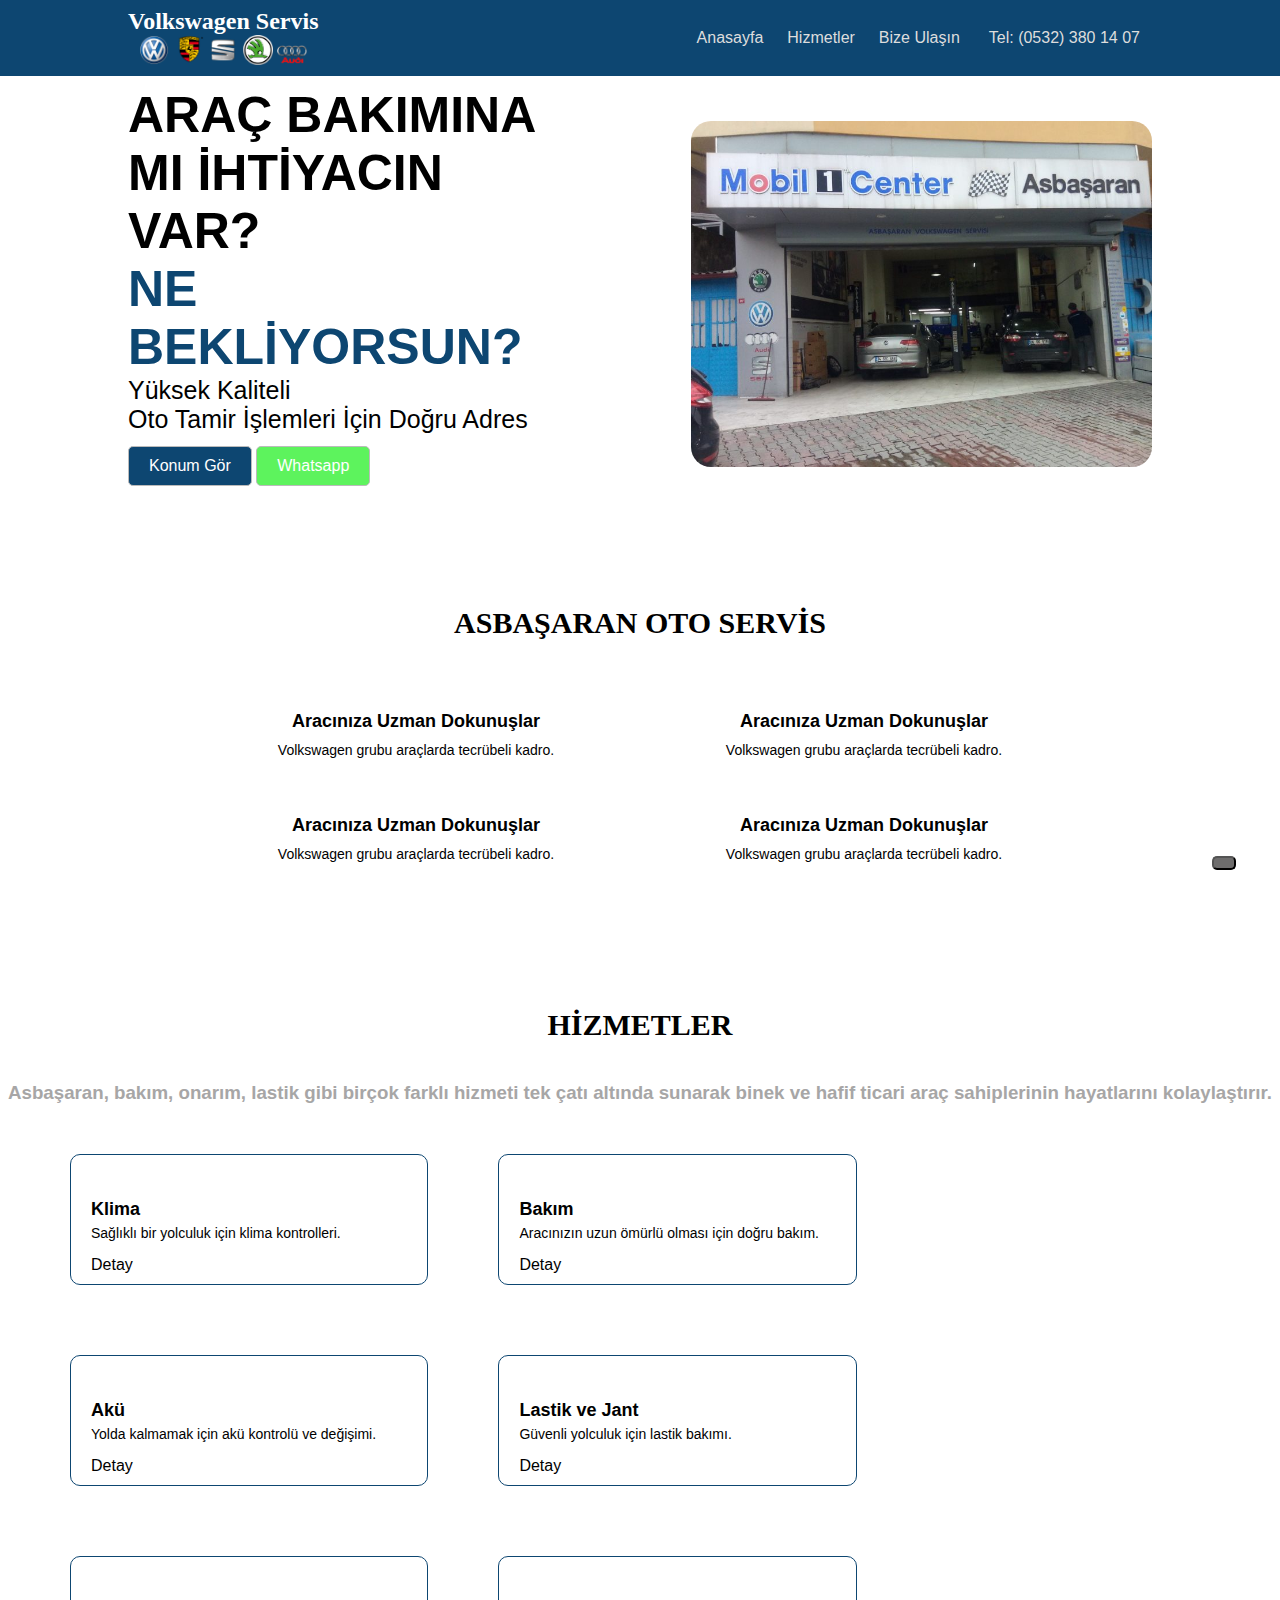
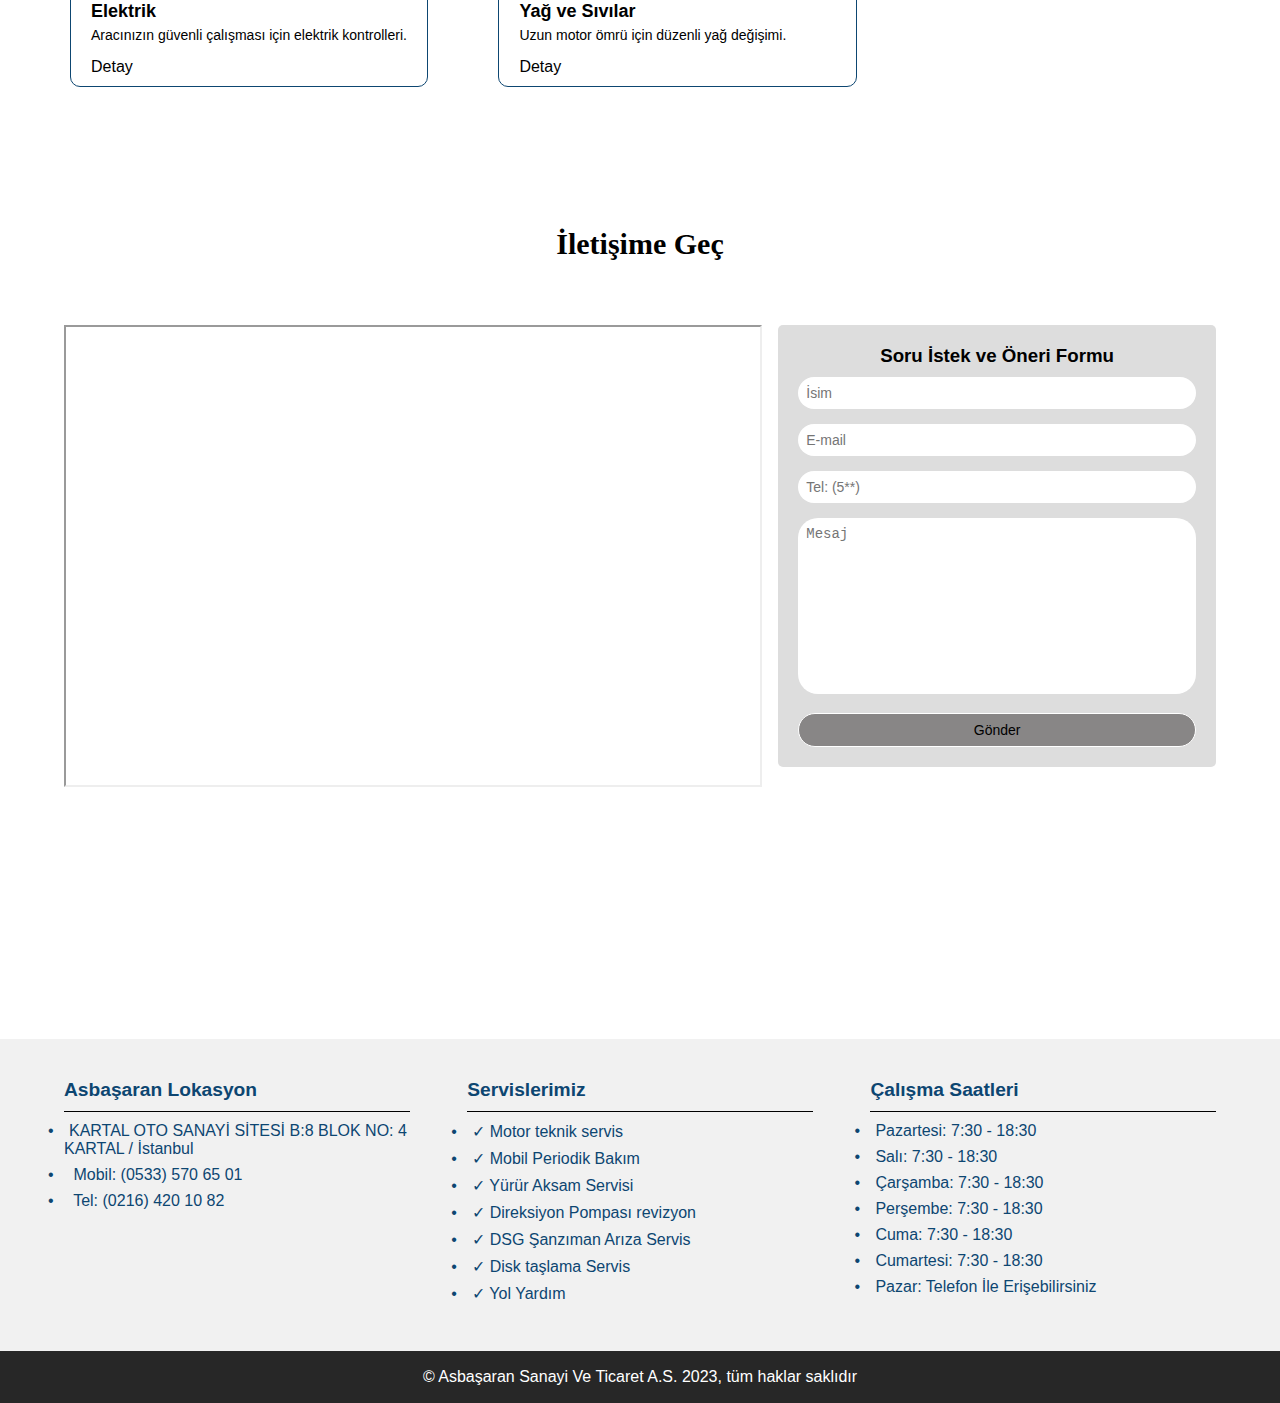
<file: car-repair-main/index.html>
<!DOCTYPE html>
<html lang="en">
<head>
    <meta charset="UTF-8">
    <meta name="viewport" content="width=device-width, initial-scale=1.0">
    <link rel="stylesheet" href="css/style.css">
    <link rel="stylesheet" href="https://cdnjs.cloudflare.com/ajax/libs/font-awesome/6.5.1/css/all.min.css" integrity="sha512-DTOQO9RWCH3ppGqcWaEA1BIZOC6xxalwEsw9c2QQeAIftl+Vegovlnee1c9QX4TctnWMn13TZye+giMm8e2LwA==" crossorigin="anonymous" referrerpolicy="no-referrer" />
    <link rel="stylesheet" href="asbasaran-hizmetleri/aku.html">
    <link rel="stylesheet" href="asbasaran-hizmetleri/klima.html">
    <link rel="stylesheet" href="asbasaran-hizmetleri/bakim.html">
    <link rel="stylesheet" href="asbasaran-hizmetleri/yagvesivilar.html">
    <link rel="stylesheet" href="asbasaran-hizmetleri/elektrik.html">
    <link rel="stylesheet" href="asbasaran-hizmetleri/lastikjant.html">

    <title>Volkswagen.com</title>
    <!-- Site İcon -->
    <link rel="shortcut icon" href="img/Car-Repair.jpg" type="image/x-png">   
</head>
<body>
   <!-- HEADER -->

   <header>
    <div class="navbar">
        <div class="logo">
            <h2><a href="index.html">Volkswagen Servis</a></h2>
            <img src="img/volkswagen-icon.png"> <img src="img/porshe-icon.png"> <img src="img/seat-icon.png" >   <img src="img/skoda-icon.png" >   <img src="img/audi-icon.png" >
        </div>
        <ul class="nav_links">
            <li><a href="index.html">Anasayfa</a></li>
            <li class="has-mega-menu">
                <a href="hizmetler.html" >Hizmetler</a>
                <ul class="mega-menu">
                    <li><a href="asbasaran-hizmetleri/bakim.html">Bakım</a></li>
                    <li><a href="asbasaran-hizmetleri/yagvesivilar.html">Yağ/Sıvı </a></li>
                    <li><a href="asbasaran-hizmetleri/aku.html">Akü</a></li>
                    <li><a href="asbasaran-hizmetleri/klima.html">Klima</a></li>
                    <li><a href="asbasaran-hizmetleri/elektrik.html">Elektrik</a></li>
                    <li><a href="asbasaran-hizmetleri/lastikjant.html">Lastik/jant</a></li>
                </ul>
            </li>
            <li><a href="#iletisim">Bize Ulaşın</a></li>
            <li>
                <a href="https://wa.me/905323801407" class="wpbtn" title="Whatsapp İletişim">
                    <i class="fab fa-whatsapp"></i> Tel: (0532) 380 14 07
                </a>
            </li>

        </ul>
    </div>
</header>

    
   

    <!-- ANASAYFA -->
    <section id="anasayfa">
        
        <div class="inner_anasayfa">
            <div class="child_anasayfa">
                <h1>ARAÇ BAKIMINA MI İHTİYACIN VAR?<br> <span class="span_child">NE BEKLİYORSUN?</span></h1>
                <p>Yüksek Kaliteli <br>Oto Tamir İşlemleri İçin Doğru Adres</p>
              
                
                <button class="btn"><a href="https://www.google.com/maps/d/u/0/embed?mid=1b8ASW44XJEXdPcPS7ozKI6feN-4wJOo&ehbc=2E312F&noprof=1" >Konum Gör <i class="fa-solid fa-location-dot"></i></a></button>
                <button class="btn2"><a href="https://wa.me/905335706501">Whatsapp  <i class="fa-brands fa-whatsapp"></i> </a></button>
            </div>
            <div class="child_anasayfa">
                <img src="img/pp.jpeg" alt="">
            </div>
        </div>
    </section>
    
     <!-- ANASAYFA ALT Bilgi  --> 
     <section id="bilgi">
        <div class="section_title">
            <h2>ASBAŞARAN OTO SERVİS</h2>
        </div>
        <div class="innersoftware">
            <div class="innersoftware_child">
                <div class="icon">
                    <i class="fa-solid fa-car"></i>
                 </div>
                 <h3>Aracınıza Uzman Dokunuşlar</h3>
                 <p>Volkswagen grubu araçlarda tecrübeli kadro.</p>     
            </div>

            <div class="innersoftware_child">
                <div class="icon">
                    <i class="fa-solid fa-car-on"></i>
               </div>
                <h3>Aracınıza Uzman Dokunuşlar</h3>
                <p>Volkswagen grubu araçlarda tecrübeli kadro.</p>
            </div>
            <div class="innersoftware_child">
                <div class="icon">
                    <i class="fa-solid fa-car-burst"></i>
                </div>
                <h3>Aracınıza Uzman Dokunuşlar</h3>
                <p>Volkswagen grubu araçlarda tecrübeli kadro.</p>
            </div>
            <div class="innersoftware_child">
                <div class="icon">
                    <i class="fa-solid fa-car-side"></i>
                </div>
                <h3>Aracınıza Uzman Dokunuşlar</h3>
                <p>Volkswagen grubu araçlarda tecrübeli kadro.</p>      
             </div>
        </div>
    </section>
        <!-- Hizmetler -->
        <section id="hizmetler">
       
        <div class="section_title">
            <h2>HİZMETLER</h2>
        </div>
        <div class="hizmet-bilgi">
            <h3>Asbaşaran, bakım, onarım, lastik gibi birçok farklı hizmeti tek çatı
                altında sunarak binek ve hafif ticari araç sahiplerinin hayatlarını kolaylaştırır.</h3>
        </div>
        <div class="innersoftware2">
            <div class="innersoftware_child2">
                <div class="icon2">
                    <i class="fa-solid fa-gauge-high"></i>
                </div>
                <h3>Klima</h3>
                <p>Sağlıklı bir yolculuk için klima kontrolleri.</p>
                <a href="asbasaran-hizmetleri/klima.html">Detay<i class="fa-solid fa-arrow-right"></i> </a>

            </div>

            <div class="innersoftware_child2">
                <div class="icon2">
                    <i class="fa-solid fa-car"></i>
                </div>
                <h3>Bakım</h3>
                <p>Aracınızın uzun ömürlü olması için doğru bakım.</p>
                <a href="asbasaran-hizmetleri/bakim.html">Detay<i class="fa-solid fa-arrow-right"></i> </a>
            </div>
            <div class="innersoftware_child2">
                <div class="icon2">
                    <i class="fa-solid fa-car-battery"></i>
                </div>
                <h3>Akü</h3>
                <p>Yolda kalmamak için akü kontrolü ve değişimi.</p>
                <a href="asbasaran-hizmetleri/aku.html">Detay<i class="fa-solid fa-arrow-right"></i> </a>

            </div>
    
            <div class="innersoftware_child2">
                <div class="icon2">
                    <i class="fa-solid fa-truck-monster"></i>
                 </div>
                <h3>Lastik ve Jant</h3>
                <p>Güvenli yolculuk için lastik bakımı.</p>
                <a href="asbasaran-hizmetleri/lastikjant.html">Detay<i class="fa-solid fa-arrow-right"></i> </a>

            </div>
            <div class="innersoftware_child2">
                <div class="icon2">
                    <i class="fa-solid fa-charging-station"></i>
                </div>
                <h3>Elektrik</h3>
                <p>Aracınızın güvenli çalışması için elektrik kontrolleri.</p>
                <a href="asbasaran-hizmetleri/elektrik.html">Detay<i class="fa-solid fa-arrow-right"></i> </a>

            </div>
            <div class="innersoftware_child2">
                <div class="icon2">
                    <i class="fa-solid fa-oil-can"></i>
                </div>
                <h3>Yağ ve Sıvılar</h3>
                <p>Uzun motor ömrü için düzenli yağ değişimi.</p>
                <a href="asbasaran-hizmetleri/yagvesivilar.html">Detay<i class="fa-solid fa-arrow-right"></i> </a>

            </div>
        </div>
    </section>
    

<!-- İLETİŞİM -->
<section id="iletisim">
<div class="section_title">
    <h2>İletişime Geç</h2>
</div>

<div class="inner_contact">
    <div class="row">
<!-- HARİTA -->
        <iframe class="map" 
        src="https://www.google.com/maps/d/u/0/embed?mid=1b8ASW44XJEXdPcPS7ozKI6feN-4wJOo&ehbc=2E312F&noprof=1"
         

        loading="lazy" 
        referrerpolicy="no-referrer-when-downgrade">
    </iframe>

<!-- FORM -->
<div class="child_contact">
    <form id="contactForm">
        <h3>Soru İstek ve Öneri Formu</h3>
        <input placeholder="İsim" type="text" name="fullname" id="fullname">
        <input placeholder="E-mail" type="text" name="email" id="email">
        <input placeholder="Tel: (5**)" type="text" name="phone" id="phone">
        <textarea placeholder="Mesaj" name="message" id="message" cols="30" rows="10"></textarea>
        <input type="submit" value="Gönder">
    </form>

   <script src="js/form.js"></script>
</div>
</div>
</div>
</section>

<!-- FOOTER -->
<footer>
    <div class="inner_footer">
        <div class="child_footer">
            <h3>Asbaşaran Lokasyon <i class="fa-solid fa-location-dot"></i></h3>
            <ul>
              <li>KARTAL OTO SANAYİ SİTESİ B:8 BLOK NO: 4 
                  
                   KARTAL / İstanbul 
              </li>
              <li><i class="fa-solid fa-phone"></i> Mobil: (0533) 570 65 01</li>
              <li><i class="fa-solid fa-phone"></i> Tel: (0216) 420 10 82</li>
            </ul>
        </div>
        <div class="child_footer">
            <h3>Servislerimiz <i class="fa-solid fa-list-check"></i></h3>
    <ul>
      <li>✓  Motor teknik servis</li>
      <li>✓  Mobil Periodik Bakım</li>
      <li>✓  Yürür Aksam Servisi</li>
      <li>✓  Direksiyon Pompası revizyon</li>
      <li>✓  DSG Şanzıman Arıza Servis</li>
      <li>✓  Disk taşlama Servis</li>
      <li>✓  Yol Yardım </li>
    </ul>
        </div>
        
        <div class="child_footer">
            <h3> Çalışma Saatleri <i class="fa-solid fa-clock"></i></h3>
    <ul>
      <li>Pazartesi:  7:30 - 18:30</li>
      <li>Salı:  7:30 - 18:30</li>
      <li>Çarşamba:  7:30 - 18:30</li>
      <li>Perşembe:  7:30 - 18:30</li>
      <li>Cuma:  7:30 - 18:30</li>
      <li>Cumartesi:  7:30 - 18:30</li>
      <li>Pazar:  Telefon İle Erişebilirsiniz </li>
    </ul>
        </div>

    </div>

</footer>

<div class="last">
    <p >© Asbaşaran Sanayi Ve Ticaret A.S. 2023, tüm haklar saklıdır</p>
  </div>
<!-- YUKARI ÇIK BUTONU -->
  <button id="scrollToTopBtn" title="Yukarı Çık"><i class="fa-solid fa-up-long"></i></button>
<!-- WHATSAPP BUTONU -->
<a href="https://wa.me/905323801407" class="whatsapp-button">
    <button class="wa">
        <i class="fa-brands fa-whatsapp"></i>  
    </button>

<!-- WHATSAPP BİLGİ AL BUTONU -->
    <div class="info-text" >Bilgi Al</div>
</a>
  <script src="js/script.js"></script>

</body>
</html>
</file>
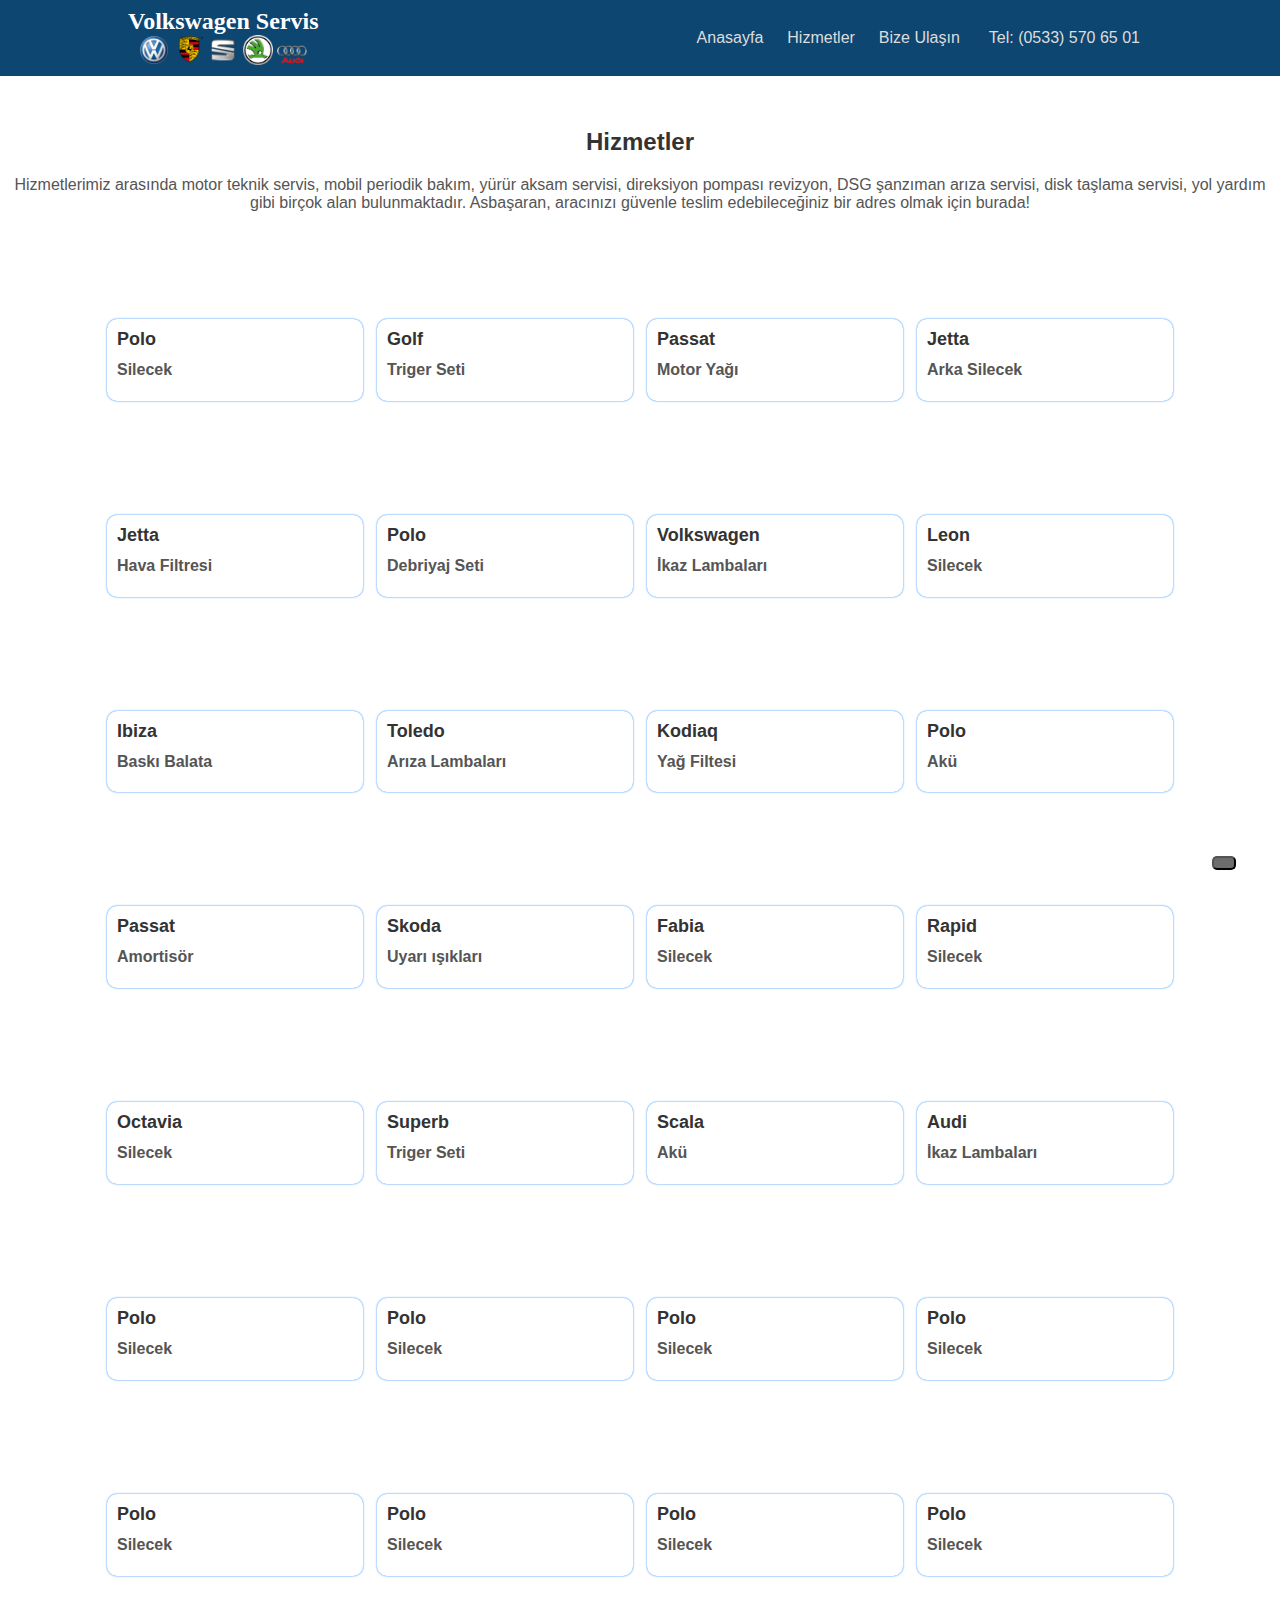
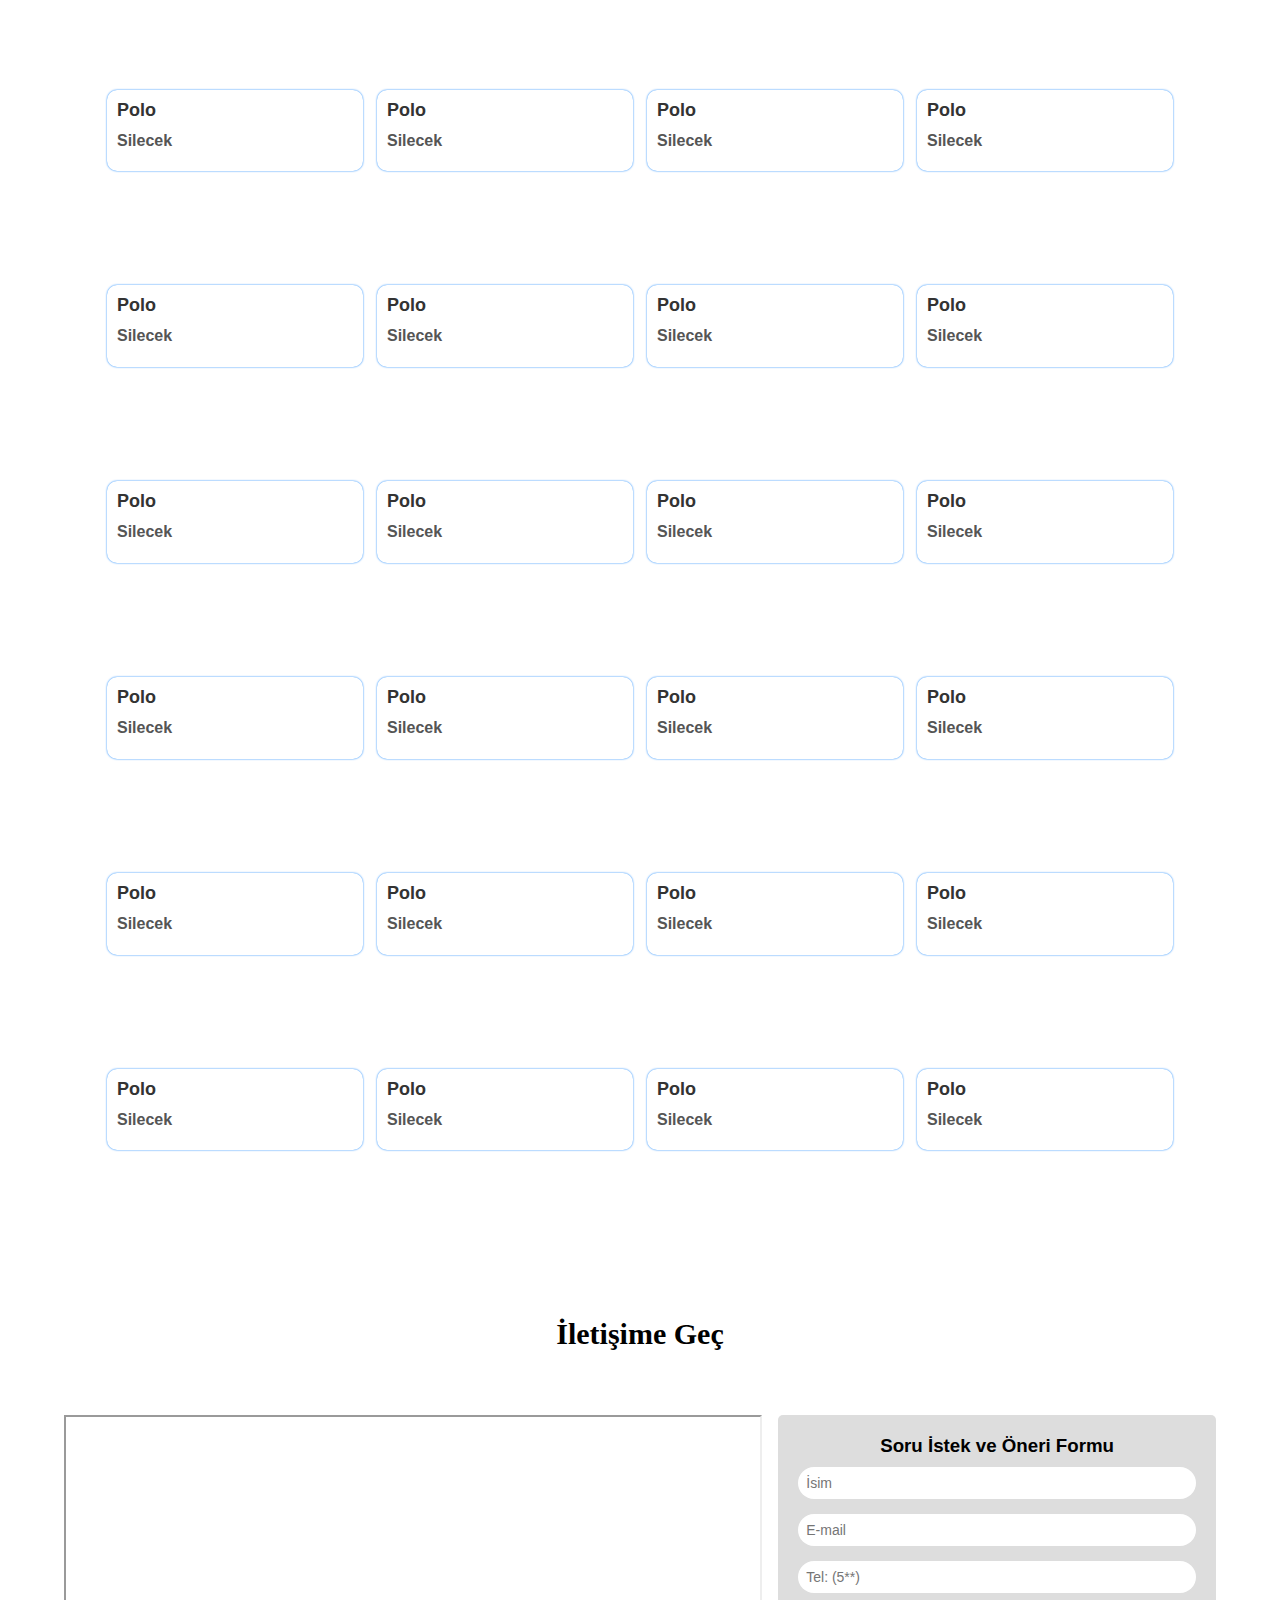
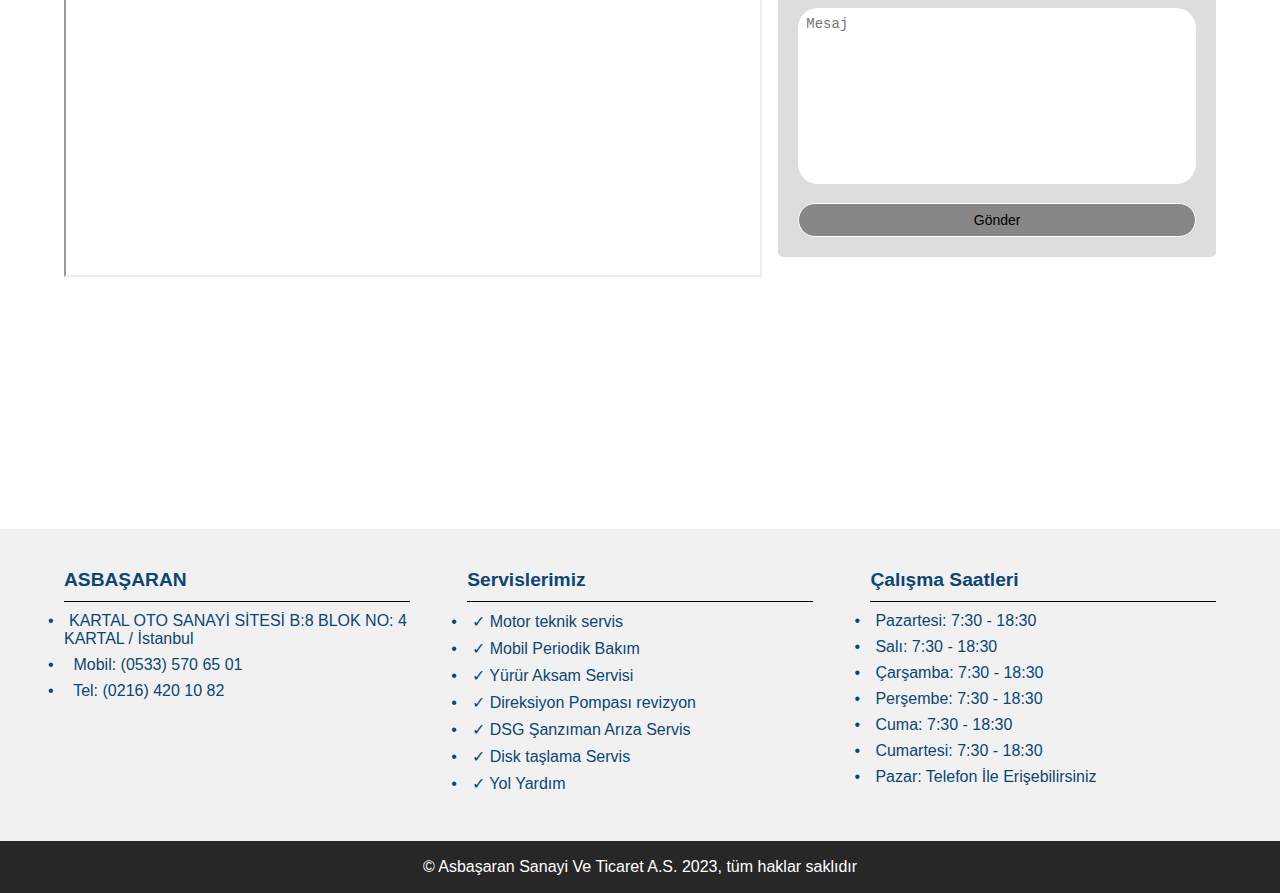
<file: car-repair-main/hizmetler.html>
<!DOCTYPE html>
<html lang="en">
<head>
    <meta charset="UTF-8">
    <meta name="viewport" content="width=device-width, initial-scale=1.0">
    <link rel="stylesheet" href="css/style.css">
    <link rel="stylesheet" href="https://cdnjs.cloudflare.com/ajax/libs/font-awesome/6.5.1/css/all.min.css" integrity="sha512-DTOQO9RWCH3ppGqcWaEA1BIZOC6xxalwEsw9c2QQeAIftl+Vegovlnee1c9QX4TctnWMn13TZye+giMm8e2LwA==" crossorigin="anonymous" referrerpolicy="no-referrer" />
    <link rel="stylesheet" href="asbasaran-hizmetleri/aku.html">
    <link rel="stylesheet" href="asbasaran-hizmetleri/klima.html">
    <link rel="stylesheet" href="asbasaran-hizmetleri/bakim.html">
    <link rel="stylesheet" href="asbasaran-hizmetleri/yagvesivilar.html">
    <link rel="stylesheet" href="asbasaran-hizmetleri/elektrik.html">
    <link rel="stylesheet" href="asbasaran-hizmetleri/lastikjant.html">

    <title>Asbasaran.com</title>
    <!-- Site İcon -->
    <link rel="shortcut icon" href="img/Car-Repair.jpg" type="image/x-png">
</head>
<body>

  <header>
    <div class="navbar">
        <div class="logo">
            <h2><a href="index.html">Volkswagen Servis</a></h2>
            <img src="img/volkswagen-icon.png"> <img src="img/porshe-icon.png"> <img src="img/seat-icon.png" >   <img src="img/skoda-icon.png" >   <img src="img/audi-icon.png" >

        </div>
        <ul class="nav_links">
            <li><a href="index.html" >Anasayfa</a></li>
            <li class="has-mega-menu">
                <a href="hizmetler.html" >Hizmetler</a>
                <ul class="mega-menu">
                    <li><a href="asbasaran-hizmetleri/bakim.html">Bakım</a></li>
                    <li><a href="asbasaran-hizmetleri/yagvesivilar.html">Yağ/Sıvı </a></li>
                    <li><a href="asbasaran-hizmetleri/aku.html">Akü</a></li>
                    <li><a href="asbasaran-hizmetleri/klima.html">Klima</a></li>
                    <li><a href="asbasaran-hizmetleri/elektrik.html">Elektrik</a></li>
                    <li><a href="asbasaran-hizmetleri/lastikjant.html">Lastik/jant</a></li>
                </ul>
            </li>
            <li><a href="#iletisim">Bize Ulaşın</a></li>
            <li>
                <a href="https://wa.me/905335706501" class="wpbtn" title="Whatsapp İletişim">
                    <i class="fab fa-whatsapp"></i> Tel: (0533) 570 65 01
                </a>
            </li>

        </ul>
    </div>
</header>

  <br><br><br><br><br><br>
    <div class="bilgi3">
      <h1> Hizmetler</h1>
      <p>
      Hizmetlerimiz arasında motor teknik servis, mobil periodik bakım, yürür aksam servisi,
      direksiyon pompası revizyon, DSG şanzıman arıza servisi, disk taşlama servisi, yol yardım
      gibi birçok alan bulunmaktadır. Asbaşaran, aracınızı güvenle teslim edebileceğiniz bir
      adres olmak için burada!
      </p>
    </div>

    <div class="servisler-container">
      <a href="asbasaran-otomobil-hizmetleri/polo-silecek.html" class="servisler-box">
          <div class="s-text-content">
            <p class="servisler-text">Polo</p>
            <h5 class="servislerabout-text">Silecek  </h5>
          </div>
      </a>
      <a href="asbasaran-otomobil-hizmetleri/golf-triger-seti.html" class="servisler-box">
          <div class="s-text-content">
            <p class="servisler-text">Golf</p>
            <h5 class="servislerabout-text">Triger Seti </h5>
          </div>
      </a>
          <a href="#" class="servisler-box">
              <div class="s-text-content">
                <p class="servisler-text">Passat</p>
                <h5 class="servislerabout-text">Motor Yağı  </h5>
              </div>
         </a> 
              
      <a href="#" class="servisler-box">
        <div class="s-text-content">
            <p class="servisler-text">Jetta</p>
            <h5 class="servislerabout-text">Arka Silecek  </h5>
         </div>
      </a>
    </div>
    <div class="servisler-container">
      <a href="#" class="servisler-box">
          <div class="s-text-content">
            <p class="servisler-text">Jetta</p>
            <h5 class="servislerabout-text">Hava Filtresi  </h5>
          </div>
      </a>
      <a href="#" class="servisler-box">
          <div class="s-text-content">
            <p class="servisler-text">Polo</p>
            <h5 class="servislerabout-text">Debriyaj Seti  </h5>
          </div>
      </a>
          <a href="#" class="servisler-box">
              <div class="s-text-content">
                <p class="servisler-text">Volkswagen</p>
                <h5 class="servislerabout-text">İkaz Lambaları  </h5>
              </div>
         </a> 
              
      <a href="#" class="servisler-box">
        <div class="s-text-content">
            <p class="servisler-text">Leon</p>
            <h5 class="servislerabout-text">Silecek  </h5>
         </div>
      </a>
    </div>
    <div class="servisler-container">
      <a href="#" class="servisler-box">
          <div class="s-text-content">
            <p class="servisler-text">Ibiza</p>
            <h5 class="servislerabout-text">Baskı Balata  </h5>
          </div>
      </a>
      <a href="#" class="servisler-box">
          <div class="s-text-content">
            <p class="servisler-text">Toledo</p>
            <h5 class="servislerabout-text">Arıza Lambaları  </h5>
          </div>
      </a>
          <a href="#" class="servisler-box">
              <div class="s-text-content">
                <p class="servisler-text">Kodiaq</p>
                <h5 class="servislerabout-text"> Yağ Filtesi </h5>
              </div>
         </a> 
              
      <a href="#" class="servisler-box">
        <div class="s-text-content">
            <p class="servisler-text">Polo</p>
            <h5 class="servislerabout-text">Akü  </h5>
         </div>
      </a>
    </div>
    <div class="servisler-container">
      <a href="#" class="servisler-box">
          <div class="s-text-content">
            <p class="servisler-text">Passat</p>
            <h5 class="servislerabout-text">Amortisör  </h5>
          </div>
      </a>
      <a href="#" class="servisler-box">
          <div class="s-text-content">
            <p class="servisler-text">Skoda</p>
            <h5 class="servislerabout-text">Uyarı ışıkları  </h5>
          </div>
      </a>
          <a href="#" class="servisler-box">
              <div class="s-text-content">
                <p class="servisler-text">Fabia</p>
                <h5 class="servislerabout-text">Silecek  </h5>
              </div>
         </a> 
              
      <a href="#" class="servisler-box">
        <div class="s-text-content">
            <p class="servisler-text">Rapid</p>
            <h5 class="servislerabout-text">Silecek  </h5>
         </div>
      </a>
    </div>
    <div class="servisler-container">
      <a href="#" class="servisler-box">
          <div class="s-text-content">
            <p class="servisler-text">Octavia</p>
            <h5 class="servislerabout-text">Silecek  </h5>
          </div>
      </a>
      <a href="#" class="servisler-box">
          <div class="s-text-content">
            <p class="servisler-text">Superb</p>
            <h5 class="servislerabout-text">Triger Seti  </h5>
          </div>
      </a>
          <a href="#" class="servisler-box">
              <div class="s-text-content">
                <p class="servisler-text">Scala</p>
                <h5 class="servislerabout-text">Akü  </h5>
              </div>
         </a> 
              
      <a href="#" class="servisler-box">
        <div class="s-text-content">
            <p class="servisler-text">Audi</p>
            <h5 class="servislerabout-text">İkaz Lambaları  </h5>
         </div>
      </a>
    </div>
    <div class="servisler-container">
      <a href="#" class="servisler-box">
          <div class="s-text-content">
            <p class="servisler-text">Polo</p>
            <h5 class="servislerabout-text">Silecek  </h5>
          </div>
      </a>
      <a href="#" class="servisler-box">
          <div class="s-text-content">
            <p class="servisler-text">Polo</p>
            <h5 class="servislerabout-text">Silecek  </h5>
          </div>
      </a>
          <a href="#" class="servisler-box">
              <div class="s-text-content">
                <p class="servisler-text">Polo</p>
                <h5 class="servislerabout-text">Silecek  </h5>
              </div>
         </a> 
              
      <a href="#" class="servisler-box">
        <div class="s-text-content">
            <p class="servisler-text">Polo</p>
            <h5 class="servislerabout-text">Silecek  </h5>
         </div>
      </a>
    </div>
    <div class="servisler-container">
      <a href="#" class="servisler-box">
          <div class="s-text-content">
            <p class="servisler-text">Polo</p>
            <h5 class="servislerabout-text">Silecek  </h5>
          </div>
      </a>
      <a href="#" class="servisler-box">
          <div class="s-text-content">
            <p class="servisler-text">Polo</p>
            <h5 class="servislerabout-text">Silecek  </h5>
          </div>
      </a>
          <a href="#" class="servisler-box">
              <div class="s-text-content">
                <p class="servisler-text">Polo</p>
                <h5 class="servislerabout-text">Silecek  </h5>
              </div>
         </a> 
              
      <a href="#" class="servisler-box">
        <div class="s-text-content">
            <p class="servisler-text">Polo</p>
            <h5 class="servislerabout-text">Silecek  </h5>
         </div>
      </a>
    </div>
    <div class="servisler-container">
      <a href="#" class="servisler-box">
          <div class="s-text-content">
            <p class="servisler-text">Polo</p>
            <h5 class="servislerabout-text">Silecek  </h5>
          </div>
      </a>
      <a href="#" class="servisler-box">
          <div class="s-text-content">
            <p class="servisler-text">Polo</p>
            <h5 class="servislerabout-text">Silecek  </h5>
          </div>
      </a>
          <a href="#" class="servisler-box">
              <div class="s-text-content">
                <p class="servisler-text">Polo</p>
                <h5 class="servislerabout-text">Silecek  </h5>
              </div>
         </a> 
              
      <a href="#" class="servisler-box">
        <div class="s-text-content">
            <p class="servisler-text">Polo</p>
            <h5 class="servislerabout-text">Silecek  </h5>
         </div>
      </a>
    </div>
    <div class="servisler-container">
      <a href="#" class="servisler-box">
          <div class="s-text-content">
            <p class="servisler-text">Polo</p>
            <h5 class="servislerabout-text">Silecek  </h5>
          </div>
      </a>
      <a href="#" class="servisler-box">
          <div class="s-text-content">
            <p class="servisler-text">Polo</p>
            <h5 class="servislerabout-text">Silecek  </h5>
          </div>
      </a>
          <a href="#" class="servisler-box">
              <div class="s-text-content">
                <p class="servisler-text">Polo</p>
                <h5 class="servislerabout-text">Silecek  </h5>
              </div>
         </a> 
              
      <a href="#" class="servisler-box">
        <div class="s-text-content">
            <p class="servisler-text">Polo</p>
            <h5 class="servislerabout-text">Silecek  </h5>
         </div>
      </a>
    </div>
    <div class="servisler-container">
      <a href="#" class="servisler-box">
          <div class="s-text-content">
            <p class="servisler-text">Polo</p>
            <h5 class="servislerabout-text">Silecek  </h5>
          </div>
      </a>
      <a href="#" class="servisler-box">
          <div class="s-text-content">
            <p class="servisler-text">Polo</p>
            <h5 class="servislerabout-text">Silecek  </h5>
          </div>
      </a>
          <a href="#" class="servisler-box">
              <div class="s-text-content">
                <p class="servisler-text">Polo</p>
                <h5 class="servislerabout-text">Silecek  </h5>
              </div>
         </a> 
              
      <a href="#" class="servisler-box">
        <div class="s-text-content">
            <p class="servisler-text">Polo</p>
            <h5 class="servislerabout-text">Silecek  </h5>
         </div>
      </a>
    </div>
    <div class="servisler-container">
      <a href="#" class="servisler-box">
          <div class="s-text-content">
            <p class="servisler-text">Polo</p>
            <h5 class="servislerabout-text">Silecek  </h5>
          </div>
      </a>
      <a href="#" class="servisler-box">
          <div class="s-text-content">
            <p class="servisler-text">Polo</p>
            <h5 class="servislerabout-text">Silecek  </h5>
          </div>
      </a>
          <a href="#" class="servisler-box">
              <div class="s-text-content">
                <p class="servisler-text">Polo</p>
                <h5 class="servislerabout-text">Silecek  </h5>
              </div>
         </a> 
              
      <a href="#" class="servisler-box">
        <div class="s-text-content">
            <p class="servisler-text">Polo</p>
            <h5 class="servislerabout-text">Silecek  </h5>
         </div>
      </a>
    </div>
    <div class="servisler-container">
      <a href="#" class="servisler-box">
          <div class="s-text-content">
            <p class="servisler-text">Polo</p>
            <h5 class="servislerabout-text">Silecek  </h5>
          </div>
      </a>
      <a href="#" class="servisler-box">
          <div class="s-text-content">
            <p class="servisler-text">Polo</p>
            <h5 class="servislerabout-text">Silecek  </h5>
          </div>
      </a>
          <a href="#" class="servisler-box">
              <div class="s-text-content">
                <p class="servisler-text">Polo</p>
                <h5 class="servislerabout-text">Silecek  </h5>
              </div>
         </a> 
              
      <a href="#" class="servisler-box">
        <div class="s-text-content">
            <p class="servisler-text">Polo</p>
            <h5 class="servislerabout-text">Silecek  </h5>
         </div>
      </a>
    </div>
    <div class="servisler-container">
      <a href="#" class="servisler-box">
          <div class="s-text-content">
            <p class="servisler-text">Polo</p>
            <h5 class="servislerabout-text">Silecek  </h5>
          </div>
      </a>
      <a href="#" class="servisler-box">
          <div class="s-text-content">
            <p class="servisler-text">Polo</p>
            <h5 class="servislerabout-text">Silecek  </h5>
          </div>
      </a>
          <a href="#" class="servisler-box">
              <div class="s-text-content">
                <p class="servisler-text">Polo</p>
                <h5 class="servislerabout-text">Silecek  </h5>
              </div>
         </a> 
              
      <a href="#" class="servisler-box">
        <div class="s-text-content">
            <p class="servisler-text">Polo</p>
            <h5 class="servislerabout-text">Silecek  </h5>
         </div>
      </a>
    </div>

    
       

<!-- İLETİŞİM -->
<section id="iletisim">
  <div class="section_title">
      <h2>İletişime Geç</h2>
  </div>
  
  <div class="inner_contact">
      <div class="row">
          <iframe class="map" 
          src="https://www.google.com/maps/d/u/0/embed?mid=1b8ASW44XJEXdPcPS7ozKI6feN-4wJOo&ehbc=2E312F&noprof=1"
  
          loading="lazy" 
          referrerpolicy="no-referrer-when-downgrade">
      </iframe>
      
      <div class="child_contact">
        <form id="contactForm">
            <h3>Soru İstek ve Öneri Formu</h3>
            <input placeholder="İsim" type="text" name="fullname" id="fullname">
            <input placeholder="E-mail" type="text" name="email" id="email">
            <input placeholder="Tel: (5**)" type="text" name="phone" id="phone">
            <textarea placeholder="Mesaj" name="message" id="message" cols="30" rows="10"></textarea>
            <input type="submit" value="Gönder">
        </form>
    
       <script src="js/form.js"></script>
    </div>
  </div>
  </div>
  </section>

<!-- FOOTER -->
<footer>
  <div class="inner_footer">
      <div class="child_footer">
          <h3>ASBAŞARAN <i class="fa-solid fa-location-dot"></i></h3>
          <ul>
            <li>KARTAL OTO SANAYİ SİTESİ B:8 BLOK NO: 4 
                
                 KARTAL / İstanbul 
            </li>
            <li><i class="fa-solid fa-phone"></i> Mobil: (0533) 570 65 01</li>
            <li><i class="fa-solid fa-phone"></i> Tel: (0216) 420 10 82</li>
          </ul>
      </div>
      <div class="child_footer">
          <h3>Servislerimiz <i class="fa-solid fa-list-check"></i></h3>
  <ul>
    <li>✓  Motor teknik servis</li>
    <li>✓  Mobil Periodik Bakım</li>
    <li>✓  Yürür Aksam Servisi</li>
    <li>✓  Direksiyon Pompası revizyon</li>
    <li>✓  DSG Şanzıman Arıza Servis</li>
    <li>✓  Disk taşlama Servis</li>
    <li>✓  Yol Yardım </li>
  </ul>
      </div>
      
      <div class="child_footer">
          <h3> Çalışma Saatleri <i class="fa-solid fa-clock"></i></h3>
  <ul>
    <li>Pazartesi:  7:30 - 18:30</li>
    <li>Salı:  7:30 - 18:30</li>
    <li>Çarşamba:  7:30 - 18:30</li>
    <li>Perşembe:  7:30 - 18:30</li>
    <li>Cuma:  7:30 - 18:30</li>
    <li>Cumartesi:  7:30 - 18:30</li>
    <li>Pazar:  Telefon İle Erişebilirsiniz </li>
  </ul>
      </div>

  </div>

</footer>

<div class="last">
  <p >© Asbaşaran Sanayi Ve Ticaret A.S. 2023, tüm haklar saklıdır</p>
</div>
<!-- YUKARI ÇIK BUTONU -->
<button id="scrollToTopBtn" title="Yukarı Çık"><i class="fa-solid fa-up-long"></i></button>
<!-- WHATSAPP BUTONU -->
<a href="https://wa.me/905323801407" class="whatsapp-button">
  <button class="wa">
      <i class="fa-brands fa-whatsapp"></i>  
  </button>
  <!-- WHATSAPP BİLGİ AL BUTONU -->

  <div class="info-text">Bilgi Al</div>
</a>
  <script src="js/script.js"></script>

</body>
</html>
</file>
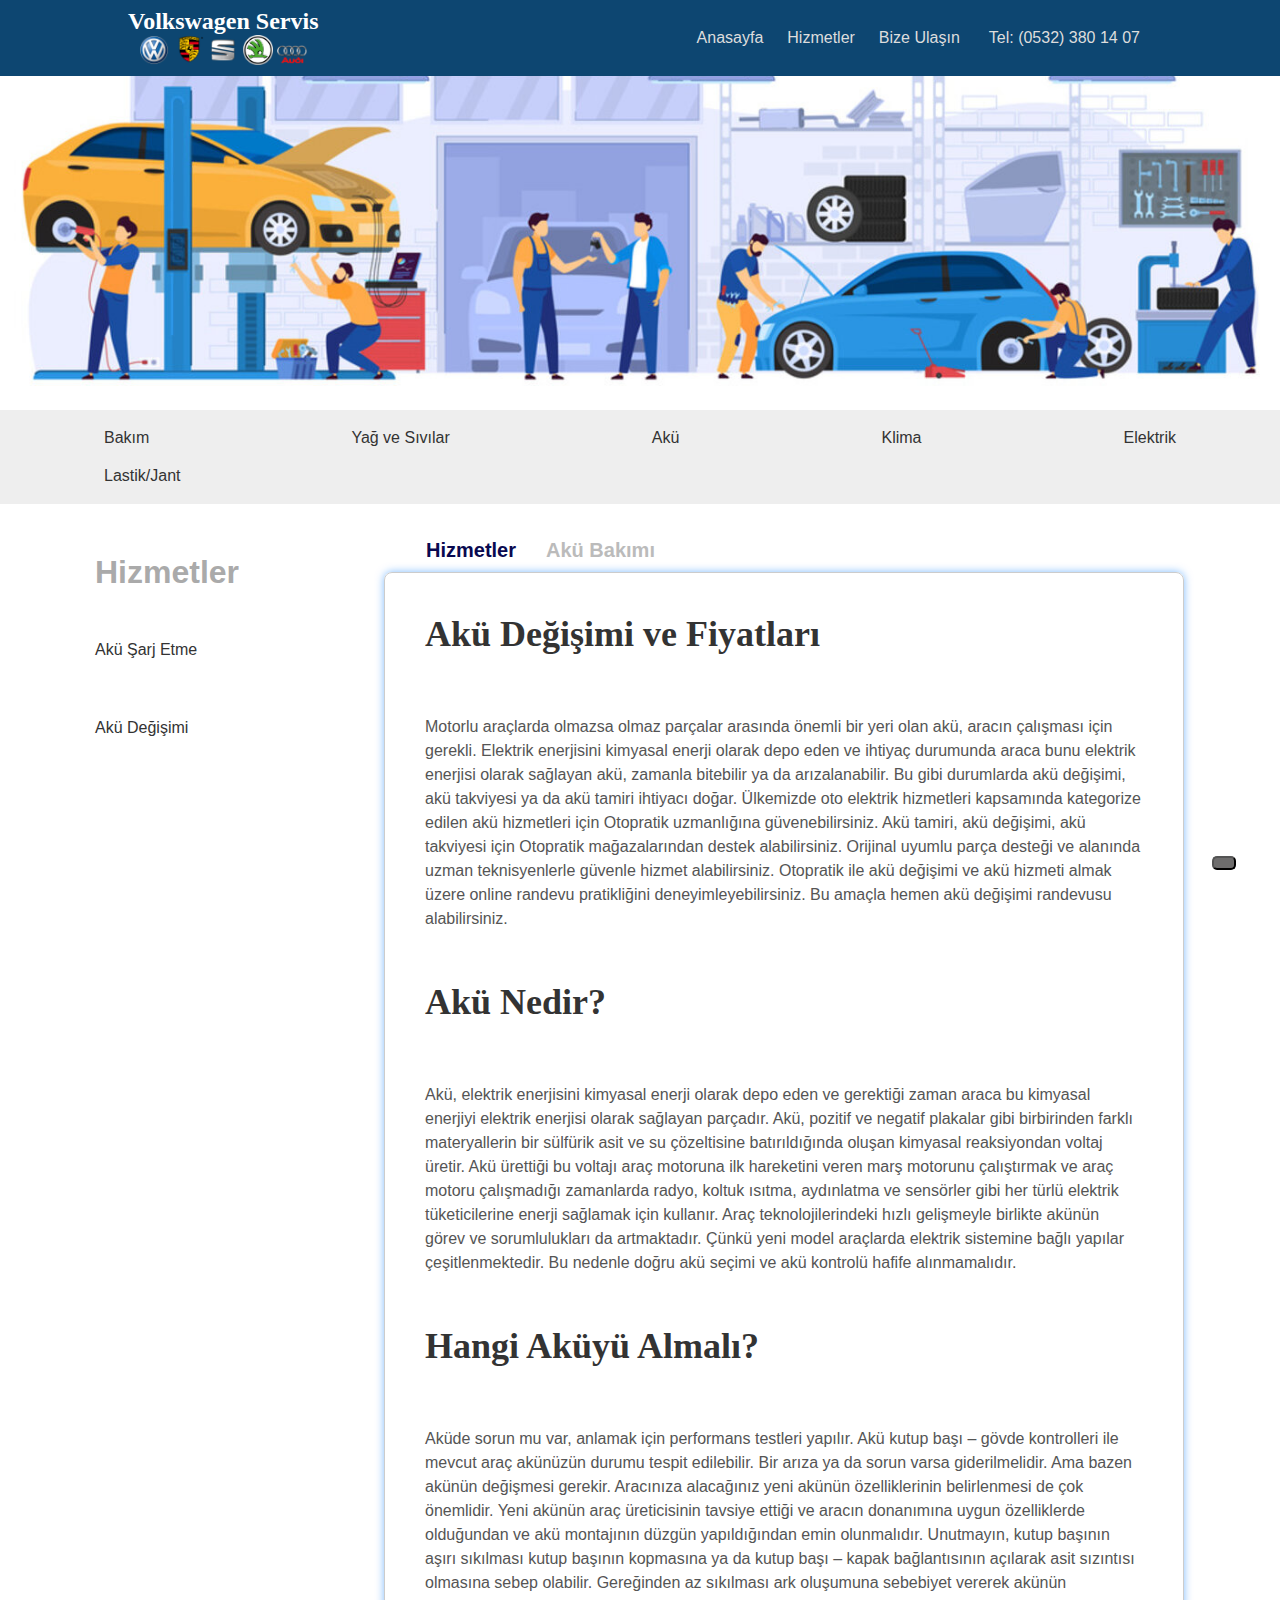
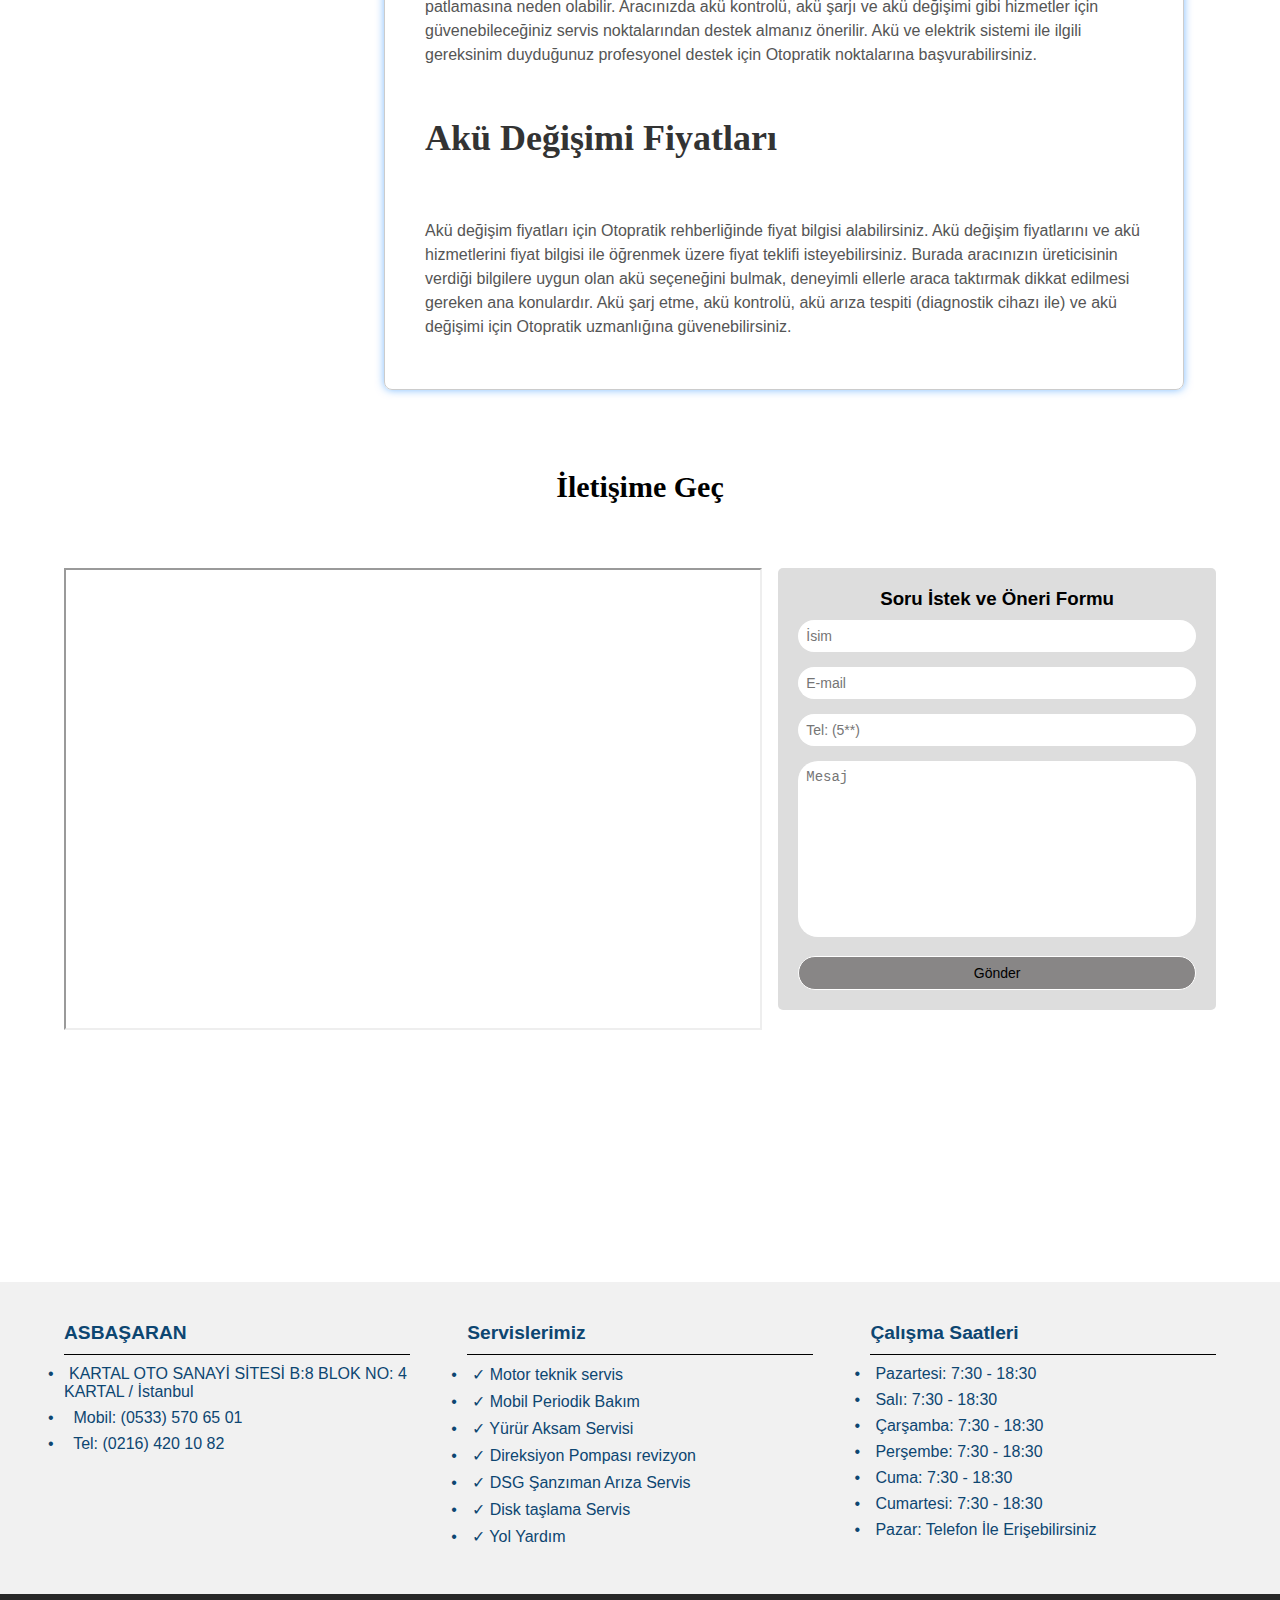
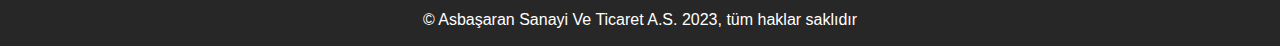
<file: car-repair-main/asbasaran-hizmetleri/aku.html>
<!DOCTYPE html>
<html lang="en">
<head>
    <meta charset="UTF-8">
    <meta name="viewport" content="width=device-width, initial-scale=1.0">
    <link rel="stylesheet" href="https://cdnjs.cloudflare.com/ajax/libs/font-awesome/6.5.1/css/all.min.css" integrity="sha512-DTOQO9RWCH3ppGqcWaEA1BIZOC6xxalwEsw9c2QQeAIftl+Vegovlnee1c9QX4TctnWMn13TZye+giMm8e2LwA==" crossorigin="anonymous" referrerpolicy="no-referrer" />

    <link rel="stylesheet" href="../css/style.css">

    <title>Asbasaran.com</title>
    <!-- Site İcon -->
    <link rel="shortcut icon" href="../img/Car-Repair.jpg" type="image/x-png">
</head>
<body>
    <!-- HEADER -->
    <header>
        <div class="navbar">
            <div class="logo">
                <h2><a href="../index.html">Volkswagen Servis</a></h2>
                <img src="../img/volkswagen-icon.png"> <img src="../img/porshe-icon.png"> <img src="../img/seat-icon.png" >   <img src="../img/skoda-icon.png" >   <img src="../img/audi-icon.png" >
            </div>
            <ul class="nav_links">
                <li><a href="../index.html" >Anasayfa</a></li>
                <li class="has-mega-menu">
                    <a href="../hizmetler.html" >Hizmetler</a>
                    <ul class="mega-menu">
                        <li><a href="bakim.html">Bakım</a></li>
                        <li><a href="yagvesivilar.html">Yağ/Sıvı </a></li>
                        <li><a href="aku.html">Akü</a></li>
                        <li><a href="klima.html">Klima</a></li>
                        <li><a href="elektrik.html">Elektrik</a></li>
                        <li><a href="lastikjant.html">Lastik/jant</a></li>
                    </ul>
                </li>
                <li><a href="#iletisim">Bize Ulaşın</a></li>
                <li>
                    <a href="https://wa.me/905323801407" class="wpbtn" title="Whatsapp İletişim">
                        <i class="fab fa-whatsapp"></i> Tel: (0532) 380 14 07
                    </a>
                </li>

            </ul>
        </div>
    </header>
<br>
<!-- Hizmetler Alt Sayfası Üst Resim -->
<div class="repair-image-container">
    <div class="overlay">
        <p class="overlay-text">Yolda Asfalt Gibi Güven, Volkswagen Oto Servis Her An Yanınızda!</p>
    </div>
    <img src="../img/repair.jpg" alt="Repair Image">
</div>


<!-- Hizmetler Alt Sayfası Hızlı Kategori erişim -->

     <div class="seceneklerLink">  
        <a href="bakim.html">Bakım</a>
        <a href="yagvesivilar.html">Yağ ve Sıvılar</a>
        <a href="aku.html">Akü</a>
        <a href="klima.html">Klima</a>
        <a href="elektrik.html">Elektrik</a>
        <a href="lastikjant.html">Lastik/Jant</a>
    </div>
    <div class="bakimlarList">
        <h1><i class='bx bxs-cog'></i>Hizmetler</h1>
     <li>Akü Şarj Etme</li>
     <li>Akü Değişimi</li>
     
      
    </div>

    <div class="bakim-direction">
        <a href="../index.html"><i class="fa-solid fa-house"></i></a><i class="fa-solid fa-play"></i>
        <a href="../hizmetler.html"><h2>Hizmetler</h2></a><i class="fa-solid fa-play"></i>
          <h1>Akü Bakımı</h1>
        </div>
      

    <div class="content-box">
        <h2>Akü Değişimi ve Fiyatları</h2>
        <p>Motorlu araçlarda olmazsa olmaz parçalar arasında önemli bir yeri olan akü, aracın çalışması için gerekli. Elektrik enerjisini kimyasal enerji olarak depo eden ve ihtiyaç durumunda araca bunu elektrik enerjisi olarak sağlayan akü, zamanla bitebilir ya da arızalanabilir. Bu gibi durumlarda akü değişimi, akü takviyesi ya da akü tamiri ihtiyacı doğar. Ülkemizde oto elektrik hizmetleri kapsamında kategorize edilen akü hizmetleri için Otopratik uzmanlığına güvenebilirsiniz. Akü tamiri, akü değişimi, akü takviyesi için Otopratik mağazalarından destek alabilirsiniz. Orijinal uyumlu parça desteği ve alanında uzman teknisyenlerle güvenle hizmet alabilirsiniz. Otopratik ile akü değişimi ve akü hizmeti almak üzere online randevu pratikliğini deneyimleyebilirsiniz. Bu amaçla hemen akü değişimi randevusu alabilirsiniz.</p>

        <h2>Akü Nedir?</h2>
        <p>Akü, elektrik enerjisini kimyasal enerji 
            olarak depo eden ve gerektiği zaman araca 
            bu kimyasal enerjiyi elektrik enerjisi olarak 
            sağlayan parçadır. Akü, pozitif ve negatif plakalar
             gibi birbirinden farklı materyallerin bir sülfürik asit 
             ve su çözeltisine batırıldığında oluşan kimyasal reaksiyondan 
             voltaj üretir. Akü ürettiği bu voltajı araç motoruna ilk 
             hareketini veren marş motorunu çalıştırmak ve araç motoru 
             çalışmadığı zamanlarda radyo, koltuk ısıtma, aydınlatma ve 
             sensörler gibi her türlü elektrik tüketicilerine enerji 
             sağlamak için kullanır. Araç teknolojilerindeki hızlı 
             gelişmeyle birlikte akünün görev ve sorumlulukları da artmaktadır.
              Çünkü yeni model araçlarda elektrik sistemine bağlı yapılar 
              çeşitlenmektedir. Bu nedenle doğru akü seçimi ve akü kontrolü
               hafife alınmamalıdır.</p>
       <h2>Hangi Aküyü Almalı?</h2>
       <p>Aküde sorun mu var, anlamak için performans testleri yapılır. Akü kutup başı – gövde kontrolleri ile mevcut araç akünüzün durumu tespit edilebilir. Bir arıza ya da sorun varsa giderilmelidir. Ama bazen akünün değişmesi gerekir.

        Aracınıza alacağınız yeni akünün özelliklerinin belirlenmesi de çok önemlidir. Yeni akünün araç üreticisinin tavsiye ettiği ve aracın donanımına uygun özelliklerde olduğundan ve akü montajının düzgün yapıldığından emin olunmalıdır. Unutmayın, kutup başının aşırı sıkılması kutup başının kopmasına ya da kutup başı – kapak bağlantısının açılarak asit sızıntısı olmasına sebep olabilir. Gereğinden az sıkılması ark oluşumuna sebebiyet vererek akünün patlamasına neden olabilir.
        
        Aracınızda akü kontrolü, akü şarjı ve akü değişimi gibi hizmetler için güvenebileceğiniz servis noktalarından destek almanız önerilir. Akü ve elektrik sistemi ile ilgili gereksinim duyduğunuz profesyonel destek için Otopratik noktalarına başvurabilirsiniz.</p>
        <h2>Akü Değişimi Fiyatları</h2>
       
       <p>Akü değişim fiyatları için Otopratik rehberliğinde fiyat bilgisi alabilirsiniz. Akü değişim fiyatlarını ve akü hizmetlerini fiyat bilgisi ile öğrenmek üzere fiyat teklifi isteyebilirsiniz. Burada aracınızın üreticisinin verdiği bilgilere uygun olan akü seçeneğini bulmak, deneyimli ellerle araca taktırmak dikkat edilmesi gereken ana konulardır. Akü şarj etme, akü kontrolü, akü arıza tespiti (diagnostik cihazı ile) ve akü değişimi için Otopratik uzmanlığına güvenebilirsiniz.</p>
    </div>
    
    



    <!-- İLETİŞİM -->
<section id="iletisim">
    <div class="section_title">
        <h2>İletişime Geç</h2>
    </div>
    
    <div class="inner_contact">
        <div class="row">
            <!-- HARİTA -->

            <iframe class="map" 
            src="https://www.google.com/maps/d/u/0/embed?mid=1b8ASW44XJEXdPcPS7ozKI6feN-4wJOo&ehbc=2E312F&noprof=1"  
    
            loading="lazy" 
            referrerpolicy="no-referrer-when-downgrade">
        </iframe>
        <!-- FORUM -->
        <div class="child_contact">
            <form id="contactForm">
                <h3>Soru İstek ve Öneri Formu</h3>
                <input placeholder="İsim" type="text" name="fullname" id="fullname">
                <input placeholder="E-mail" type="text" name="email" id="email">
                <input placeholder="Tel: (5**)" type="text" name="phone" id="phone">
                <textarea placeholder="Mesaj" name="message" id="message" cols="30" rows="10"></textarea>
                <input type="submit" value="Gönder">
            </form>
        
           <script src="../js/form.js"></script>
        </div>
    </div>
    </div>
    </section>
    
   <!-- FOOTER -->
<footer>
    <div class="inner_footer">
        <div class="child_footer">
            <h3>ASBAŞARAN <i class="fa-solid fa-location-dot"></i></h3>
            <ul>
              <li>KARTAL OTO SANAYİ SİTESİ B:8 BLOK NO: 4 
                  
                   KARTAL / İstanbul 
              </li>
              <li><i class="fa-solid fa-phone"></i> Mobil: (0533) 570 65 01</li>
              <li><i class="fa-solid fa-phone"></i> Tel: (0216) 420 10 82</li>
            </ul>
        </div>
        <div class="child_footer">
            <h3>Servislerimiz <i class="fa-solid fa-list-check"></i></h3>
    <ul>
      <li>✓  Motor teknik servis</li>
      <li>✓  Mobil Periodik Bakım</li>
      <li>✓  Yürür Aksam Servisi</li>
      <li>✓  Direksiyon Pompası revizyon</li>
      <li>✓  DSG Şanzıman Arıza Servis</li>
      <li>✓  Disk taşlama Servis</li>
      <li>✓  Yol Yardım </li>
    </ul>
        </div>
        
        <div class="child_footer">
            <h3> Çalışma Saatleri <i class="fa-solid fa-clock"></i></h3>
    <ul>
      <li>Pazartesi:  7:30 - 18:30</li>
      <li>Salı:  7:30 - 18:30</li>
      <li>Çarşamba:  7:30 - 18:30</li>
      <li>Perşembe:  7:30 - 18:30</li>
      <li>Cuma:  7:30 - 18:30</li>
      <li>Cumartesi:  7:30 - 18:30</li>
      <li>Pazar:  Telefon İle Erişebilirsiniz </li>
    </ul>
        </div>

    </div>

</footer>
    <div class="last">
        <p >© Asbaşaran Sanayi Ve Ticaret A.S. 2023, tüm haklar saklıdır</p>
    </div>
    <!-- YUKARI ÇIK BUTONU -->
      <button id="scrollToTopBtn" title="Yukarı Çık"><i class="fa-solid fa-up-long"></i></button>
      <!-- WHATSAPP BUTONU -->
      <a href="https://wa.me/905335706501" class="whatsapp-button">
        <button class="wa">
            <i class="fa-brands fa-whatsapp"></i>  
        </button>
        <!-- WHATSAPP BİLGİ AL BUTONU -->
        <div class="info-text">Bilgi Al</div>
    </a>
      <script src="../js/script.js"></script>
</body>
</html>
</file>
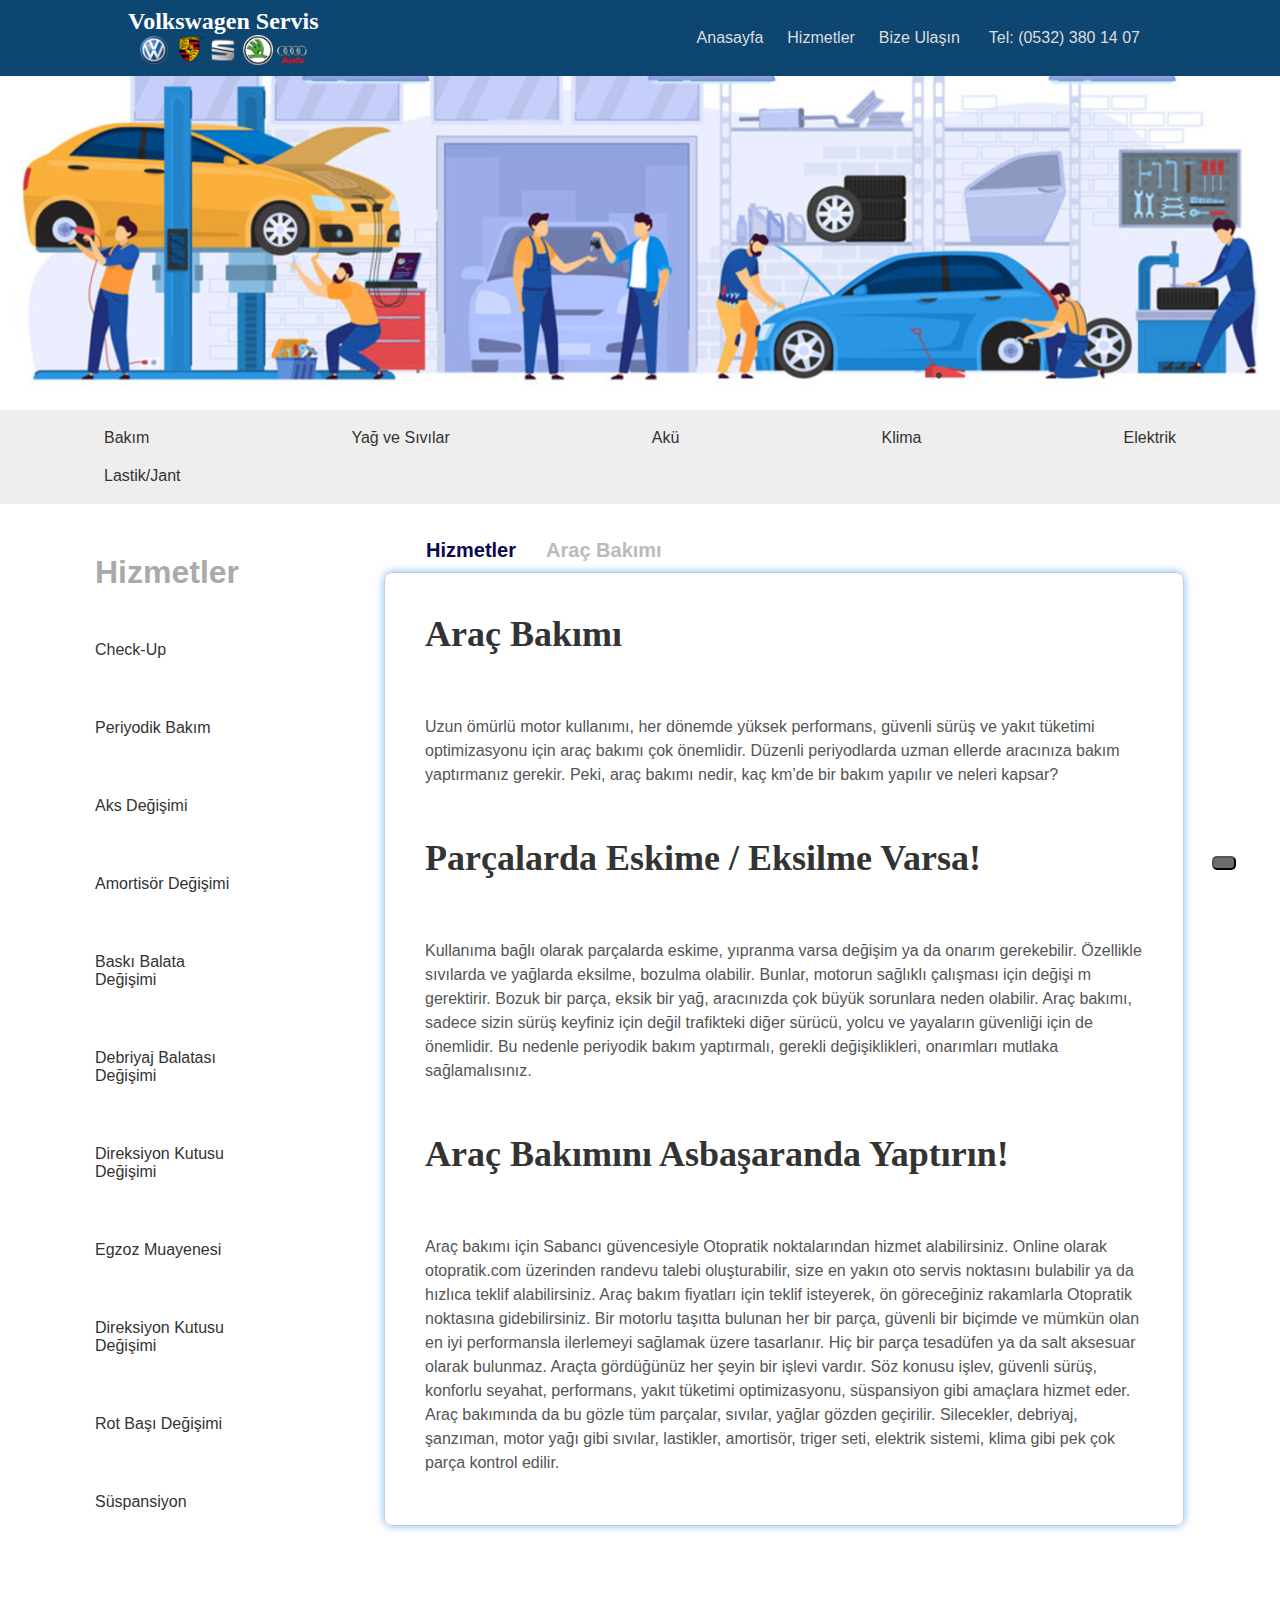
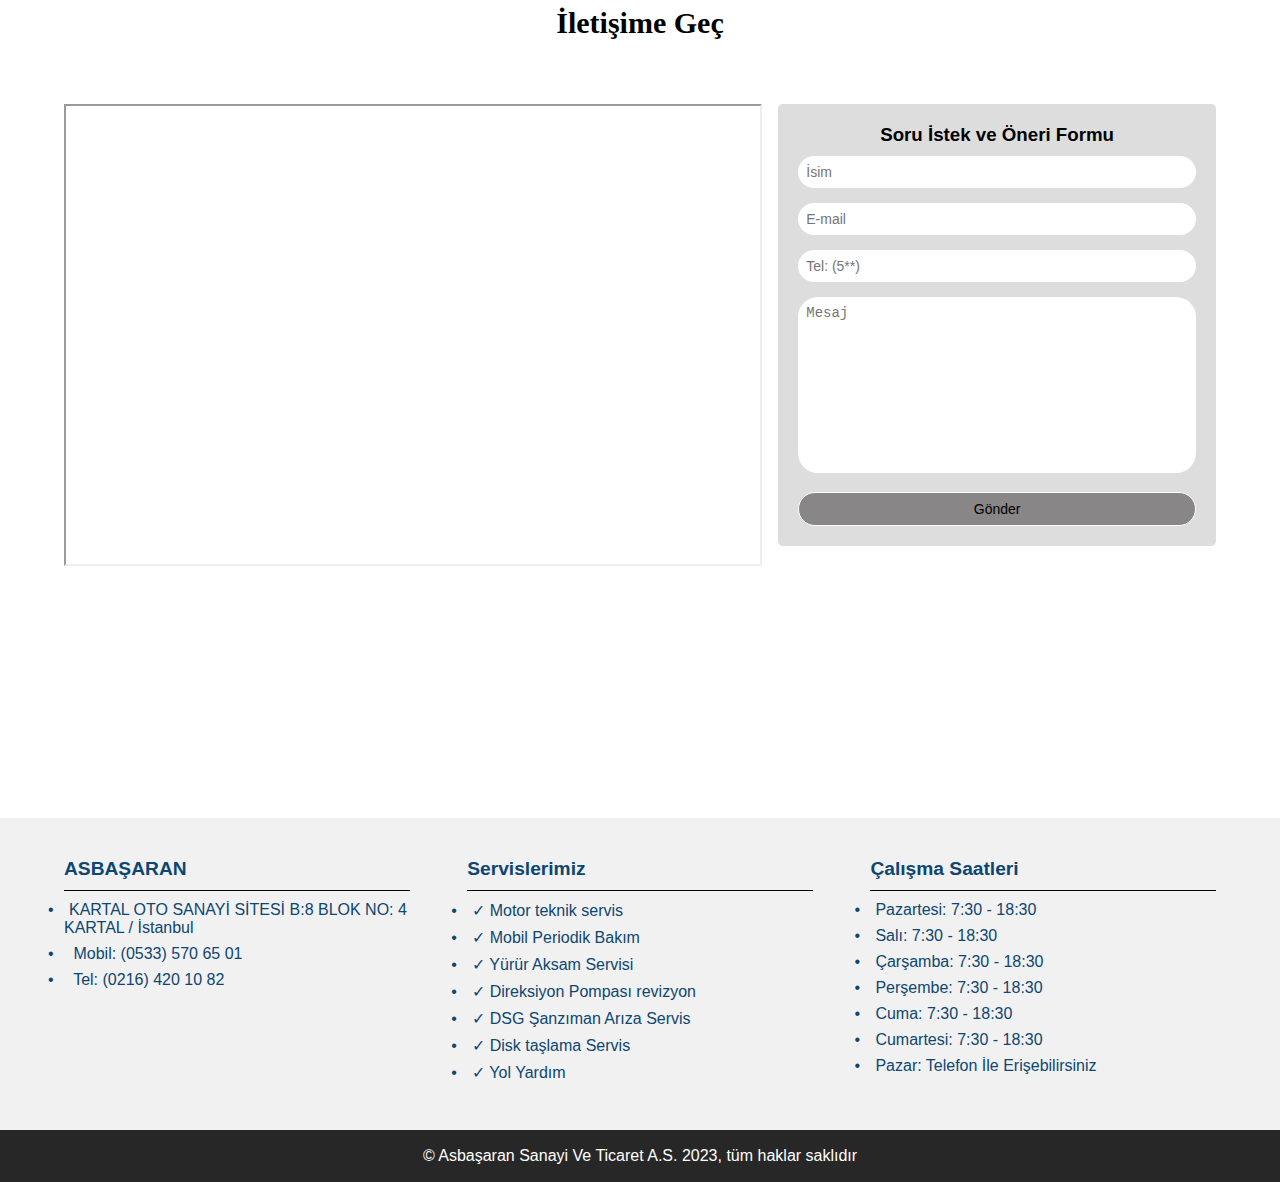
<file: car-repair-main/asbasaran-hizmetleri/bakim.html>
<!DOCTYPE html>
<html lang="en">
<head>
    <meta charset="UTF-8">
    <meta name="viewport" content="width=device-width, initial-scale=1.0">
    <link rel="stylesheet" href="https://cdnjs.cloudflare.com/ajax/libs/font-awesome/6.5.1/css/all.min.css" integrity="sha512-DTOQO9RWCH3ppGqcWaEA1BIZOC6xxalwEsw9c2QQeAIftl+Vegovlnee1c9QX4TctnWMn13TZye+giMm8e2LwA==" crossorigin="anonymous" referrerpolicy="no-referrer" />
    
    <link rel="stylesheet" href="../css/style.css">

    <title>Asbasaran.com</title>
    <!-- Site İcon -->
    <link rel="shortcut icon" href="../img/Car-Repair.jpg" type="image/x-png">
</head>
<body>
     <!-- HEADER -->
     <header>
        <div class="navbar">
            <div class="logo">
                <h2><a href="../index.html">Volkswagen Servis</a></h2>
                <img src="../img/volkswagen-icon.png"> <img src="../img/porshe-icon.png"> <img src="../img/seat-icon.png" >   <img src="../img/skoda-icon.png" >   <img src="../img/audi-icon.png" >
            </div>
            <ul class="nav_links">
                <li><a href="../index.html" >Anasayfa</a></li>
                <li class="has-mega-menu">
                    <a href="../hizmetler.html" >Hizmetler</a>
                    <ul class="mega-menu">
                        <li><a href="bakim.html">Bakım</a></li>
                        <li><a href="yagvesivilar.html">Yağ/Sıvı </a></li>
                        <li><a href="aku.html">Akü</a></li>
                        <li><a href="klima.html">Klima</a></li>
                        <li><a href="elektrik.html">Elektrik</a></li>
                        <li><a href="lastikjant.html">Lastik/jant</a></li>
                    </ul>
                </li>
                <li><a href="#iletisim">Bize Ulaşın</a></li>
                <li>
                    <a href="https://wa.me/905323801407" class="wpbtn" title="Whatsapp İletişim">
                        <i class="fab fa-whatsapp"></i> Tel: (0532) 380 14 07
                    </a>
                </li>

            </ul>
        </div>
    </header>
<br>

<!-- Hizmetler Alt Sayfası Üst Resim -->
<div class="repair-image-container">
    <div class="overlay">
        <p class="overlay-text">Yolda Asfalt Gibi Güven, Volkswagen Oto Servis Her An Yanınızda!</p>
    </div>
    <img src="../img/repair.jpg" alt="Repair Image">
</div>


<!-- Hizmetler Alt Sayfası Hızlı Kategori erişim -->
     <div class="seceneklerLink">  
        <a href="bakim.html">Bakım</a>
        <a href="yagvesivilar.html">Yağ ve Sıvılar</a>
        <a href="aku.html">Akü</a>
        <a href="klima.html">Klima</a>
        <a href="elektrik.html">Elektrik</a>
        <a href="lastikjant.html">Lastik/Jant</a>
    </div>
    <div class="bakimlarList">
        <h1><i class='bx bxs-cog'></i>Hizmetler</h1>
     <li>Check-Up</li>
     <li>Periyodik Bakım</li>
     <li>Aks Değişimi</li>
     <li>Amortisör Değişimi</li>
     <li>Baskı Balata Değişimi</li>
     <li>Debriyaj Balatası Değişimi</li>
     <li>Direksiyon Kutusu Değişimi</li>
     <li>Egzoz Muayenesi</li>
     <li>Direksiyon Kutusu Değişimi</li>
     <li>Rot Başı Değişimi</li>
     <li>Süspansiyon</li>
     <li>V Kayışı Değişimi</li>

     
      
    </div>

    <div class="bakim-direction">
        <a href="../index.html"><i class="fa-solid fa-house"></i></a><i class="fa-solid fa-play"></i>
        <a href="../hizmetler.html"><h2>Hizmetler</h2></a><i class="fa-solid fa-play"></i>
          <h1>Araç Bakımı</h1>
        </div>
      

    <div class="content-box">
        <h2>Araç Bakımı</h2>
        <p>Uzun ömürlü motor kullanımı, her dönemde yüksek performans, güvenli sürüş ve yakıt tüketimi optimizasyonu için araç bakımı çok önemlidir. Düzenli periyodlarda uzman ellerde aracınıza bakım yaptırmanız gerekir. Peki, araç bakımı nedir, kaç km’de bir bakım yapılır ve neleri kapsar?</p>

        <h2>Parçalarda Eskime / Eksilme Varsa!</h2>
        <p>Kullanıma bağlı olarak parçalarda eskime, yıpranma varsa değişim ya 
            da onarım gerekebilir. Özellikle sıvılarda ve yağlarda eksilme, 
            bozulma olabilir. Bunlar, motorun sağlıklı çalışması için değişi
            m gerektirir. Bozuk bir parça, eksik bir yağ,
             aracınızda çok büyük sorunlara neden olabilir. 
             Araç bakımı, sadece sizin sürüş keyfiniz için 
             değil trafikteki diğer sürücü, yolcu ve yayaların 
             güvenliği için de önemlidir. Bu nedenle periyodik 
             bakım yaptırmalı, gerekli değişiklikleri, onarımları
              mutlaka sağlamalısınız.</p>
       <h2>Araç Bakımını Asbaşaranda Yaptırın!</h2>
       <p>Araç bakımı için Sabancı güvencesiyle Otopratik noktalarından hizmet alabilirsiniz. Online olarak otopratik.com üzerinden randevu talebi oluşturabilir, size en yakın oto servis noktasını bulabilir ya da hızlıca teklif alabilirsiniz. Araç bakım fiyatları için teklif isteyerek, ön göreceğiniz rakamlarla Otopratik noktasına gidebilirsiniz. Bir motorlu taşıtta bulunan her bir parça, güvenli bir biçimde ve mümkün olan en iyi performansla ilerlemeyi sağlamak üzere tasarlanır. Hiç bir parça tesadüfen ya da salt aksesuar olarak bulunmaz. Araçta gördüğünüz her şeyin bir işlevi vardır. Söz konusu işlev, güvenli sürüş, konforlu seyahat, performans, yakıt tüketimi optimizasyonu, süspansiyon gibi amaçlara hizmet eder. Araç bakımında da bu gözle tüm parçalar, sıvılar, yağlar gözden geçirilir. Silecekler, debriyaj, şanzıman, motor yağı gibi sıvılar, lastikler, amortisör, triger seti, elektrik sistemi, klima gibi pek çok parça kontrol edilir.</p>
        
       
       
    </div>
    
    



    <!-- İLETİŞİM -->
<section id="iletisim">
    <div class="section_title">
        <h2>İletişime Geç</h2>
    </div>
    
    <div class="inner_contact">
        <div class="row">
            <!-- HARİTA -->

            <iframe class="map" 
            src="https://www.google.com/maps/d/u/0/embed?mid=1b8ASW44XJEXdPcPS7ozKI6feN-4wJOo&ehbc=2E312F&noprof=1"  
    
            loading="lazy" 
            referrerpolicy="no-referrer-when-downgrade">
        </iframe>
        <!-- FORUM -->

        <div class="child_contact">
            <form id="contactForm">
                <h3>Soru İstek ve Öneri Formu</h3>
                <input placeholder="İsim" type="text" name="fullname" id="fullname">
                <input placeholder="E-mail" type="text" name="email" id="email">
                <input placeholder="Tel: (5**)" type="text" name="phone" id="phone">
                <textarea placeholder="Mesaj" name="message" id="message" cols="30" rows="10"></textarea>
                <input type="submit" value="Gönder">
            </form>
        
           <script src="../js/form.js"></script>
        </div>
    </div>
    </div>
    </section>
    
    <!-- FOOTER -->
<footer>
    <div class="inner_footer">
        <div class="child_footer">
            <h3>ASBAŞARAN <i class="fa-solid fa-location-dot"></i></h3>
            <ul>
              <li>KARTAL OTO SANAYİ SİTESİ B:8 BLOK NO: 4 
                  
                   KARTAL / İstanbul 
              </li>
              <li><i class="fa-solid fa-phone"></i> Mobil: (0533) 570 65 01</li>
              <li><i class="fa-solid fa-phone"></i> Tel: (0216) 420 10 82</li>
            </ul>
        </div>
        <div class="child_footer">
            <h3>Servislerimiz <i class="fa-solid fa-list-check"></i></h3>
    <ul>
      <li>✓  Motor teknik servis</li>
      <li>✓  Mobil Periodik Bakım</li>
      <li>✓  Yürür Aksam Servisi</li>
      <li>✓  Direksiyon Pompası revizyon</li>
      <li>✓  DSG Şanzıman Arıza Servis</li>
      <li>✓  Disk taşlama Servis</li>
      <li>✓  Yol Yardım </li>
    </ul>
        </div>
        
        <div class="child_footer">
            <h3> Çalışma Saatleri <i class="fa-solid fa-clock"></i></h3>
    <ul>
      <li>Pazartesi:  7:30 - 18:30</li>
      <li>Salı:  7:30 - 18:30</li>
      <li>Çarşamba:  7:30 - 18:30</li>
      <li>Perşembe:  7:30 - 18:30</li>
      <li>Cuma:  7:30 - 18:30</li>
      <li>Cumartesi:  7:30 - 18:30</li>
      <li>Pazar:  Telefon İle Erişebilirsiniz </li>
    </ul>
        </div>

    </div>

</footer>
    
    <div class="last">
        <p >© Asbaşaran Sanayi Ve Ticaret A.S. 2023, tüm haklar saklıdır</p>
    </div>
    <!-- YUKARI ÇIK BUTONU -->
      <button id="scrollToTopBtn" title="Yukarı Çık"><i class="fa-solid fa-up-long"></i></button>
     <!-- WHATSAPP BUTONU -->
     <a href="https://wa.me/905335706501" class="whatsapp-button">
        <button class="wa">
            <i class="fa-brands fa-whatsapp"></i>  
        </button>
        <!-- WHATSAPP BİLGİ AL BUTONU -->

        <div class="info-text">Bilgi Al</div>
    </a>
      <script src="../js/script.js"></script>
</body>
</html>
</file>
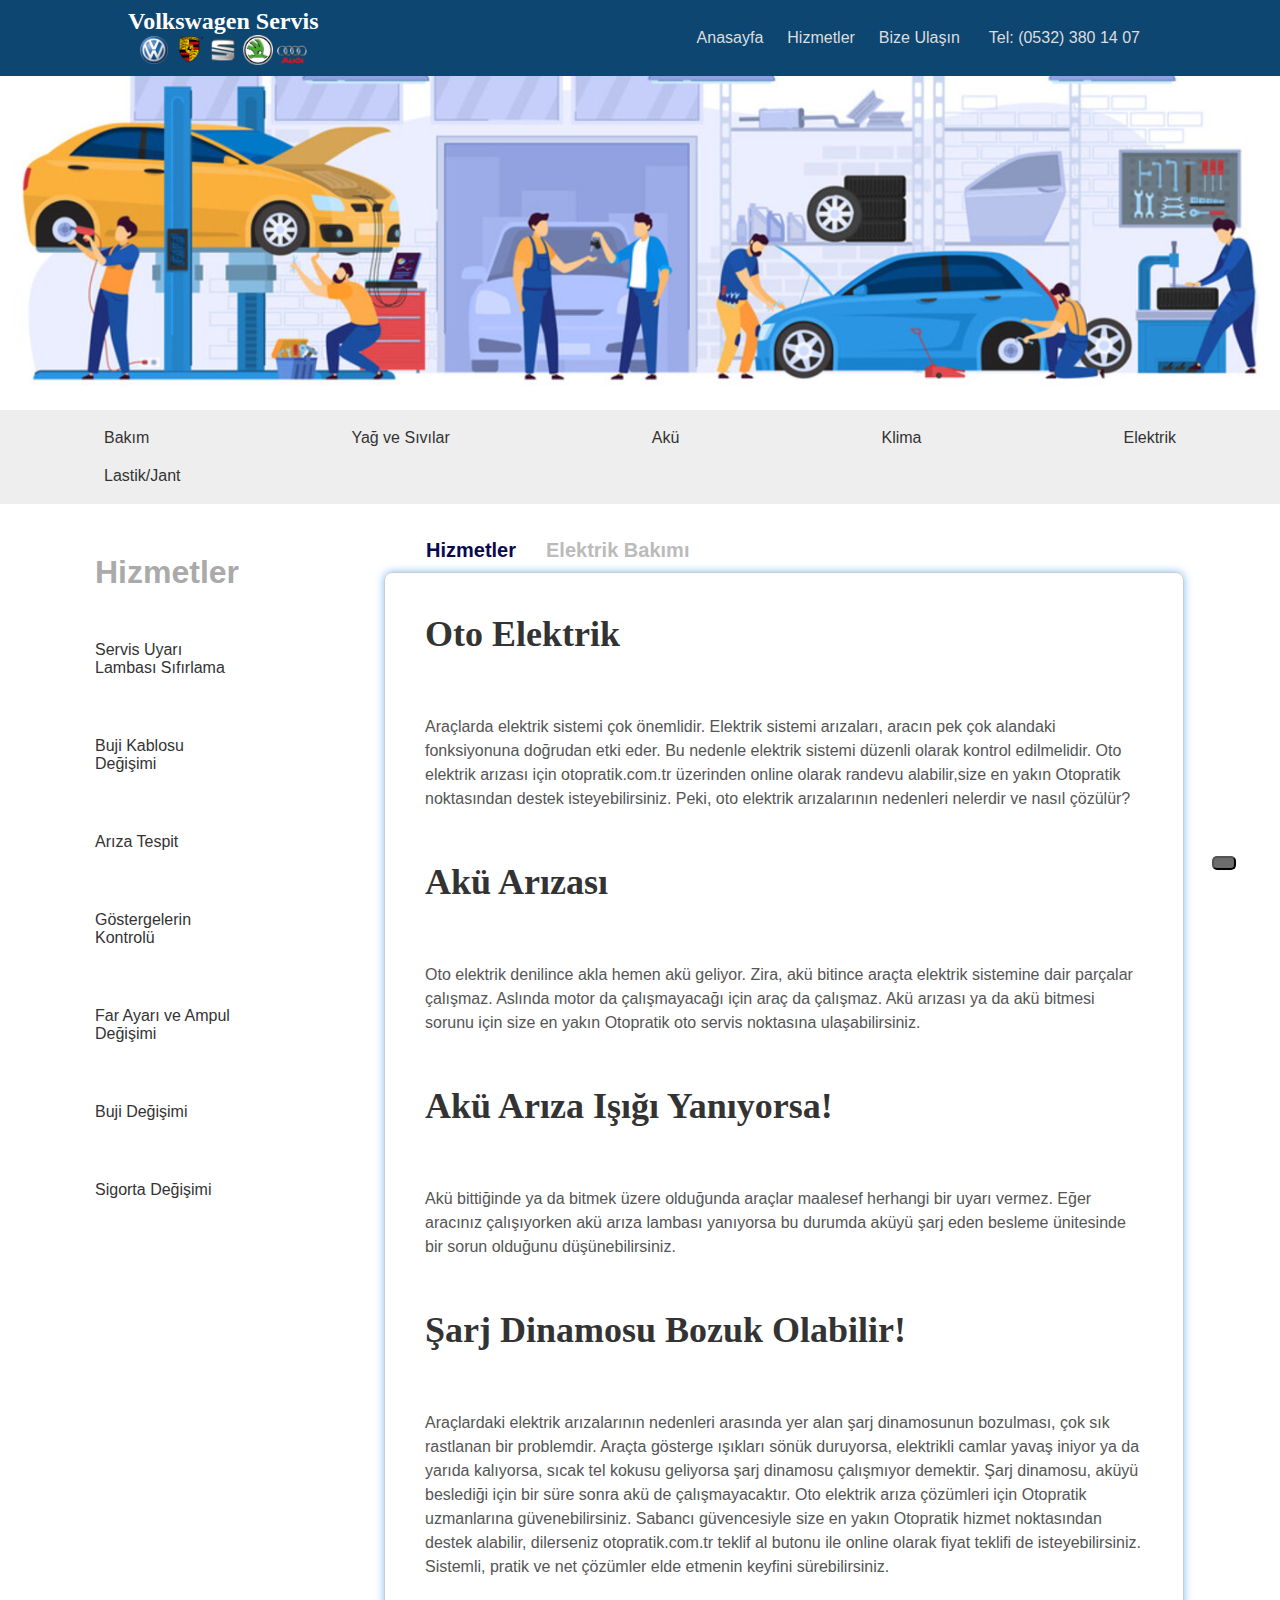
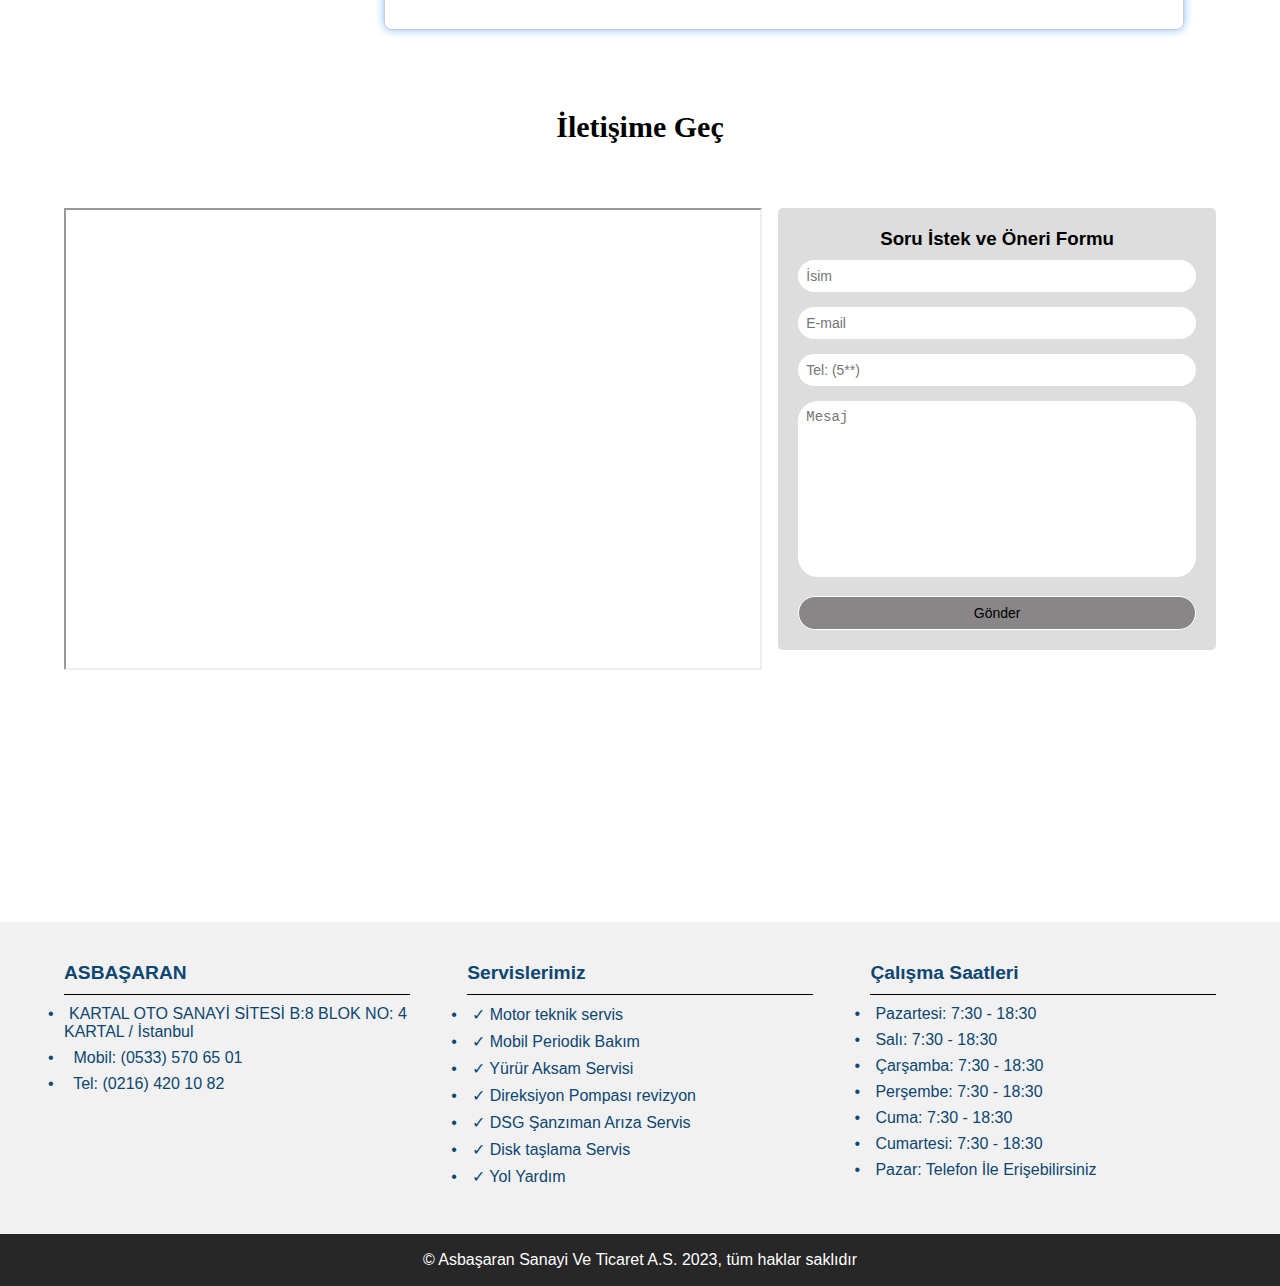
<file: car-repair-main/asbasaran-hizmetleri/elektrik.html>
<!DOCTYPE html>
<html lang="en">
<head>
    <meta charset="UTF-8">
    <meta name="viewport" content="width=device-width, initial-scale=1.0">
    <link rel="stylesheet" href="https://cdnjs.cloudflare.com/ajax/libs/font-awesome/6.5.1/css/all.min.css" integrity="sha512-DTOQO9RWCH3ppGqcWaEA1BIZOC6xxalwEsw9c2QQeAIftl+Vegovlnee1c9QX4TctnWMn13TZye+giMm8e2LwA==" crossorigin="anonymous" referrerpolicy="no-referrer" />
    
    <link rel="stylesheet" href="../css/style.css">

    <title>Asbasaran.com</title>
    <!-- Site İcon -->
    <link rel="shortcut icon" href="../img/Car-Repair.jpg" type="image/x-png">
</head>
<body>
     <!-- HEADER -->
     <header>
        <div class="navbar">
            <div class="logo">
                <h2><a href="../index.html">Volkswagen Servis</a></h2>
                <img src="../img/volkswagen-icon.png"> <img src="../img/porshe-icon.png"> <img src="../img/seat-icon.png" >   <img src="../img/skoda-icon.png" >   <img src="../img/audi-icon.png" >

            </div>
            <ul class="nav_links">
                <li><a href="../index.html" >Anasayfa</a></li>
                <li class="has-mega-menu">
                    <a href="../hizmetler.html">Hizmetler</a>
                    <ul class="mega-menu">
                        <li><a href="bakim.html">Bakım</a></li>
                        <li><a href="yagvesivilar.html">Yağ/Sıvı </a></li>
                        <li><a href="aku.html">Akü</a></li>
                        <li><a href="klima.html">Klima</a></li>
                        <li><a href="elektrik.html">Elektrik</a></li>
                        <li><a href="lastikjant.html">Lastik/jant</a></li>
                    </ul>
                </li>
                <li><a href="#iletisim">Bize Ulaşın</a></li>
                <li>
                    <a href="https://wa.me/905323801407" class="wpbtn" title="Whatsapp İletişim">
                        <i class="fab fa-whatsapp"></i> Tel: (0532) 380 14 07
                    </a>
                </li>

            </ul>
        </div>
    </header>
<br>
<!-- Hizmetler Alt Sayfası Üst Resim -->
<div class="repair-image-container">
    <div class="overlay">
        <p class="overlay-text">Yolda Asfalt Gibi Güven, Volkswagen Oto Servis Her An Yanınızda!</p>
    </div>
    <img src="../img/repair.jpg" alt="Repair Image">
</div>


<!-- Hizmetler Alt Sayfası Hızlı Kategori erişim -->
     <div class="seceneklerLink">  
        <a href="bakim.html">Bakım</a>
        <a href="yagvesivilar.html">Yağ ve Sıvılar</a>
        <a href="aku.html">Akü</a>
        <a href="klima.html">Klima</a>
        <a href="elektrik.html">Elektrik</a>
        <a href="lastikjant.html">Lastik/Jant</a>
    </div>
    <div class="bakimlarList">
        <h1><i class='bx bxs-cog'></i>Hizmetler</h1>
     <li>Servis Uyarı Lambası Sıfırlama</li>
     <li>Buji Kablosu Değişimi</li>
     <li>Arıza Tespit</li>
     <li>Göstergelerin Kontrolü</li>
     <li>Far Ayarı ve Ampul Değişimi</li>
     <li>Buji Değişimi</li>
     <li>Sigorta Değişimi</li>
  

     
      
    </div>

    <div class="bakim-direction">
        <a href="../index.html"><i class="fa-solid fa-house"></i></a><i class="fa-solid fa-play"></i>
        <a href="../hizmetler.html"><h2>Hizmetler</h2></a><i class="fa-solid fa-play"></i>
          <h1>Elektrik Bakımı</h1>
        </div>
      

    <div class="content-box">
        <h2>Oto Elektrik</h2>
        <p>Araçlarda elektrik sistemi çok önemlidir. Elektrik sistemi arızaları, aracın pek çok alandaki fonksiyonuna doğrudan etki eder. Bu nedenle elektrik sistemi düzenli olarak kontrol edilmelidir. Oto elektrik arızası için otopratik.com.tr üzerinden online olarak randevu alabilir,size en yakın Otopratik noktasından destek isteyebilirsiniz. Peki, oto elektrik arızalarının nedenleri nelerdir ve nasıl çözülür?</p>

        <h2>Akü Arızası</h2>
        <p>Oto elektrik denilince akla hemen akü geliyor. Zira, akü bitince araçta elektrik sistemine dair parçalar çalışmaz. Aslında motor da çalışmayacağı için araç da çalışmaz. Akü arızası ya da akü bitmesi sorunu için size en yakın Otopratik oto servis noktasına ulaşabilirsiniz.</p>
       <h2>Akü Arıza Işığı Yanıyorsa!</h2>
       <p>Akü bittiğinde ya da bitmek üzere olduğunda araçlar maalesef herhangi bir uyarı vermez. Eğer aracınız çalışıyorken akü arıza lambası yanıyorsa bu durumda aküyü şarj eden besleme ünitesinde bir sorun olduğunu düşünebilirsiniz.</p>
        <h2>Şarj Dinamosu Bozuk Olabilir!</h2>
       <p>Araçlardaki elektrik arızalarının nedenleri arasında yer alan şarj dinamosunun bozulması, çok sık rastlanan bir problemdir. Araçta gösterge ışıkları sönük duruyorsa, elektrikli camlar yavaş iniyor ya da yarıda kalıyorsa, sıcak tel kokusu geliyorsa şarj dinamosu çalışmıyor demektir. Şarj dinamosu, aküyü beslediği için bir süre sonra akü de çalışmayacaktır.

        Oto elektrik arıza çözümleri için Otopratik uzmanlarına güvenebilirsiniz. Sabancı güvencesiyle size en yakın Otopratik hizmet noktasından destek alabilir, dilerseniz otopratik.com.tr teklif al butonu ile online olarak fiyat teklifi de isteyebilirsiniz. Sistemli, pratik ve net çözümler elde etmenin keyfini sürebilirsiniz.</p>
       
    </div>
    
    



  <!-- İLETİŞİM -->
<section id="iletisim">
    <div class="section_title">
        <h2>İletişime Geç</h2>
    </div>
    
    <div class="inner_contact">
        <div class="row">
            <iframe class="map" 
            src="https://www.google.com/maps/d/u/0/embed?mid=1b8ASW44XJEXdPcPS7ozKI6feN-4wJOo&ehbc=2E312F&noprof=1" 
    
            loading="lazy" 
            referrerpolicy="no-referrer-when-downgrade">
        </iframe>
        
        <div class="child_contact">
            <form id="contactForm">
                <h3>Soru İstek ve Öneri Formu</h3>
                <input placeholder="İsim" type="text" name="fullname" id="fullname">
                <input placeholder="E-mail" type="text" name="email" id="email">
                <input placeholder="Tel: (5**)" type="text" name="phone" id="phone">
                <textarea placeholder="Mesaj" name="message" id="message" cols="30" rows="10"></textarea>
                <input type="submit" value="Gönder">
            </form>
        
           <script src="../js/form.js"></script>
        </div>
    </div>
    </div>
    </section>
    
   <!-- FOOTER -->
<footer>
    <div class="inner_footer">
        <div class="child_footer">
            <h3>ASBAŞARAN <i class="fa-solid fa-location-dot"></i></h3>
            <ul>
              <li>KARTAL OTO SANAYİ SİTESİ B:8 BLOK NO: 4 
                  
                   KARTAL / İstanbul 
              </li>
              <li><i class="fa-solid fa-phone"></i> Mobil: (0533) 570 65 01</li>
              <li><i class="fa-solid fa-phone"></i> Tel: (0216) 420 10 82</li>
            </ul>
        </div>
        <div class="child_footer">
            <h3>Servislerimiz <i class="fa-solid fa-list-check"></i></h3>
    <ul>
      <li>✓  Motor teknik servis</li>
      <li>✓  Mobil Periodik Bakım</li>
      <li>✓  Yürür Aksam Servisi</li>
      <li>✓  Direksiyon Pompası revizyon</li>
      <li>✓  DSG Şanzıman Arıza Servis</li>
      <li>✓  Disk taşlama Servis</li>
      <li>✓  Yol Yardım </li>
    </ul>
        </div>
        
        <div class="child_footer">
            <h3> Çalışma Saatleri <i class="fa-solid fa-clock"></i></h3>
    <ul>
      <li>Pazartesi:  7:30 - 18:30</li>
      <li>Salı:  7:30 - 18:30</li>
      <li>Çarşamba:  7:30 - 18:30</li>
      <li>Perşembe:  7:30 - 18:30</li>
      <li>Cuma:  7:30 - 18:30</li>
      <li>Cumartesi:  7:30 - 18:30</li>
      <li>Pazar:  Telefon İle Erişebilirsiniz </li>
    </ul>
        </div>

    </div>

</footer>
    
<div class="last">
    <p >© Asbaşaran Sanayi Ve Ticaret A.S. 2023, tüm haklar saklıdır</p>
  </div>
<!-- YUKARI ÇIK BUTONU -->
  <button id="scrollToTopBtn" title="Yukarı Çık"><i class="fa-solid fa-up-long"></i></button>
 <!-- WHATSAPP BUTONU -->
 <a href="https://wa.me/905335706501" class="whatsapp-button">
    <button class="wa">
        <i class="fa-brands fa-whatsapp"></i>  
    </button>
    <!-- WHATSAPP BİLGİ AL BUTONU -->

    <div class="info-text">Bilgi Al</div>
</a>
      <script src="../js/script.js"></script>
</body>
</html>
</file>
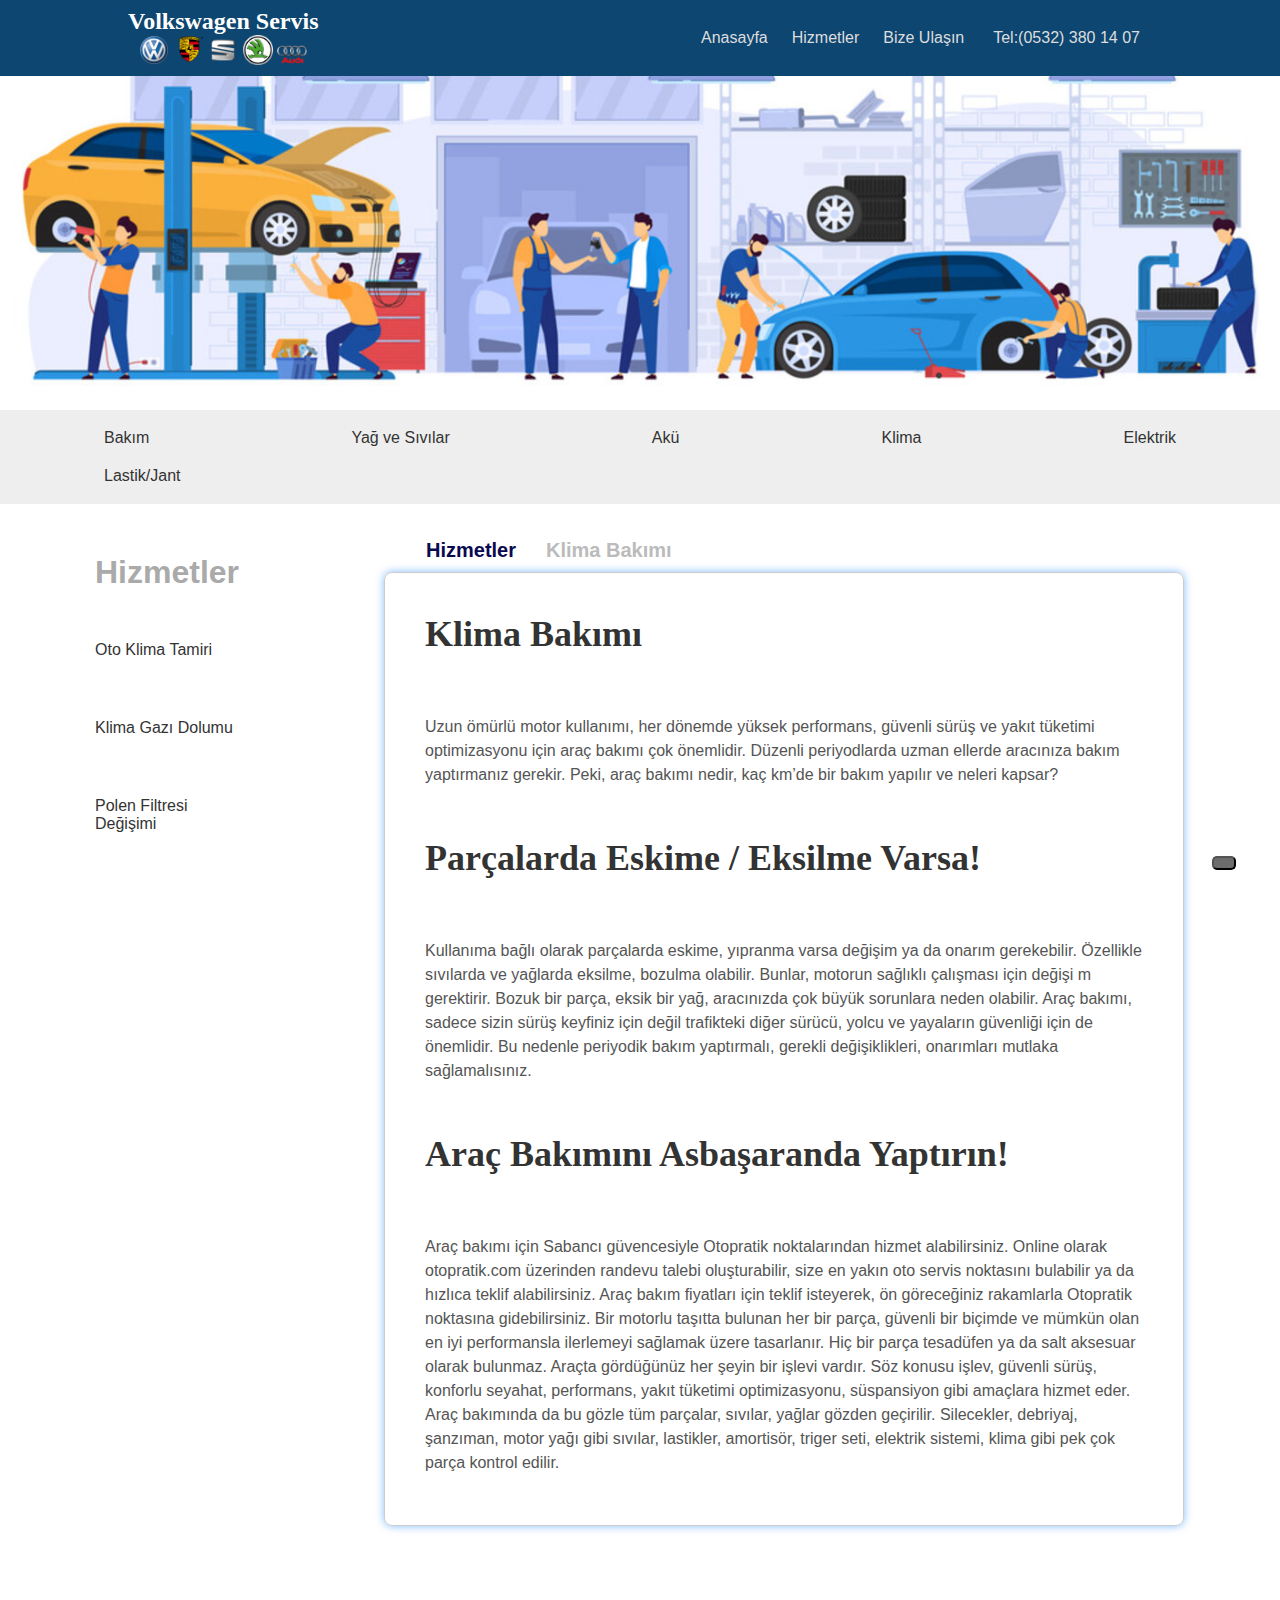
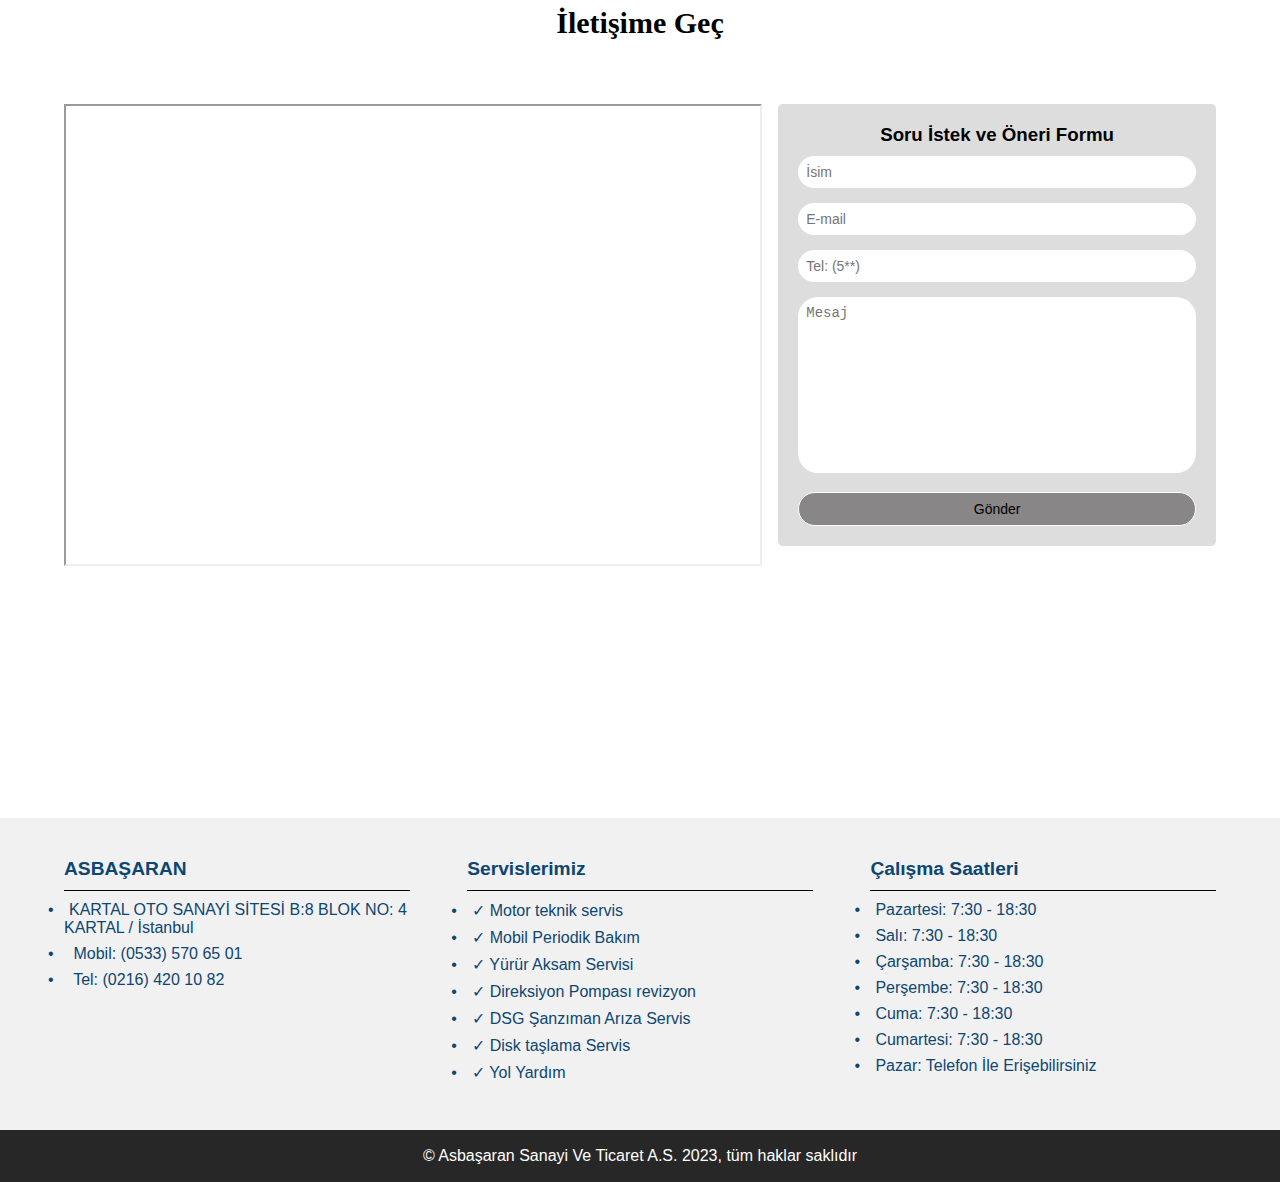
<file: car-repair-main/asbasaran-hizmetleri/klima.html>
<!DOCTYPE html>
<html lang="en">
<head>
    <meta charset="UTF-8">
    <meta name="viewport" content="width=device-width, initial-scale=1.0">
    <link rel="stylesheet" href="https://cdnjs.cloudflare.com/ajax/libs/font-awesome/6.5.1/css/all.min.css" integrity="sha512-DTOQO9RWCH3ppGqcWaEA1BIZOC6xxalwEsw9c2QQeAIftl+Vegovlnee1c9QX4TctnWMn13TZye+giMm8e2LwA==" crossorigin="anonymous" referrerpolicy="no-referrer" />
  
    <link rel="stylesheet" href="../css/style.css">

    <title>Asbasaran.com</title>
    <!-- Site İcon -->
    <link rel="shortcut icon" href="../img/Car-Repair.jpg" type="image/x-png">
</head>
<body>
     <!-- HEADER -->
     <header>
        <div class="navbar">
            <div class="logo">
                <h2><a href="../index.html">Volkswagen Servis</a></h2>
                <img src="../img/volkswagen-icon.png"> <img src="../img/porshe-icon.png"> <img src="../img/seat-icon.png" >   <img src="../img/skoda-icon.png" >   <img src="../img/audi-icon.png" >

            </div>
            <ul class="nav_links">
                <li><a href="../index.html" >Anasayfa</a></li>
                <li class="has-mega-menu">
                    <a href="../hizmetler.html" >Hizmetler</a>
                    <ul class="mega-menu">
                        <li><a href="bakim.html">Bakım</a></li>
                        <li><a href="yagvesivilar.html">Yağ/Sıvı </a></li>
                        <li><a href="aku.html">Akü</a></li>
                        <li><a href="klima.html">Klima</a></li>
                        <li><a href="elektrik.html">Elektrik</a></li>
                        <li><a href="lastikjant.html">Lastik/jant</a></li>
                    </ul>
                </li>
                <li><a href="#iletisim">Bize Ulaşın</a></li>
                <li>
                    <a href="https://wa.me/905323801407" class="wpbtn" title="Whatsapp İletişim">
                        <i class="fab fa-whatsapp"></i> Tel:(0532) 380 14 07
                    </a>
                </li>

            </ul>
        </div>
    </header>
    <br>
    <!-- Hizmetler Alt Sayfası Üst Resim -->
    <div class="repair-image-container">
        <div class="overlay">
            <p class="overlay-text">Yolda Asfalt Gibi Güven, Volkswagen Oto Servis Her An Yanınızda!</p>
        </div>
        <img src="../img/repair.jpg" alt="Repair Image">
    </div>
    
    
    <!-- Hizmetler Alt Sayfası Hızlı Kategori erişim -->
     <div class="seceneklerLink">  
        <a href="bakim.html">Bakım</a>
        <a href="yagvesivilar.html">Yağ ve Sıvılar</a>
        <a href="aku.html">Akü</a>
        <a href="klima.html">Klima</a>
        <a href="elektrik.html">Elektrik</a>
        <a href="lastikjant.html">Lastik/Jant</a>
    </div>
    <div class="bakimlarList">
        <h1><i class='bx bxs-cog'></i>Hizmetler</h1>
     <li>Oto Klima Tamiri</li>
     <li>Klima Gazı Dolumu</li>
     <li>Polen Filtresi Değişimi</li>
     
      
    </div>

    <div class="bakim-direction">
        <a href="../index.html"><i class="fa-solid fa-house"></i></a><i class="fa-solid fa-play"></i>
        <a href="../hizmetler.html"><h2>Hizmetler</h2></a><i class="fa-solid fa-play"></i>
          <h1>Klima Bakımı</h1>
        </div>
      

    <div class="content-box">
        <h2>Klima Bakımı</h2>
        <p>Uzun ömürlü motor kullanımı, her dönemde yüksek performans, güvenli sürüş ve yakıt tüketimi optimizasyonu için araç bakımı çok önemlidir. Düzenli periyodlarda uzman ellerde aracınıza bakım yaptırmanız gerekir. Peki, araç bakımı nedir, kaç km’de bir bakım yapılır ve neleri kapsar?</p>

        <h2>Parçalarda Eskime / Eksilme Varsa!</h2>
        <p>Kullanıma bağlı olarak parçalarda eskime, yıpranma varsa değişim ya 
            da onarım gerekebilir. Özellikle sıvılarda ve yağlarda eksilme, 
            bozulma olabilir. Bunlar, motorun sağlıklı çalışması için değişi
            m gerektirir. Bozuk bir parça, eksik bir yağ,
             aracınızda çok büyük sorunlara neden olabilir. 
             Araç bakımı, sadece sizin sürüş keyfiniz için 
             değil trafikteki diğer sürücü, yolcu ve yayaların 
             güvenliği için de önemlidir. Bu nedenle periyodik 
             bakım yaptırmalı, gerekli değişiklikleri, onarımları
              mutlaka sağlamalısınız.
       <h2>Araç Bakımını Asbaşaranda Yaptırın!</h2>
       <p>Araç bakımı için Sabancı güvencesiyle Otopratik noktalarından hizmet alabilirsiniz. Online olarak otopratik.com üzerinden randevu talebi oluşturabilir, size en yakın oto servis noktasını bulabilir ya da hızlıca teklif alabilirsiniz. Araç bakım fiyatları için teklif isteyerek, ön göreceğiniz rakamlarla Otopratik noktasına gidebilirsiniz. Bir motorlu taşıtta bulunan her bir parça, güvenli bir biçimde ve mümkün olan en iyi performansla ilerlemeyi sağlamak üzere tasarlanır. Hiç bir parça tesadüfen ya da salt aksesuar olarak bulunmaz. Araçta gördüğünüz her şeyin bir işlevi vardır. Söz konusu işlev, güvenli sürüş, konforlu seyahat, performans, yakıt tüketimi optimizasyonu, süspansiyon gibi amaçlara hizmet eder. Araç bakımında da bu gözle tüm parçalar, sıvılar, yağlar gözden geçirilir. Silecekler, debriyaj, şanzıman, motor yağı gibi sıvılar, lastikler, amortisör, triger seti, elektrik sistemi, klima gibi pek çok parça kontrol edilir.</p>
        
       
       
    </div>
    
    



    <!-- İLETİŞİM -->
<section id="iletisim">
    <div class="section_title">
        <h2>İletişime Geç</h2>
    </div>
    
    <div class="inner_contact">
        <div class="row">
            <iframe class="map" 
            src="https://www.google.com/maps/d/u/0/embed?mid=1b8ASW44XJEXdPcPS7ozKI6feN-4wJOo&ehbc=2E312F&noprof=1" 
    
            loading="lazy" 
            referrerpolicy="no-referrer-when-downgrade">
        </iframe>
        
        <div class="child_contact">
            <form id="contactForm">
                <h3>Soru İstek ve Öneri Formu</h3>
                <input placeholder="İsim" type="text" name="fullname" id="fullname">
                <input placeholder="E-mail" type="text" name="email" id="email">
                <input placeholder="Tel: (5**)" type="text" name="phone" id="phone">
                <textarea placeholder="Mesaj" name="message" id="message" cols="30" rows="10"></textarea>
                <input type="submit" value="Gönder">
            </form>
        
           <script src="../js/form.js"></script>
        </div>
    </div>
    </div>
    </section>
    
   <!-- FOOTER -->
<footer>
    <div class="inner_footer">
        <div class="child_footer">
            <h3>ASBAŞARAN <i class="fa-solid fa-location-dot"></i></h3>
            <ul>
              <li>KARTAL OTO SANAYİ SİTESİ B:8 BLOK NO: 4 
                  
                   KARTAL / İstanbul 
              </li>
              <li><i class="fa-solid fa-phone"></i> Mobil: (0533) 570 65 01</li>
              <li><i class="fa-solid fa-phone"></i> Tel: (0216) 420 10 82</li>
            </ul>
        </div>
        <div class="child_footer">
            <h3>Servislerimiz <i class="fa-solid fa-list-check"></i></h3>
    <ul>
      <li>✓  Motor teknik servis</li>
      <li>✓  Mobil Periodik Bakım</li>
      <li>✓  Yürür Aksam Servisi</li>
      <li>✓  Direksiyon Pompası revizyon</li>
      <li>✓  DSG Şanzıman Arıza Servis</li>
      <li>✓  Disk taşlama Servis</li>
      <li>✓  Yol Yardım </li>
    </ul>
        </div>
        
        <div class="child_footer">
            <h3> Çalışma Saatleri <i class="fa-solid fa-clock"></i></h3>
    <ul>
      <li>Pazartesi:  7:30 - 18:30</li>
      <li>Salı:  7:30 - 18:30</li>
      <li>Çarşamba:  7:30 - 18:30</li>
      <li>Perşembe:  7:30 - 18:30</li>
      <li>Cuma:  7:30 - 18:30</li>
      <li>Cumartesi:  7:30 - 18:30</li>
      <li>Pazar:  Telefon İle Erişebilirsiniz </li>
    </ul>
        </div>

    </div>

</footer>
<div class="last">
    <p >© Asbaşaran Sanayi Ve Ticaret A.S. 2023, tüm haklar saklıdır</p>
  </div>
<!-- YUKARI ÇIK BUTONU -->
  <button id="scrollToTopBtn" title="Yukarı Çık"><i class="fa-solid fa-up-long"></i></button>
 <!-- WHATSAPP BUTONU -->
 <a href="https://wa.me/905335706501" class="whatsapp-button">
    <button class="wa">
        <i class="fa-brands fa-whatsapp"></i>  
    </button>
    <!-- WHATSAPP BİLGİ AL BUTONU -->

    <div class="info-text">Bilgi Al</div>
</a>
      <script src="../js/script.js"></script>
</body>
</html>
</file>
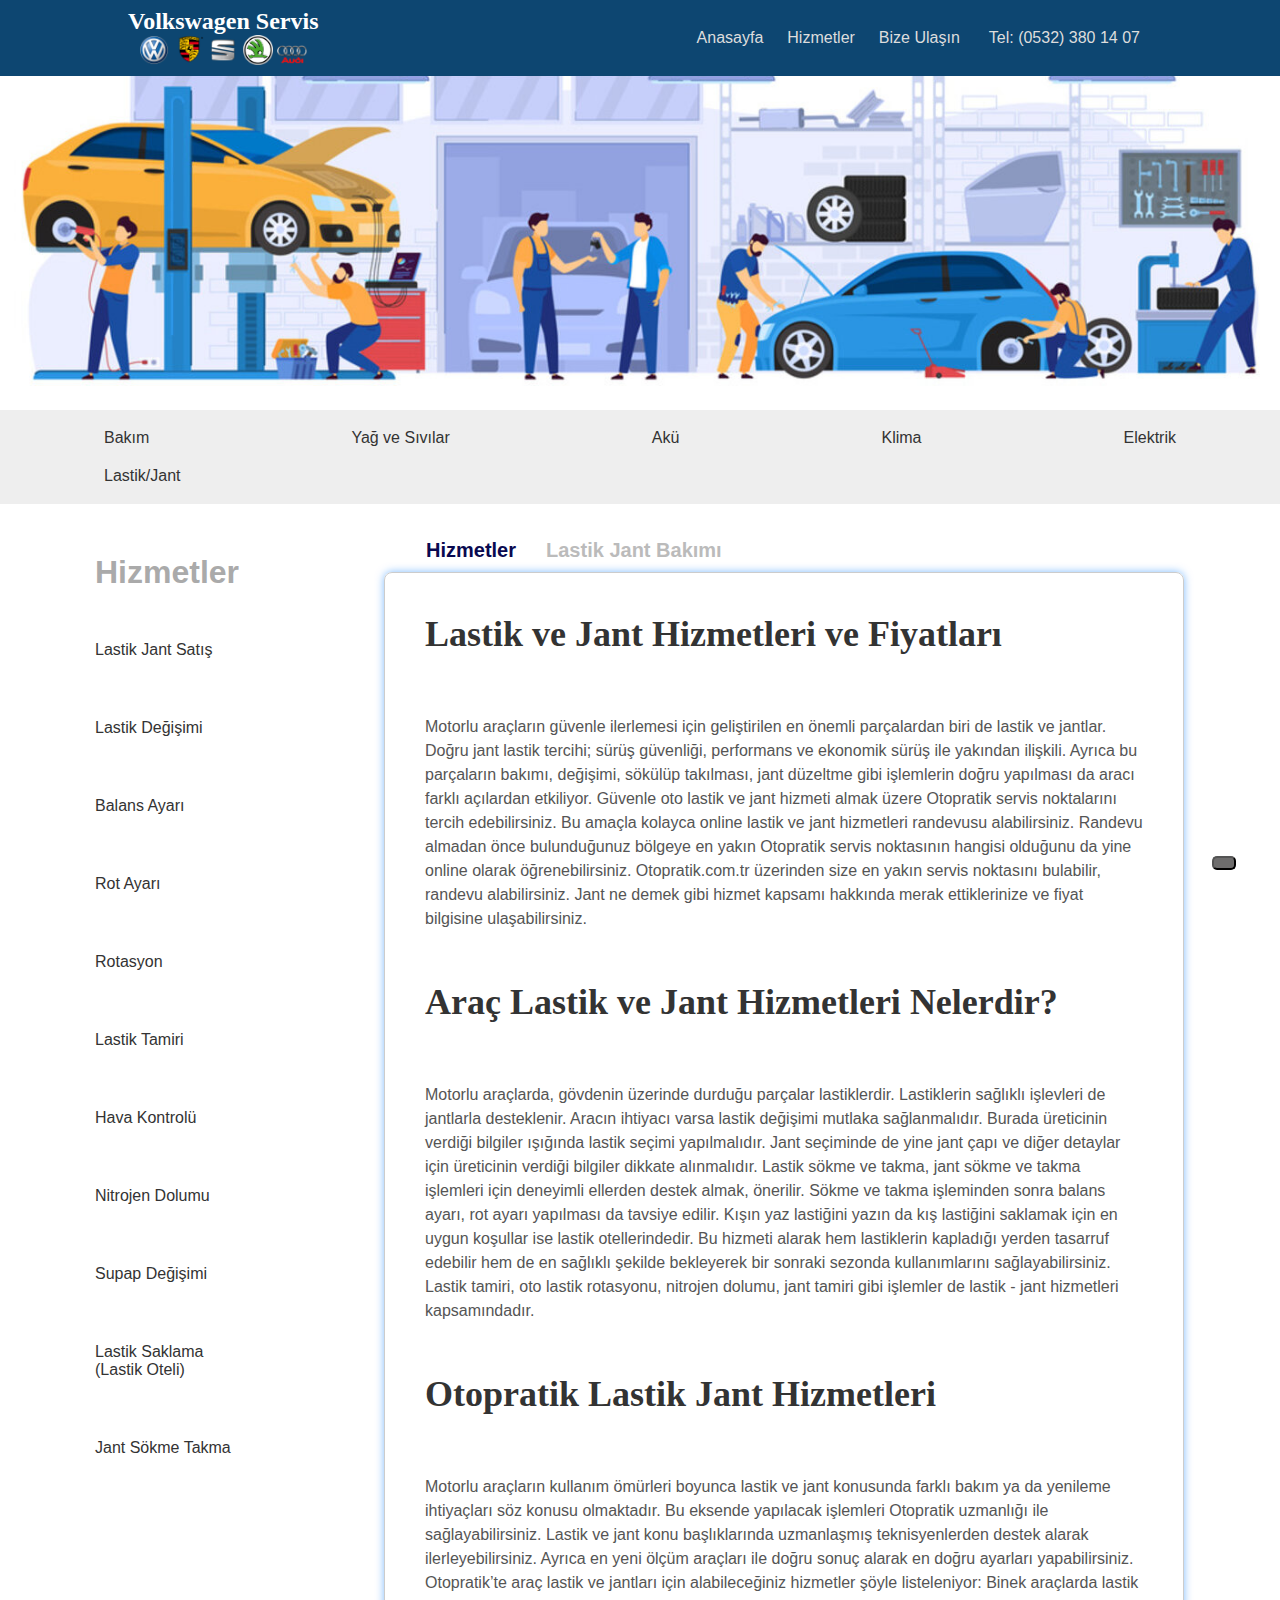
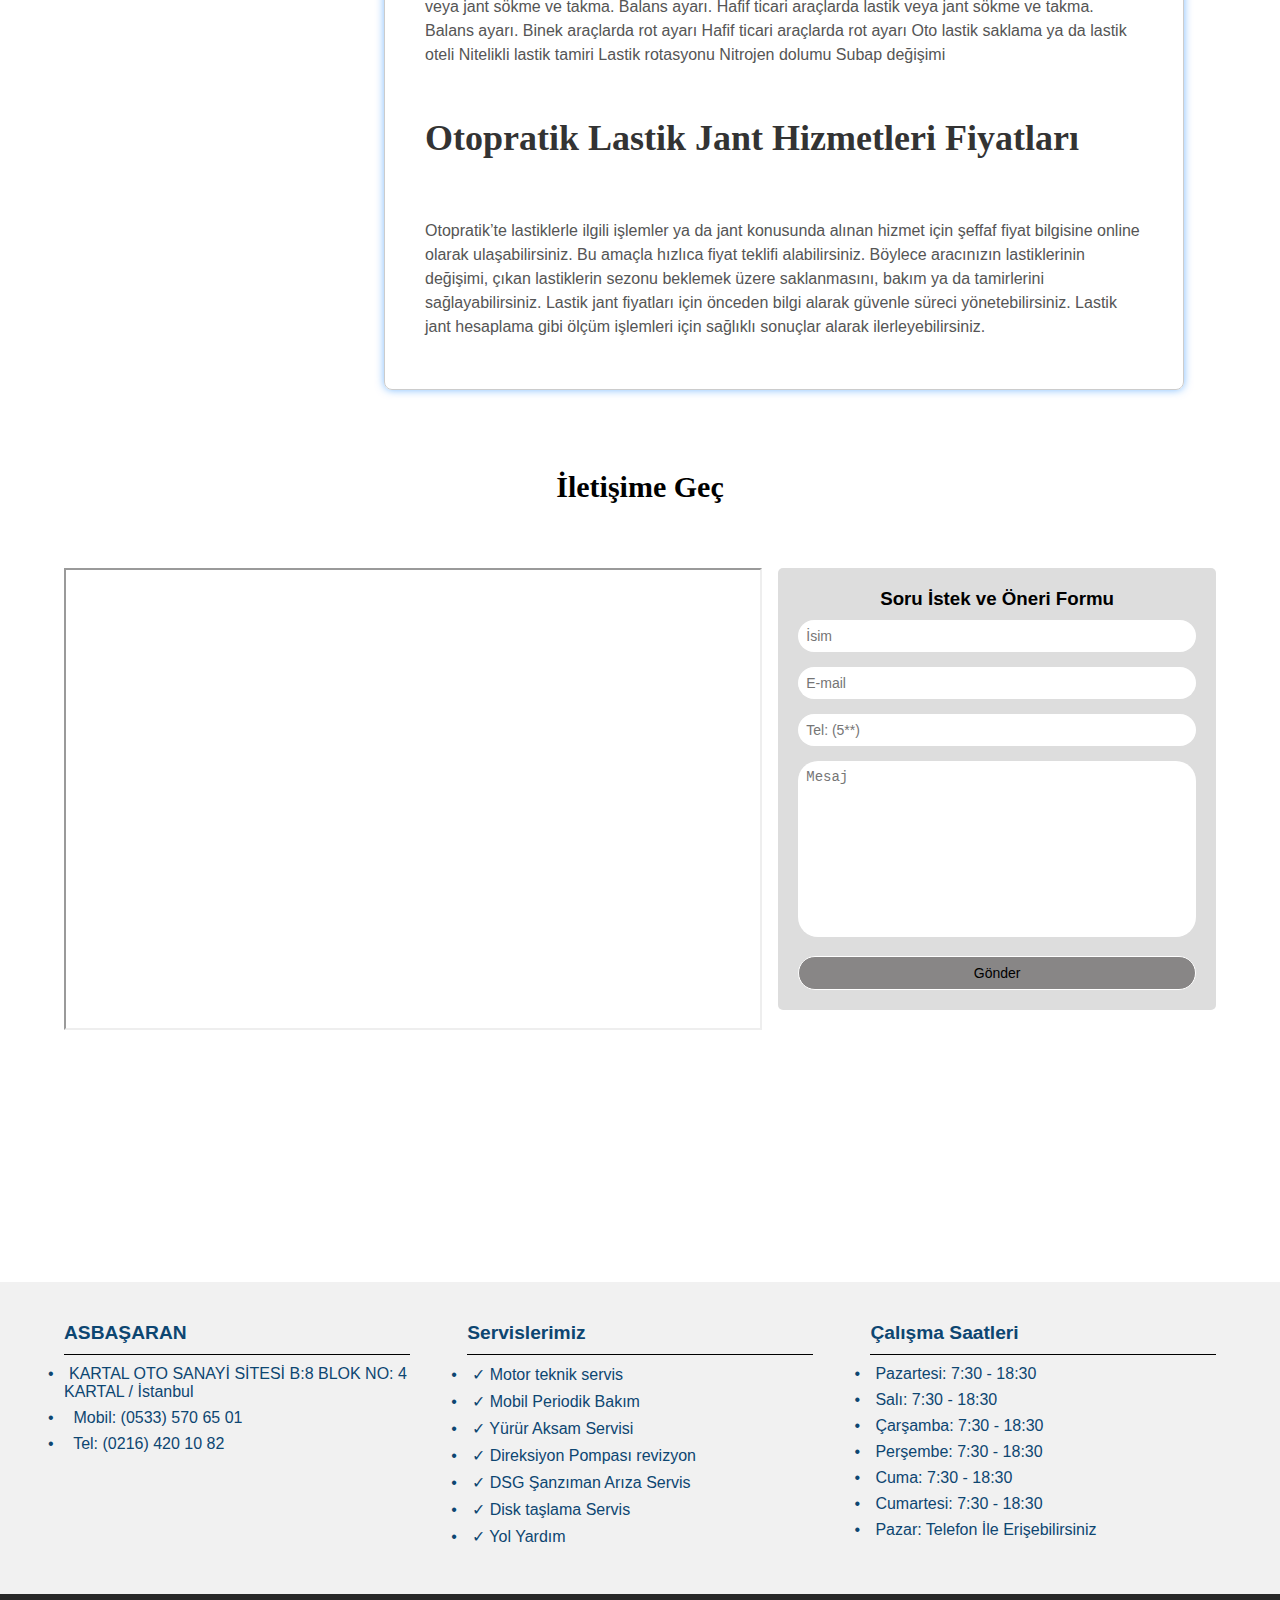
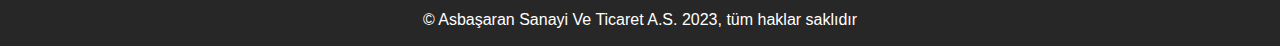
<file: car-repair-main/asbasaran-hizmetleri/lastikjant.html>
<!DOCTYPE html>
<html lang="en">
<head>
    <meta charset="UTF-8">
    <meta name="viewport" content="width=device-width, initial-scale=1.0">
    <link rel="stylesheet" href="https://cdnjs.cloudflare.com/ajax/libs/font-awesome/6.5.1/css/all.min.css" integrity="sha512-DTOQO9RWCH3ppGqcWaEA1BIZOC6xxalwEsw9c2QQeAIftl+Vegovlnee1c9QX4TctnWMn13TZye+giMm8e2LwA==" crossorigin="anonymous" referrerpolicy="no-referrer" />
    
    <link rel="stylesheet" href="../css/style.css">

    <title>Asbasaran.com</title>
    <!-- Site İcon -->
    <link rel="shortcut icon" href="../img/Car-Repair.jpg" type="image/x-png">
</head>
<body>
     <!-- HEADER -->
     <header>
        <div class="navbar">
            <div class="logo">
                <h2><a href="../index.html">Volkswagen Servis</a></h2>
                <img src="../img/volkswagen-icon.png"> <img src="../img/porshe-icon.png"> <img src="../img/seat-icon.png" >   <img src="../img/skoda-icon.png" >   <img src="../img/audi-icon.png" >

            </div>
            <ul class="nav_links">
                <li><a href="../index.html" >Anasayfa</a></li>
                <li class="has-mega-menu">
                    <a href="../hizmetler.html" >Hizmetler</a>
                    <ul class="mega-menu">
                        <li><a href="bakim.html">Bakım</a></li>
                        <li><a href="yagvesivilar.html">Yağ/Sıvı </a></li>
                        <li><a href="aku.html">Akü</a></li>
                        <li><a href="klima.html">Klima</a></li>
                        <li><a href="elektrik.html">Elektrik</a></li>
                        <li><a href="lastikjant.html">Lastik/jant</a></li>
                    </ul>
                </li>
                <li><a href="#iletisim">Bize Ulaşın</a></li>
                <li>
                    <a href="https://wa.me/905323801407" class="wpbtn" title="Whatsapp İletişim">
                        <i class="fab fa-whatsapp"></i> Tel: (0532) 380 14 07
                    </a>
                </li>

            </ul>
        </div>
    </header>
<br>
<!-- Hizmetler Alt Sayfası Üst Resim -->
<div class="repair-image-container">
    <div class="overlay">
        <p class="overlay-text">Yolda Asfalt Gibi Güven, Volkswagen Oto Servis Her An Yanınızda!</p>
    </div>
    <img src="../img/repair.jpg" alt="Repair Image">
</div>


<!-- Hizmetler Alt Sayfası Hızlı Kategori erişim -->
     <div class="seceneklerLink">  
        <a href="bakim.html">Bakım</a>
        <a href="yagvesivilar.html">Yağ ve Sıvılar</a>
        <a href="aku.html">Akü</a>
        <a href="klima.html">Klima</a>
        <a href="elektrik.html">Elektrik</a>
        <a href="lastikjant.html">Lastik/Jant</a>
    </div>
    <div class="bakimlarList">
        <h1><i class='bx bxs-cog'></i>Hizmetler</h1>
     <li>Lastik Jant Satış</li>
     <li>Lastik Değişimi</li>
     <li>Balans Ayarı</li>
     <li>Rot Ayarı</li>
     <li>Rotasyon</li>
     <li>Lastik Tamiri</li>
     <li>Hava Kontrolü</li>
     <li>Nitrojen Dolumu</li>
     <li>Supap Değişimi</li>
     <li>Lastik Saklama (Lastik Oteli)</li>     
     <li>Jant Sökme Takma</li>
     


  

     
      
    </div>

    <div class="bakim-direction">
        <a href="../index.html"><i class="fa-solid fa-house"></i></a><i class="fa-solid fa-play"></i>
        <a href="../hizmetler.html"><h2>Hizmetler</h2></a><i class="fa-solid fa-play"></i>
          <h1 >Lastik Jant Bakımı</h1>
        </div>
      

    <div class="content-box">
        <h2>Lastik ve Jant Hizmetleri ve Fiyatları</h2>
        <p>Motorlu araçların güvenle ilerlemesi için geliştirilen en önemli parçalardan biri de lastik ve jantlar. Doğru jant lastik tercihi; sürüş güvenliği, performans ve ekonomik sürüş ile yakından ilişkili. Ayrıca bu parçaların bakımı, değişimi, sökülüp takılması, jant düzeltme gibi işlemlerin doğru yapılması da aracı farklı açılardan etkiliyor. Güvenle oto lastik ve jant hizmeti almak üzere Otopratik servis noktalarını tercih edebilirsiniz. Bu amaçla kolayca online lastik ve jant hizmetleri randevusu alabilirsiniz. Randevu almadan önce bulunduğunuz bölgeye en yakın Otopratik servis noktasının hangisi olduğunu da yine online olarak öğrenebilirsiniz. Otopratik.com.tr üzerinden size en yakın servis noktasını bulabilir, randevu alabilirsiniz. Jant ne demek gibi hizmet kapsamı hakkında merak ettiklerinize ve fiyat bilgisine ulaşabilirsiniz.</p>

        <h2>Araç Lastik ve Jant Hizmetleri Nelerdir?</h2>
        <p>Motorlu araçlarda, gövdenin üzerinde durduğu parçalar lastiklerdir. Lastiklerin sağlıklı işlevleri de jantlarla desteklenir. Aracın ihtiyacı varsa lastik değişimi mutlaka sağlanmalıdır. Burada üreticinin verdiği bilgiler ışığında lastik seçimi yapılmalıdır. Jant seçiminde de yine jant çapı ve diğer detaylar için üreticinin verdiği bilgiler dikkate alınmalıdır. Lastik sökme ve takma, jant sökme ve takma işlemleri için deneyimli ellerden destek almak, önerilir. Sökme ve takma işleminden sonra balans ayarı, rot ayarı yapılması da tavsiye edilir. Kışın yaz lastiğini yazın da kış lastiğini saklamak için en uygun koşullar ise lastik otellerindedir. Bu hizmeti alarak hem lastiklerin kapladığı yerden tasarruf edebilir hem de en sağlıklı şekilde bekleyerek bir sonraki sezonda kullanımlarını sağlayabilirsiniz. Lastik tamiri, oto lastik rotasyonu, nitrojen dolumu, jant tamiri gibi işlemler de lastik - jant hizmetleri kapsamındadır.</p>
       <h2>Otopratik Lastik Jant Hizmetleri</h2>
       <p>Motorlu araçların kullanım ömürleri boyunca lastik ve jant konusunda farklı bakım ya da yenileme ihtiyaçları söz konusu olmaktadır. Bu eksende yapılacak işlemleri Otopratik uzmanlığı ile sağlayabilirsiniz. Lastik ve jant konu başlıklarında uzmanlaşmış teknisyenlerden destek alarak ilerleyebilirsiniz. Ayrıca en yeni ölçüm araçları ile doğru sonuç alarak en doğru ayarları yapabilirsiniz. Otopratik’te araç lastik ve jantları için alabileceğiniz hizmetler şöyle listeleniyor:

        Binek araçlarda lastik veya jant sökme ve takma. Balans ayarı.
        Hafif ticari araçlarda lastik veya jant sökme ve takma. Balans ayarı.
        Binek araçlarda rot ayarı
        Hafif ticari araçlarda rot ayarı
        Oto lastik saklama ya da lastik oteli
        Nitelikli lastik tamiri
        Lastik rotasyonu
        Nitrojen dolumu
        Subap değişimi</p>
        <h2>Otopratik Lastik Jant Hizmetleri Fiyatları</h2>
       <p>Otopratik’te lastiklerle ilgili işlemler ya da jant konusunda alınan hizmet için şeffaf fiyat bilgisine online olarak ulaşabilirsiniz. Bu amaçla hızlıca fiyat teklifi alabilirsiniz. Böylece aracınızın lastiklerinin değişimi, çıkan lastiklerin sezonu beklemek üzere saklanmasını, bakım ya da tamirlerini sağlayabilirsiniz. Lastik jant fiyatları için önceden bilgi alarak güvenle süreci yönetebilirsiniz. Lastik jant hesaplama gibi ölçüm işlemleri için sağlıklı sonuçlar alarak ilerleyebilirsiniz.</p>
       
    </div>
    
    



    <!-- İLETİŞİM -->
<section id="iletisim">
    <div class="section_title">
        <h2>İletişime Geç</h2>
    </div>
    
    <div class="inner_contact">
        <div class="row">
            <iframe class="map" 
            src="https://www.google.com/maps/d/u/0/embed?mid=1b8ASW44XJEXdPcPS7ozKI6feN-4wJOo&ehbc=2E312F&noprof=1" 
    
            loading="lazy" 
            referrerpolicy="no-referrer-when-downgrade">
        </iframe>
        
        <div class="child_contact">
            <form id="contactForm">
                <h3>Soru İstek ve Öneri Formu</h3>
                <input placeholder="İsim" type="text" name="fullname" id="fullname">
                <input placeholder="E-mail" type="text" name="email" id="email">
                <input placeholder="Tel: (5**)" type="text" name="phone" id="phone">
                <textarea placeholder="Mesaj" name="message" id="message" cols="30" rows="10"></textarea>
                <input type="submit" value="Gönder">
            </form>
        
           <script src="../js/form.js"></script>
        </div>
    </div>
    </div>
    </section>
    
    <!-- FOOTER -->
<footer>
    <div class="inner_footer">
        <div class="child_footer">
            <h3>ASBAŞARAN <i class="fa-solid fa-location-dot"></i></h3>
            <ul>
              <li>KARTAL OTO SANAYİ SİTESİ B:8 BLOK NO: 4 
                  
                   KARTAL / İstanbul 
              </li>
              <li><i class="fa-solid fa-phone"></i> Mobil: (0533) 570 65 01</li>
              <li><i class="fa-solid fa-phone"></i> Tel: (0216) 420 10 82</li>
            </ul>
        </div>
        <div class="child_footer">
            <h3>Servislerimiz <i class="fa-solid fa-list-check"></i></h3>
    <ul>
      <li>✓  Motor teknik servis</li>
      <li>✓  Mobil Periodik Bakım</li>
      <li>✓  Yürür Aksam Servisi</li>
      <li>✓  Direksiyon Pompası revizyon</li>
      <li>✓  DSG Şanzıman Arıza Servis</li>
      <li>✓  Disk taşlama Servis</li>
      <li>✓  Yol Yardım </li>
    </ul>
        </div>
        
        <div class="child_footer">
            <h3> Çalışma Saatleri <i class="fa-solid fa-clock"></i></h3>
    <ul>
      <li>Pazartesi:  7:30 - 18:30</li>
      <li>Salı:  7:30 - 18:30</li>
      <li>Çarşamba:  7:30 - 18:30</li>
      <li>Perşembe:  7:30 - 18:30</li>
      <li>Cuma:  7:30 - 18:30</li>
      <li>Cumartesi:  7:30 - 18:30</li>
      <li>Pazar:  Telefon İle Erişebilirsiniz </li>
    </ul>
        </div>

    </div>

</footer>
<div class="last">
    <p >© Asbaşaran Sanayi Ve Ticaret A.S. 2023, tüm haklar saklıdır</p>
  </div>
<!-- YUKARI ÇIK BUTONU -->
  <button id="scrollToTopBtn" title="Yukarı Çık"><i class="fa-solid fa-up-long"></i></button>
 <!-- WHATSAPP BUTONU -->
 <a href="https://wa.me/905335706501" class="whatsapp-button">
    <button class="wa">
        <i class="fa-brands fa-whatsapp"></i>  
    </button>
    <!-- WHATSAPP BİLGİ AL BUTONU -->

    <div class="info-text">Bilgi Al</div>
</a>
      <script src="../js/script.js"></script>
</body>
</html>
</file>
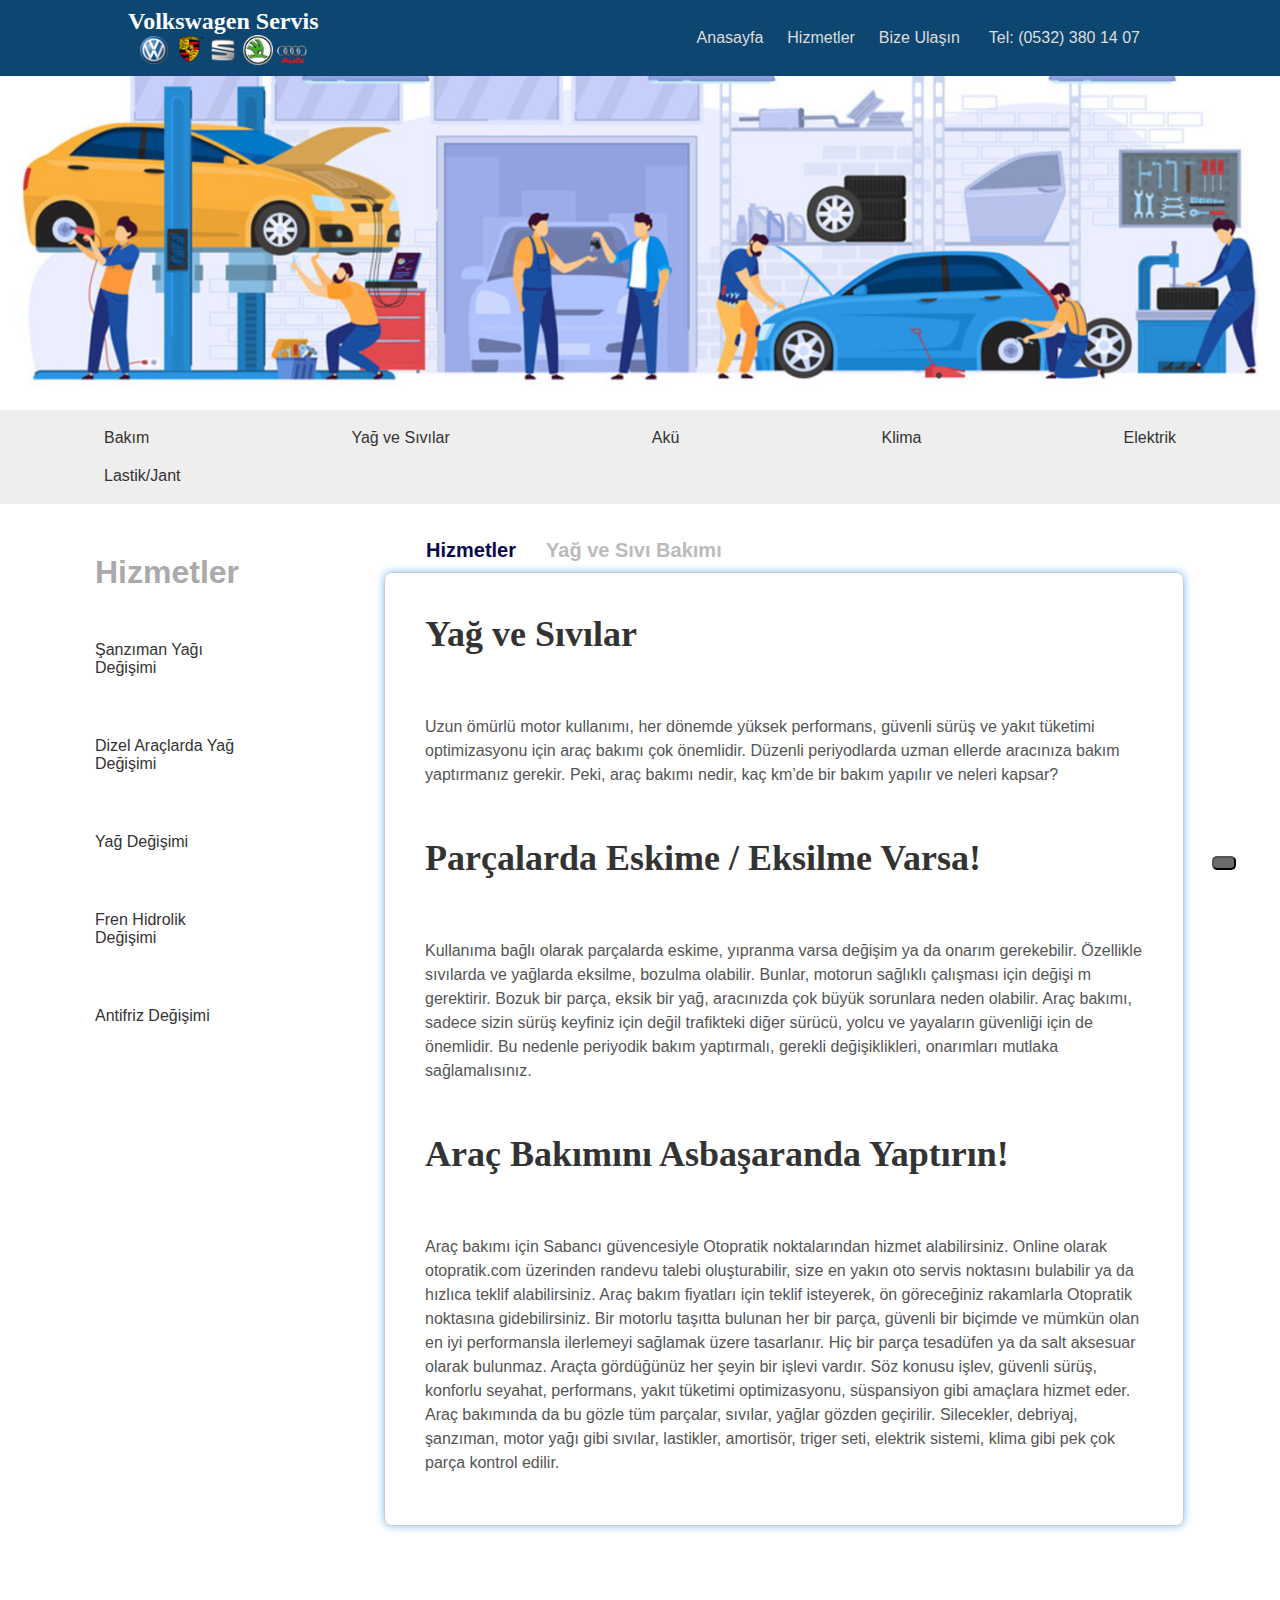
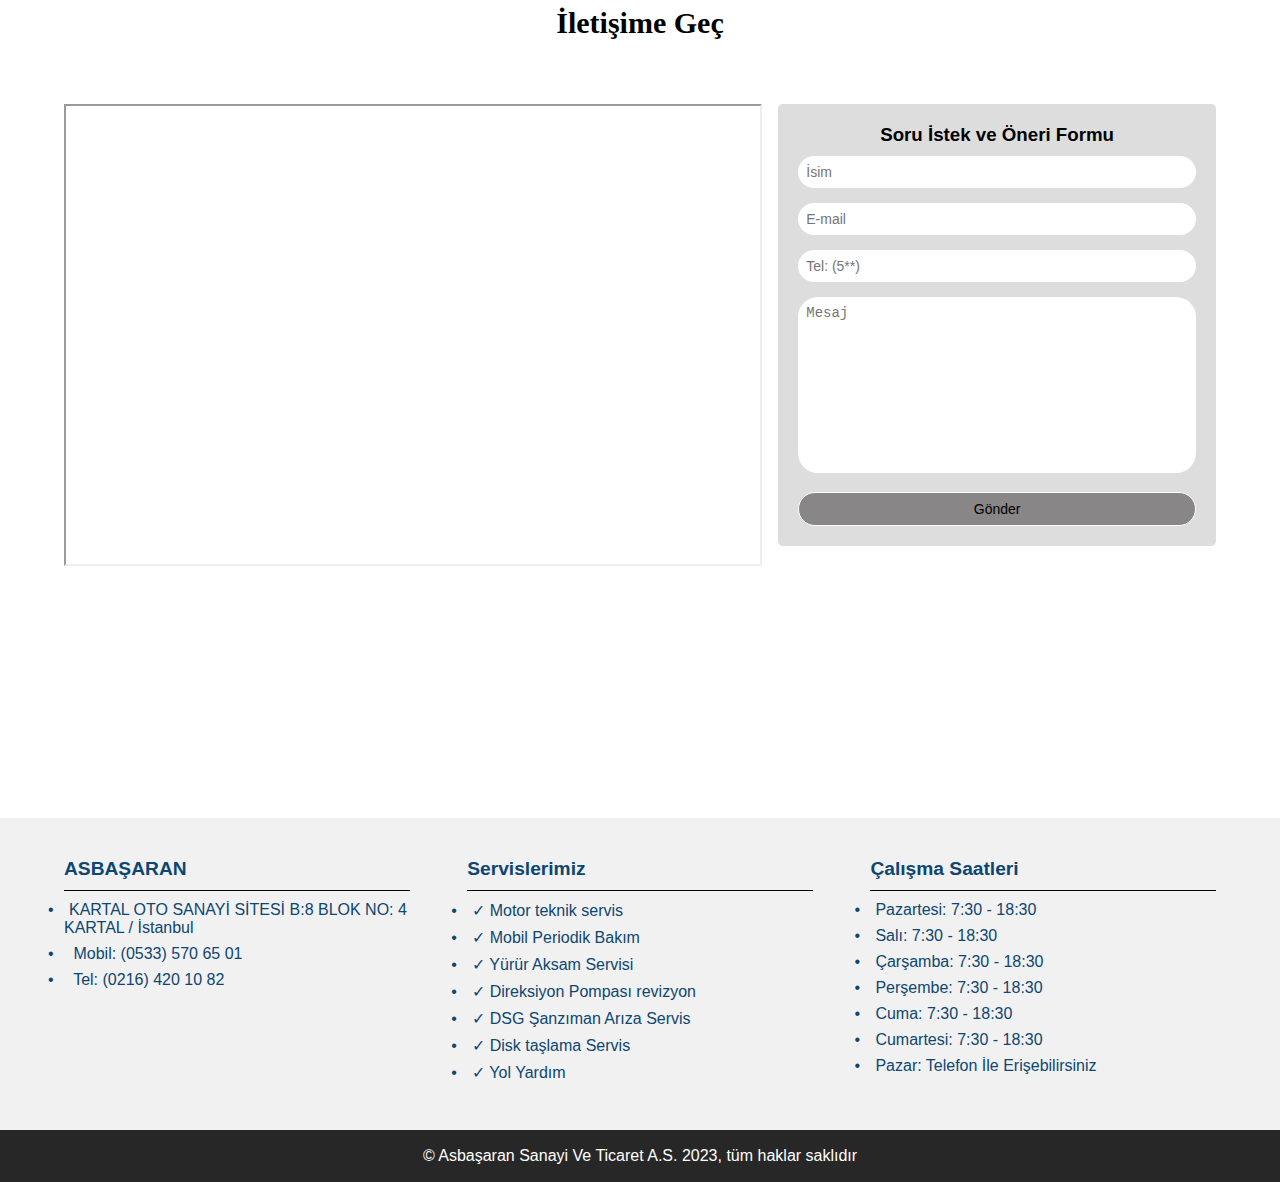
<file: car-repair-main/asbasaran-hizmetleri/yagvesivilar.html>
<!DOCTYPE html>
<html lang="en">
<head>
    <meta charset="UTF-8">
    <meta name="viewport" content="width=device-width, initial-scale=1.0">
    <link rel="stylesheet" href="https://cdnjs.cloudflare.com/ajax/libs/font-awesome/6.5.1/css/all.min.css" integrity="sha512-DTOQO9RWCH3ppGqcWaEA1BIZOC6xxalwEsw9c2QQeAIftl+Vegovlnee1c9QX4TctnWMn13TZye+giMm8e2LwA==" crossorigin="anonymous" referrerpolicy="no-referrer" />
 
    <link rel="stylesheet" href="../css/style.css">

    <title>Asbasaran.com</title>
    <!-- Site İcon -->
    <link rel="shortcut icon" href="../img/Car-Repair.jpg" type="image/x-png">
</head>
<body>
     <!-- HEADER -->
     <header>
        <div class="navbar">
            <div class="logo">
                <h2><a href="../index.html">Volkswagen Servis</a></h2>
                <img src="../img/volkswagen-icon.png"> <img src="../img/porshe-icon.png"> <img src="../img/seat-icon.png" >   <img src="../img/skoda-icon.png" >   <img src="../img/audi-icon.png" >

            </div>
            <ul class="nav_links">
                <li><a href="../index.html">Anasayfa</a></li>
                <li class="has-mega-menu">
                    <a href="../hizmetler.html" >Hizmetler</a>
                    <ul class="mega-menu">
                        <li><a href="bakim.html">Bakım</a></li>
                        <li><a href="yagvesivilar.html">Yağ/Sıvı </a></li>
                        <li><a href="aku.html">Akü</a></li>
                        <li><a href="klima.html">Klima</a></li>
                        <li><a href="elektrik.html">Elektrik</a></li>
                        <li><a href="lastikjant.html">Lastik/jant</a></li>
                    </ul>
                </li>
                <li><a href="#iletisim">Bize Ulaşın</a></li>
                <li>
                    <a href="https://wa.me/905323801407" class="wpbtn" title="Whatsapp İletişim">
                        <i class="fab fa-whatsapp"></i> Tel: (0532) 380 14 07
                    </a>
                </li>

            </ul>
        </div>
    </header>
<br>
<!-- Hizmetler Alt Sayfası Üst Resim -->
<div class="repair-image-container">
    <div class="overlay">
        <p class="overlay-text">Yolda Asfalt Gibi Güven, Volkswagen Oto Servis Her An Yanınızda!</p>
    </div>
    <img src="../img/repair.jpg" alt="Repair Image">
</div>


<!-- Hizmetler Alt Sayfası Hızlı Kategori erişim -->
     <div class="seceneklerLink">  
        <a href="bakim.html">Bakım</a>
        <a href="yagvesivilar.html">Yağ ve Sıvılar</a>
        <a href="aku.html">Akü</a>
        <a href="klima.html">Klima</a>
        <a href="elektrik.html">Elektrik</a>
        <a href="lastikjant.html">Lastik/Jant</a>
    </div>
    <div class="bakimlarList">
        <h1><i class='bx bxs-cog'></i>Hizmetler</h1>
     <li>Şanzıman Yağı Değişimi</li>
     <li>Dizel Araçlarda Yağ Değişimi</li>
     <li>Yağ Değişimi</li>
     <li>Fren Hidrolik Değişimi</li>
     <li>Antifriz Değişimi</li>
     
      
    </div>

    <div class="bakim-direction">
        <a href="../index.html"><i class="fa-solid fa-house"></i></a><i class="fa-solid fa-play"></i>
        <a href="../hizmetler.html"><h2>Hizmetler</h2></a><i class="fa-solid fa-play"></i>
          <h1>Yağ ve Sıvı Bakımı</h1>
        </div>
      

    <div class="content-box">
        <h2>Yağ ve Sıvılar</h2>
        <p>Uzun ömürlü motor kullanımı, her dönemde yüksek performans, güvenli sürüş ve yakıt tüketimi optimizasyonu için araç bakımı çok önemlidir. Düzenli periyodlarda uzman ellerde aracınıza bakım yaptırmanız gerekir. Peki, araç bakımı nedir, kaç km’de bir bakım yapılır ve neleri kapsar?</p>

        <h2>Parçalarda Eskime / Eksilme Varsa!</h2>
        <p>Kullanıma bağlı olarak parçalarda eskime, yıpranma varsa değişim ya 
            da onarım gerekebilir. Özellikle sıvılarda ve yağlarda eksilme, 
            bozulma olabilir. Bunlar, motorun sağlıklı çalışması için değişi
            m gerektirir. Bozuk bir parça, eksik bir yağ,
             aracınızda çok büyük sorunlara neden olabilir. 
             Araç bakımı, sadece sizin sürüş keyfiniz için 
             değil trafikteki diğer sürücü, yolcu ve yayaların 
             güvenliği için de önemlidir. Bu nedenle periyodik 
             bakım yaptırmalı, gerekli değişiklikleri, onarımları
              mutlaka sağlamalısınız.
       <h2>Araç Bakımını Asbaşaranda Yaptırın!</h2>
       <p>Araç bakımı için Sabancı güvencesiyle Otopratik noktalarından hizmet alabilirsiniz. Online olarak otopratik.com üzerinden randevu talebi oluşturabilir, size en yakın oto servis noktasını bulabilir ya da hızlıca teklif alabilirsiniz. Araç bakım fiyatları için teklif isteyerek, ön göreceğiniz rakamlarla Otopratik noktasına gidebilirsiniz. Bir motorlu taşıtta bulunan her bir parça, güvenli bir biçimde ve mümkün olan en iyi performansla ilerlemeyi sağlamak üzere tasarlanır. Hiç bir parça tesadüfen ya da salt aksesuar olarak bulunmaz. Araçta gördüğünüz her şeyin bir işlevi vardır. Söz konusu işlev, güvenli sürüş, konforlu seyahat, performans, yakıt tüketimi optimizasyonu, süspansiyon gibi amaçlara hizmet eder. Araç bakımında da bu gözle tüm parçalar, sıvılar, yağlar gözden geçirilir. Silecekler, debriyaj, şanzıman, motor yağı gibi sıvılar, lastikler, amortisör, triger seti, elektrik sistemi, klima gibi pek çok parça kontrol edilir.</p>
        
       
       
    </div>
    
    



   <!-- İLETİŞİM -->
<section id="iletisim">
    <div class="section_title">
        <h2>İletişime Geç</h2>
    </div>
    
    <div class="inner_contact">
        <div class="row">
            <iframe class="map" 
            src="https://www.google.com/maps/d/u/0/embed?mid=1b8ASW44XJEXdPcPS7ozKI6feN-4wJOo&ehbc=2E312F&noprof=1" 
    
            loading="lazy" 
            referrerpolicy="no-referrer-when-downgrade">
        </iframe>
        
        <div class="child_contact">
            <form id="contactForm">
                <h3>Soru İstek ve Öneri Formu</h3>
                <input placeholder="İsim" type="text" name="fullname" id="fullname">
                <input placeholder="E-mail" type="text" name="email" id="email">
                <input placeholder="Tel: (5**)" type="text" name="phone" id="phone">
                <textarea placeholder="Mesaj" name="message" id="message" cols="30" rows="10"></textarea>
                <input type="submit" value="Gönder">
            </form>
        
           <script src="../js/form.js"></script>
        </div>
    </div>
    </div>
    </section>
    
    <!-- FOOTER -->
<footer>
    <div class="inner_footer">
        <div class="child_footer">
            <h3>ASBAŞARAN <i class="fa-solid fa-location-dot"></i></h3>
            <ul>
              <li>KARTAL OTO SANAYİ SİTESİ B:8 BLOK NO: 4 
                  
                   KARTAL / İstanbul 
              </li>
              <li><i class="fa-solid fa-phone"></i> Mobil: (0533) 570 65 01</li>
              <li><i class="fa-solid fa-phone"></i> Tel: (0216) 420 10 82</li>
            </ul>
        </div>
        <div class="child_footer">
            <h3>Servislerimiz <i class="fa-solid fa-list-check"></i></h3>
    <ul>
      <li>✓  Motor teknik servis</li>
      <li>✓  Mobil Periodik Bakım</li>
      <li>✓  Yürür Aksam Servisi</li>
      <li>✓  Direksiyon Pompası revizyon</li>
      <li>✓  DSG Şanzıman Arıza Servis</li>
      <li>✓  Disk taşlama Servis</li>
      <li>✓  Yol Yardım </li>
    </ul>
        </div>
        
        <div class="child_footer">
            <h3> Çalışma Saatleri <i class="fa-solid fa-clock"></i></h3>
    <ul>
      <li>Pazartesi:  7:30 - 18:30</li>
      <li>Salı:  7:30 - 18:30</li>
      <li>Çarşamba:  7:30 - 18:30</li>
      <li>Perşembe:  7:30 - 18:30</li>
      <li>Cuma:  7:30 - 18:30</li>
      <li>Cumartesi:  7:30 - 18:30</li>
      <li>Pazar:  Telefon İle Erişebilirsiniz </li>
    </ul>
        </div>

    </div>

</footer>
    
<div class="last">
    <p >© Asbaşaran Sanayi Ve Ticaret A.S. 2023, tüm haklar saklıdır</p>
  </div>
<!-- YUKARI ÇIK BUTONU -->
  <button id="scrollToTopBtn" title="Yukarı Çık"><i class="fa-solid fa-up-long"></i></button>
 <!-- WHATSAPP BUTONU -->
 <a href="https://wa.me/905335706501" class="whatsapp-button">
    <button class="wa">
        <i class="fa-brands fa-whatsapp"></i>  
    </button>
    <!-- WHATSAPP BİLGİ AL BUTONU -->

    <div class="info-text">Bilgi Al</div>
</a>
      <script src="../js/script.js"></script>
</body>
</html>
</file>
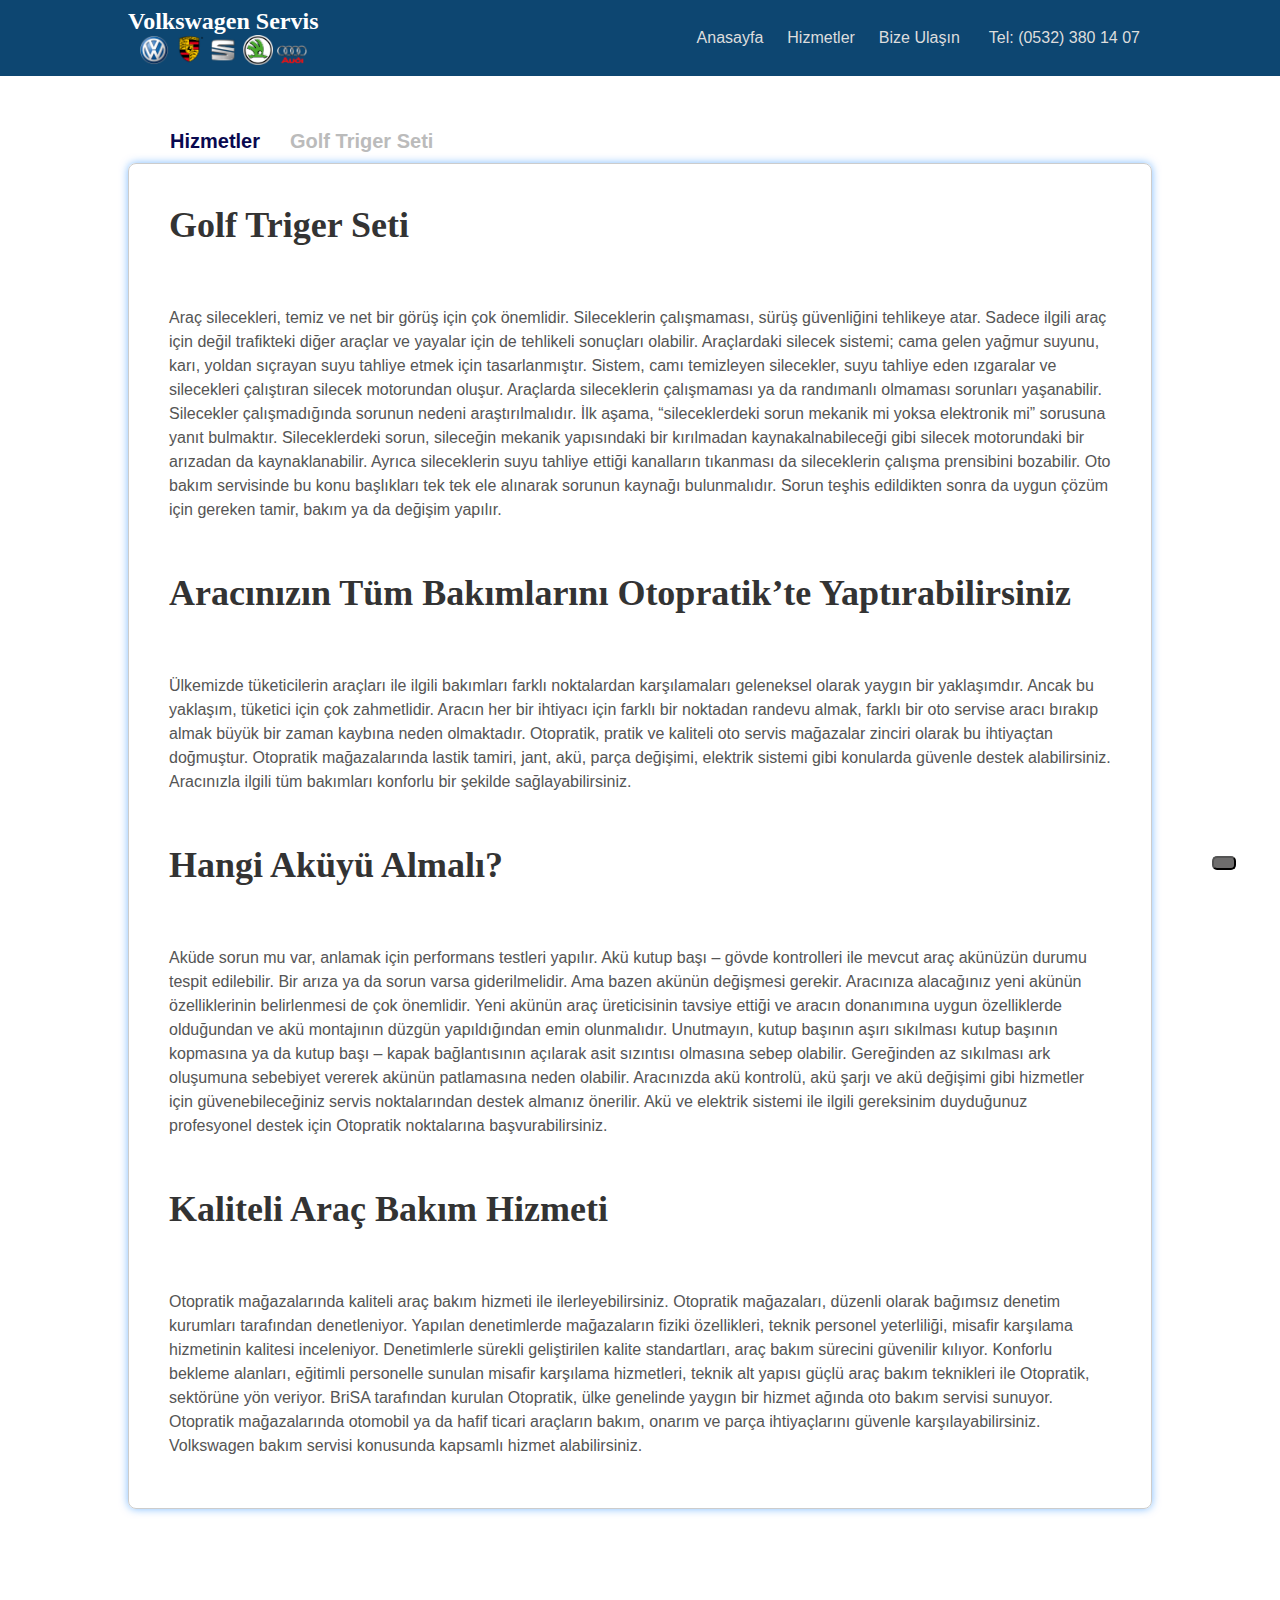
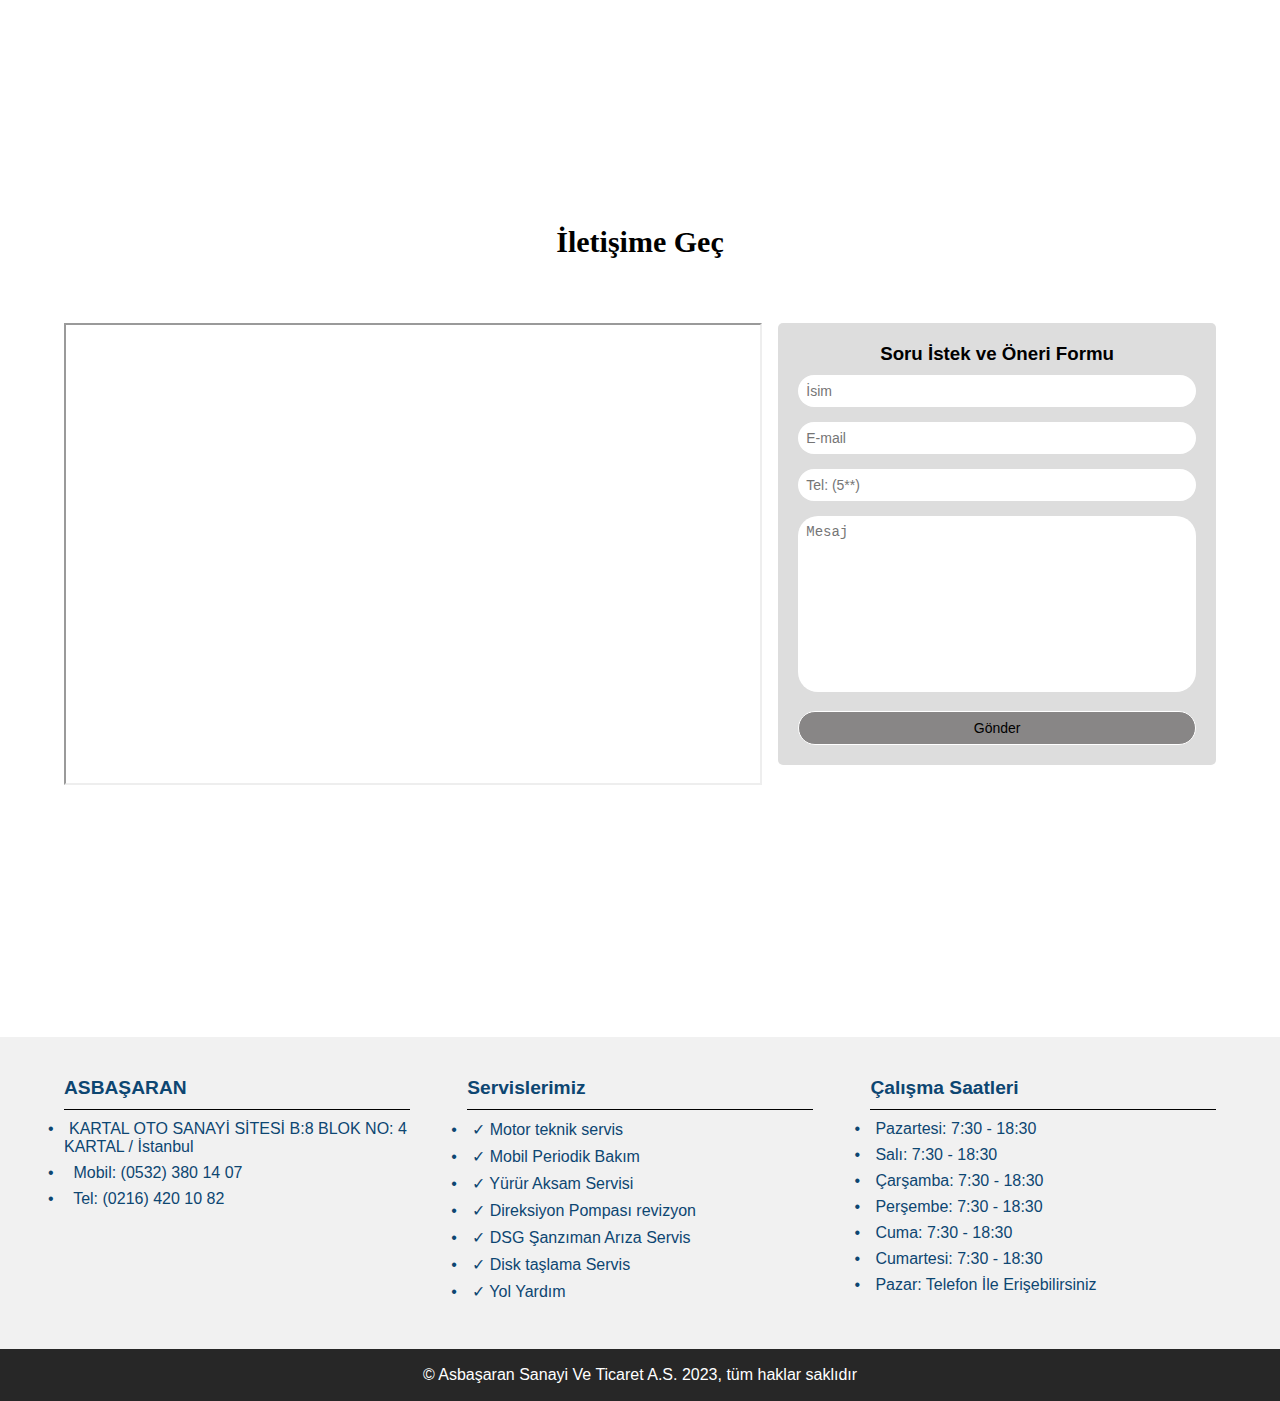
<file: car-repair-main/asbasaran-otomobil-hizmetleri/golf-triger-seti.html>
<!DOCTYPE html>
<html lang="en">
<head>
    <meta charset="UTF-8">
    <meta name="viewport" content="width=device-width, initial-scale=1.0">
    <link rel="stylesheet" href="https://cdnjs.cloudflare.com/ajax/libs/font-awesome/6.5.1/css/all.min.css" integrity="sha512-DTOQO9RWCH3ppGqcWaEA1BIZOC6xxalwEsw9c2QQeAIftl+Vegovlnee1c9QX4TctnWMn13TZye+giMm8e2LwA==" crossorigin="anonymous" referrerpolicy="no-referrer" />

    <link rel="stylesheet" href="../css/style.css">

    <title>Asbasaran.com</title>
    <!-- Site İcon -->
    <link rel="shortcut icon" href="../img/Car-Repair.jpg" type="image/x-png">
</head>
<body>
    <!-- HEADER -->
    <header>
        <div class="navbar">
            <div class="logo">
                <h2><a href="../index.html">Volkswagen Servis</a></h2>
                <img src="../img/volkswagen-icon.png"> <img src="../img/porshe-icon.png"> <img src="../img/seat-icon.png" >   <img src="../img/skoda-icon.png" >   <img src="../img/audi-icon.png" >

            </div>
            <ul class="nav_links">
                <li><a href="../index.html" >Anasayfa</a></li>
                <li class="has-mega-menu">
                    <a href="../hizmetler.html" >Hizmetler</a>
                    <ul class="mega-menu">
                        <li><a href="../asbasaran-hizmetleri/bakim.html">Bakım</a></li>
                        <li><a href="../asbasaran-hizmetleri/yagvesivilar.html">Yağ/Sıvı </a></li>
                        <li><a href="../asbasaran-hizmetleri/aku.html">Akü</a></li>
                        <li><a href="../asbasaran-hizmetleri/klima.html">Klima</a></li>
                        <li><a href="../asbasaran-hizmetleri/elektrik.html">Elektrik</a></li>
                        <li><a href="../asbasaran-hizmetleri/lastikjant.html">Lastik/jant</a></li>
                    </ul>
                </li>
                <li><a href="#iletisim">Bize Ulaşın</a></li>
                <li>
                    <a href="https://wa.me/905323801407" class="wpbtn" title="Whatsapp İletişim">
                        <i class="fab fa-whatsapp"></i> Tel: (0532) 380 14 07
                    </a>
                </li>

            </ul>
        </div>
    </header>
<br>



<!-- Hizmetler Alt Sayfası Hızlı Kategori erişim -->

     
   

    <div class="bakim-direction2">
        <a href="../index.html"><i class="fa-solid fa-house"></i></a><i class="fa-solid fa-play"></i>
        <a href="../hizmetler.html"><h2>Hizmetler</h2></a><i class="fa-solid fa-play"></i>
          <h1>Golf Triger Seti</h1>
        </div>
      

    <div class="content-box2">
        <h2>Golf Triger Seti</h2>
        <p>Araç silecekleri, temiz ve net bir görüş için çok önemlidir. Sileceklerin çalışmaması, sürüş güvenliğini tehlikeye atar. Sadece ilgili araç için değil trafikteki diğer araçlar ve yayalar için de tehlikeli sonuçları olabilir. Araçlardaki silecek sistemi; cama gelen yağmur suyunu, karı, yoldan sıçrayan suyu tahliye etmek için tasarlanmıştır. Sistem, camı temizleyen silecekler, suyu tahliye eden ızgaralar ve silecekleri çalıştıran silecek motorundan oluşur. 

            Araçlarda sileceklerin çalışmaması ya da randımanlı olmaması sorunları yaşanabilir. Silecekler çalışmadığında sorunun nedeni araştırılmalıdır. İlk aşama, “sileceklerdeki sorun mekanik mi yoksa elektronik mi” sorusuna yanıt bulmaktır. Sileceklerdeki sorun, sileceğin mekanik yapısındaki bir kırılmadan kaynakalnabileceği gibi silecek motorundaki bir arızadan da kaynaklanabilir. Ayrıca sileceklerin suyu tahliye ettiği kanalların tıkanması da sileceklerin çalışma prensibini bozabilir. Oto bakım servisinde bu konu başlıkları tek tek ele alınarak sorunun kaynağı bulunmalıdır. Sorun teşhis edildikten sonra da uygun çözüm için gereken tamir, bakım ya da değişim yapılır. </p>

        <h2>Aracınızın Tüm Bakımlarını Otopratik’te Yaptırabilirsiniz</h2>
        <p>Ülkemizde tüketicilerin araçları ile ilgili bakımları farklı noktalardan karşılamaları geleneksel olarak yaygın bir yaklaşımdır. Ancak bu yaklaşım, tüketici için çok zahmetlidir. Aracın her bir ihtiyacı için farklı bir noktadan randevu almak, farklı bir oto servise aracı bırakıp almak büyük bir zaman kaybına neden olmaktadır. Otopratik, pratik ve kaliteli oto servis mağazalar zinciri olarak bu ihtiyaçtan doğmuştur. Otopratik mağazalarında lastik tamiri, jant, akü, parça değişimi, elektrik sistemi gibi konularda güvenle destek alabilirsiniz. Aracınızla ilgili tüm bakımları konforlu bir şekilde sağlayabilirsiniz. </p>
       <h2>Hangi Aküyü Almalı?</h2>
       <p>Aküde sorun mu var, anlamak için performans testleri yapılır. Akü kutup başı – gövde kontrolleri ile mevcut araç akünüzün durumu tespit edilebilir. Bir arıza ya da sorun varsa giderilmelidir. Ama bazen akünün değişmesi gerekir.

        Aracınıza alacağınız yeni akünün özelliklerinin belirlenmesi de çok önemlidir. Yeni akünün araç üreticisinin tavsiye ettiği ve aracın donanımına uygun özelliklerde olduğundan ve akü montajının düzgün yapıldığından emin olunmalıdır. Unutmayın, kutup başının aşırı sıkılması kutup başının kopmasına ya da kutup başı – kapak bağlantısının açılarak asit sızıntısı olmasına sebep olabilir. Gereğinden az sıkılması ark oluşumuna sebebiyet vererek akünün patlamasına neden olabilir.
        
        Aracınızda akü kontrolü, akü şarjı ve akü değişimi gibi hizmetler için güvenebileceğiniz servis noktalarından destek almanız önerilir. Akü ve elektrik sistemi ile ilgili gereksinim duyduğunuz profesyonel destek için Otopratik noktalarına başvurabilirsiniz.</p>
        <h2>Kaliteli Araç Bakım Hizmeti</h2>
       
       <p>Otopratik mağazalarında kaliteli araç bakım hizmeti ile ilerleyebilirsiniz. Otopratik mağazaları, düzenli olarak bağımsız denetim kurumları tarafından denetleniyor. Yapılan denetimlerde mağazaların fiziki özellikleri, teknik personel yeterliliği, misafir karşılama hizmetinin kalitesi inceleniyor. Denetimlerle sürekli geliştirilen kalite standartları, araç bakım sürecini güvenilir kılıyor. Konforlu bekleme alanları, eğitimli personelle sunulan misafir karşılama hizmetleri, teknik alt yapısı güçlü araç bakım teknikleri ile Otopratik, sektörüne yön veriyor. 

        BriSA tarafından kurulan Otopratik, ülke genelinde yaygın bir hizmet ağında oto bakım servisi sunuyor. Otopratik mağazalarında otomobil ya da hafif ticari araçların bakım, onarım ve parça ihtiyaçlarını güvenle karşılayabilirsiniz. Volkswagen bakım servisi konusunda kapsamlı hizmet alabilirsiniz. </p>
    </div>
    
    



    <!-- İLETİŞİM -->
<section id="iletisim">
    <div class="section_title">
        <h2>İletişime Geç</h2>
    </div>
    
    <div class="inner_contact">
        <div class="row">
            <!-- HARİTA -->

            <iframe class="map" 
            src="https://www.google.com/maps/d/u/0/embed?mid=1b8ASW44XJEXdPcPS7ozKI6feN-4wJOo&ehbc=2E312F&noprof=1"  
    
            loading="lazy" 
            referrerpolicy="no-referrer-when-downgrade">
        </iframe>
        <!-- FORUM -->
        <div class="child_contact">
            <form id="contactForm">
                <h3>Soru İstek ve Öneri Formu</h3>
                <input placeholder="İsim" type="text" name="fullname" id="fullname">
                <input placeholder="E-mail" type="text" name="email" id="email">
                <input placeholder="Tel: (5**)" type="text" name="phone" id="phone">
                <textarea placeholder="Mesaj" name="message" id="message" cols="30" rows="10"></textarea>
                <input type="submit" value="Gönder">
            </form>
        
           <script src="../js/form.js"></script>
        </div>
    </div>
    </div>
    </section>
    
   <!-- FOOTER -->
<footer>
    <div class="inner_footer">
        <div class="child_footer">
            <h3>ASBAŞARAN <i class="fa-solid fa-location-dot"></i></h3>
            <ul>
              <li>KARTAL OTO SANAYİ SİTESİ B:8 BLOK NO: 4 
                  
                   KARTAL / İstanbul 
              </li>
              <li><i class="fa-solid fa-phone"></i> Mobil: (0532) 380 14 07</li>
              <li><i class="fa-solid fa-phone"></i> Tel: (0216) 420 10 82</li>
            </ul>
        </div>
        <div class="child_footer">
            <h3>Servislerimiz <i class="fa-solid fa-list-check"></i></h3>
    <ul>
      <li>✓  Motor teknik servis</li>
      <li>✓  Mobil Periodik Bakım</li>
      <li>✓  Yürür Aksam Servisi</li>
      <li>✓  Direksiyon Pompası revizyon</li>
      <li>✓  DSG Şanzıman Arıza Servis</li>
      <li>✓  Disk taşlama Servis</li>
      <li>✓  Yol Yardım </li>
    </ul>
        </div>
        
        <div class="child_footer">
            <h3> Çalışma Saatleri <i class="fa-solid fa-clock"></i></h3>
    <ul>
      <li>Pazartesi:  7:30 - 18:30</li>
      <li>Salı:  7:30 - 18:30</li>
      <li>Çarşamba:  7:30 - 18:30</li>
      <li>Perşembe:  7:30 - 18:30</li>
      <li>Cuma:  7:30 - 18:30</li>
      <li>Cumartesi:  7:30 - 18:30</li>
      <li>Pazar:  Telefon İle Erişebilirsiniz </li>
    </ul>
        </div>

    </div>

</footer>
    <div class="last">
        <p >© Asbaşaran Sanayi Ve Ticaret A.S. 2023, tüm haklar saklıdır</p>
    </div>
    <!-- YUKARI ÇIK BUTONU -->
      <button id="scrollToTopBtn" title="Yukarı Çık"><i class="fa-solid fa-up-long"></i></button>
      <!-- WHATSAPP BUTONU -->
      <a href="https://wa.me/905335706501" class="whatsapp-button">
        <button class="wa">
            <i class="fa-brands fa-whatsapp"></i>  
        </button>
        <!-- WHATSAPP BİLGİ AL BUTONU -->
        <div class="info-text">Bilgi Al</div>
    </a>
      <script src="../js/script.js"></script>
</body>
</html>
</file>
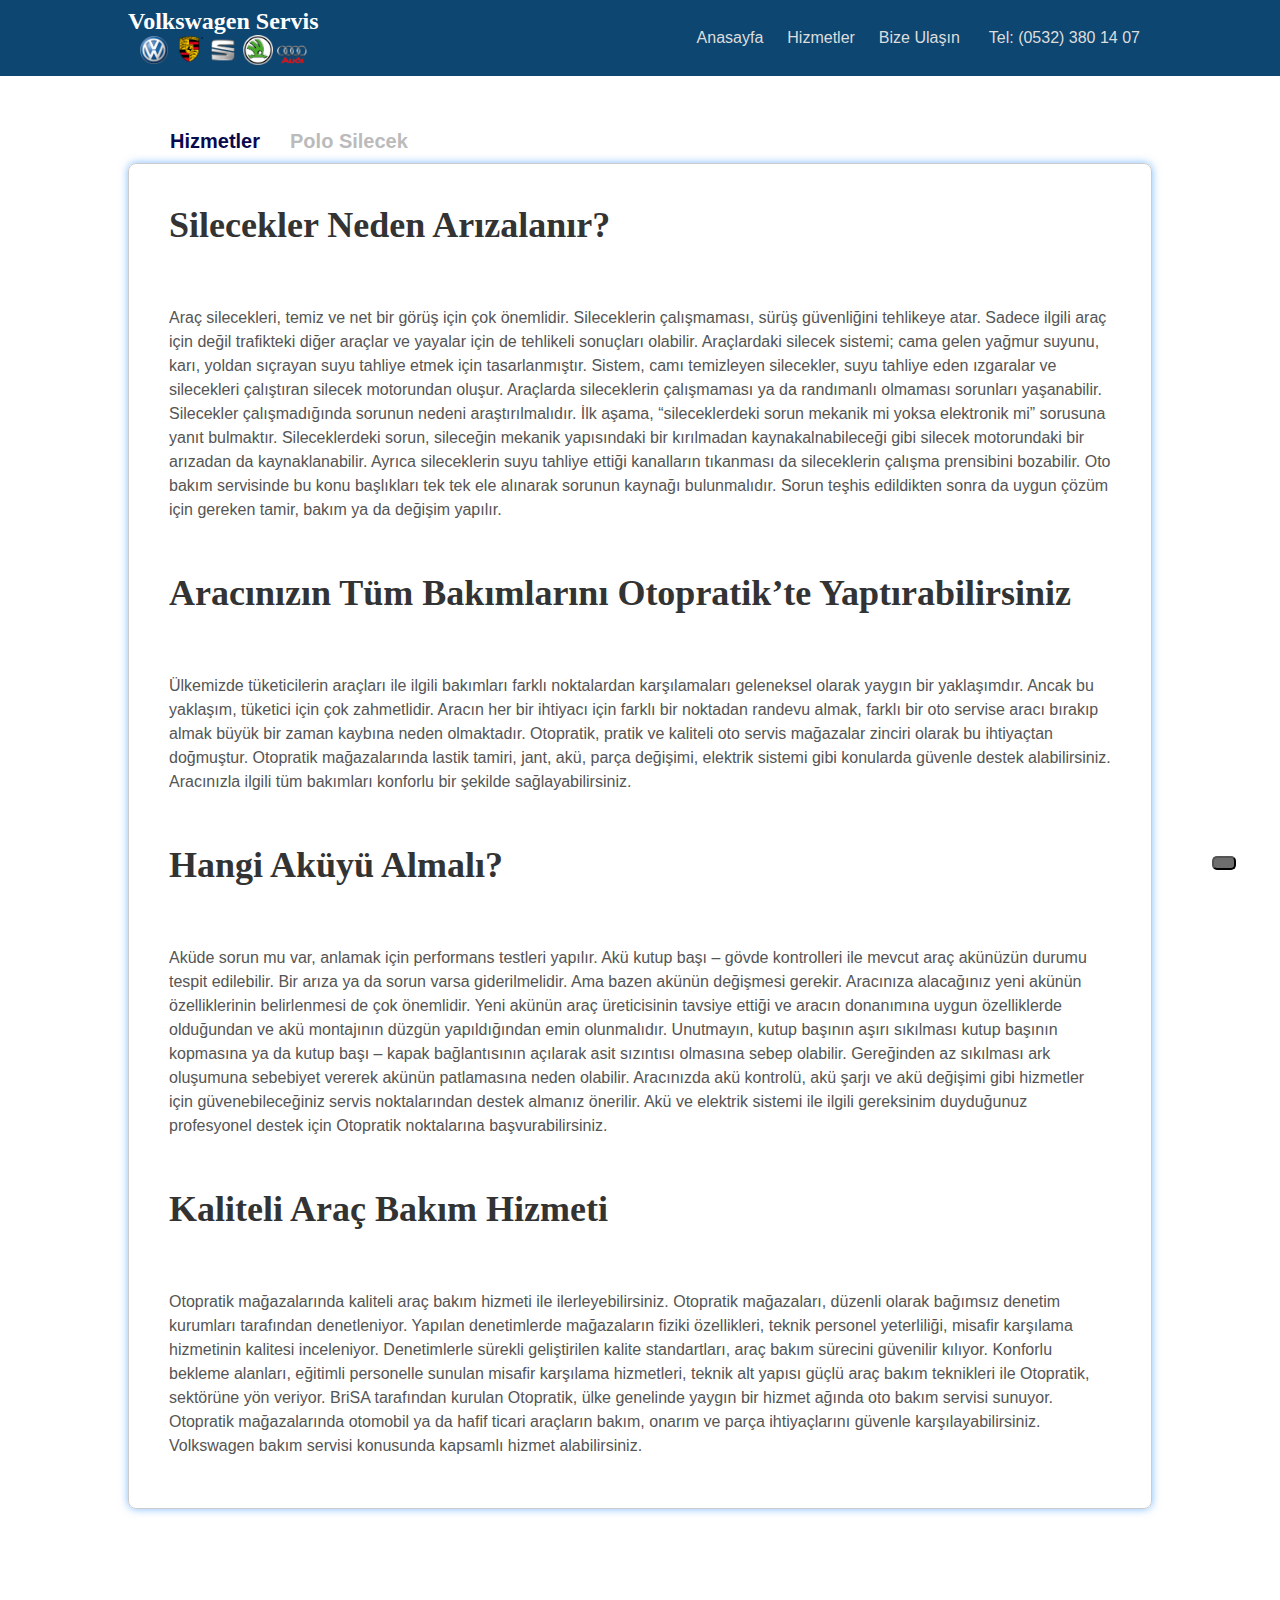
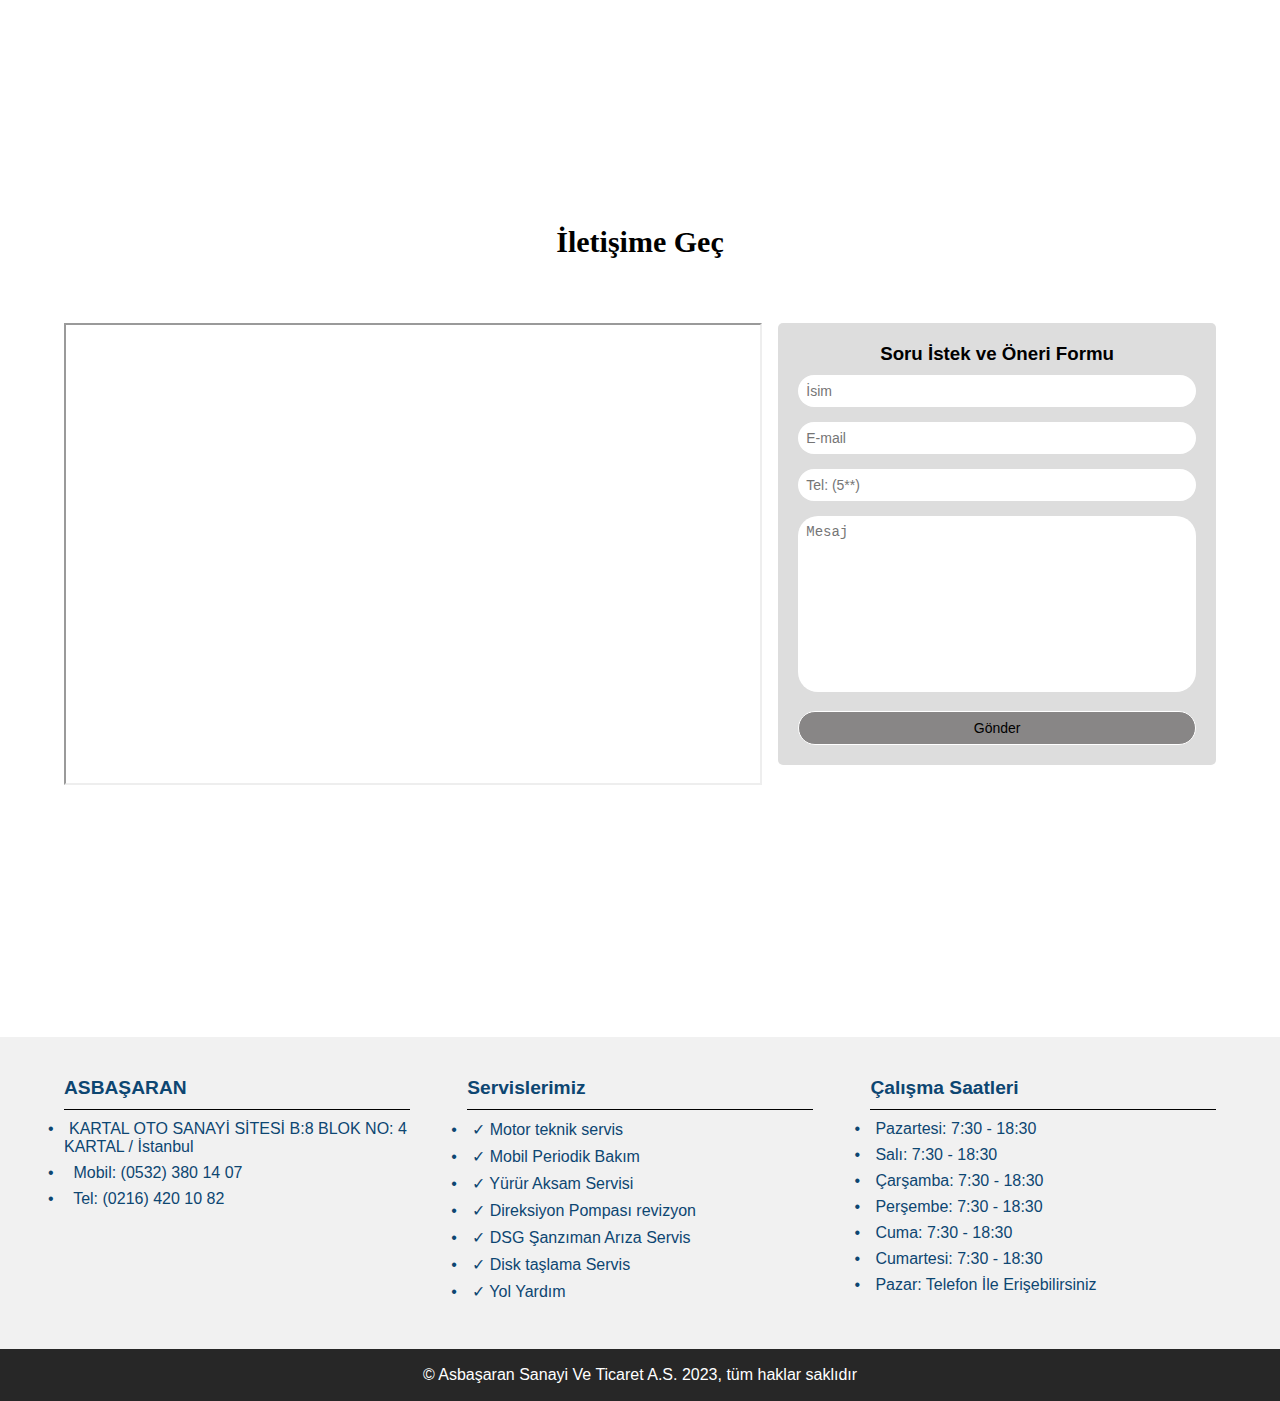
<file: car-repair-main/asbasaran-otomobil-hizmetleri/polo-silecek.html>
<!DOCTYPE html>
<html lang="en">
<head>
    <meta charset="UTF-8">
    <meta name="viewport" content="width=device-width, initial-scale=1.0">
    <link rel="stylesheet" href="https://cdnjs.cloudflare.com/ajax/libs/font-awesome/6.5.1/css/all.min.css" integrity="sha512-DTOQO9RWCH3ppGqcWaEA1BIZOC6xxalwEsw9c2QQeAIftl+Vegovlnee1c9QX4TctnWMn13TZye+giMm8e2LwA==" crossorigin="anonymous" referrerpolicy="no-referrer" />

    <link rel="stylesheet" href="../css/style.css">

    <title>Asbasaran.com</title>
    <!-- Site İcon -->
    <link rel="shortcut icon" href="../img/Car-Repair.jpg" type="image/x-png">
</head>
<body>
    <!-- HEADER -->
    <header>
        <div class="navbar">
            <div class="logo">
                <h2><a href="../index.html">Volkswagen Servis</a></h2>
                <img src="../img/volkswagen-icon.png"> <img src="../img/porshe-icon.png"> <img src="../img/seat-icon.png" >   <img src="../img/skoda-icon.png" >   <img src="../img/audi-icon.png" >

            </div>
            <ul class="nav_links">
                <li><a href="../index.html" >Anasayfa</a></li>
                <li class="has-mega-menu">
                    <a href="../hizmetler.html" >Hizmetler</a>
                    <ul class="mega-menu">
                        <li><a href="../asbasaran-hizmetleri/bakim.html">Bakım</a></li>
                        <li><a href="../asbasaran-hizmetleri/yagvesivilar.html">Yağ/Sıvı </a></li>
                        <li><a href="../asbasaran-hizmetleri/aku.html">Akü</a></li>
                        <li><a href="../asbasaran-hizmetleri/klima.html">Klima</a></li>
                        <li><a href="../asbasaran-hizmetleri/elektrik.html">Elektrik</a></li>
                        <li><a href="../asbasaran-hizmetleri/lastikjant.html">Lastik/jant</a></li>
                    </ul>
                </li>
                <li><a href="#iletisim">Bize Ulaşın</a></li>
                <li>
                    <a href="https://wa.me/905335706501" class="wpbtn" title="Whatsapp İletişim">
                        <i class="fab fa-whatsapp"></i> Tel: (0532) 380 14 07
                    </a>
                </li>

            </ul>
        </div>
    </header>
<br>



<!-- Hizmetler Alt Sayfası Hızlı Kategori erişim -->

     
   

    <div class="bakim-direction2">
        <a href="../index.html"><i class="fa-solid fa-house"></i></a><i class="fa-solid fa-play"></i>
        <a href="../hizmetler.html"><h2>Hizmetler</h2></a><i class="fa-solid fa-play"></i>
          <h1>Polo Silecek</h1>
        </div>
      

    <div class="content-box2">
        <h2>Silecekler Neden Arızalanır?</h2>
        <p>Araç silecekleri, temiz ve net bir görüş için çok önemlidir. Sileceklerin çalışmaması, sürüş güvenliğini tehlikeye atar. Sadece ilgili araç için değil trafikteki diğer araçlar ve yayalar için de tehlikeli sonuçları olabilir. Araçlardaki silecek sistemi; cama gelen yağmur suyunu, karı, yoldan sıçrayan suyu tahliye etmek için tasarlanmıştır. Sistem, camı temizleyen silecekler, suyu tahliye eden ızgaralar ve silecekleri çalıştıran silecek motorundan oluşur. 

            Araçlarda sileceklerin çalışmaması ya da randımanlı olmaması sorunları yaşanabilir. Silecekler çalışmadığında sorunun nedeni araştırılmalıdır. İlk aşama, “sileceklerdeki sorun mekanik mi yoksa elektronik mi” sorusuna yanıt bulmaktır. Sileceklerdeki sorun, sileceğin mekanik yapısındaki bir kırılmadan kaynakalnabileceği gibi silecek motorundaki bir arızadan da kaynaklanabilir. Ayrıca sileceklerin suyu tahliye ettiği kanalların tıkanması da sileceklerin çalışma prensibini bozabilir. Oto bakım servisinde bu konu başlıkları tek tek ele alınarak sorunun kaynağı bulunmalıdır. Sorun teşhis edildikten sonra da uygun çözüm için gereken tamir, bakım ya da değişim yapılır. </p>

        <h2>Aracınızın Tüm Bakımlarını Otopratik’te Yaptırabilirsiniz</h2>
        <p>Ülkemizde tüketicilerin araçları ile ilgili bakımları farklı noktalardan karşılamaları geleneksel olarak yaygın bir yaklaşımdır. Ancak bu yaklaşım, tüketici için çok zahmetlidir. Aracın her bir ihtiyacı için farklı bir noktadan randevu almak, farklı bir oto servise aracı bırakıp almak büyük bir zaman kaybına neden olmaktadır. Otopratik, pratik ve kaliteli oto servis mağazalar zinciri olarak bu ihtiyaçtan doğmuştur. Otopratik mağazalarında lastik tamiri, jant, akü, parça değişimi, elektrik sistemi gibi konularda güvenle destek alabilirsiniz. Aracınızla ilgili tüm bakımları konforlu bir şekilde sağlayabilirsiniz. </p>
       <h2>Hangi Aküyü Almalı?</h2>
       <p>Aküde sorun mu var, anlamak için performans testleri yapılır. Akü kutup başı – gövde kontrolleri ile mevcut araç akünüzün durumu tespit edilebilir. Bir arıza ya da sorun varsa giderilmelidir. Ama bazen akünün değişmesi gerekir.

        Aracınıza alacağınız yeni akünün özelliklerinin belirlenmesi de çok önemlidir. Yeni akünün araç üreticisinin tavsiye ettiği ve aracın donanımına uygun özelliklerde olduğundan ve akü montajının düzgün yapıldığından emin olunmalıdır. Unutmayın, kutup başının aşırı sıkılması kutup başının kopmasına ya da kutup başı – kapak bağlantısının açılarak asit sızıntısı olmasına sebep olabilir. Gereğinden az sıkılması ark oluşumuna sebebiyet vererek akünün patlamasına neden olabilir.
        
        Aracınızda akü kontrolü, akü şarjı ve akü değişimi gibi hizmetler için güvenebileceğiniz servis noktalarından destek almanız önerilir. Akü ve elektrik sistemi ile ilgili gereksinim duyduğunuz profesyonel destek için Otopratik noktalarına başvurabilirsiniz.</p>
        <h2>Kaliteli Araç Bakım Hizmeti</h2>
       
       <p>Otopratik mağazalarında kaliteli araç bakım hizmeti ile ilerleyebilirsiniz. Otopratik mağazaları, düzenli olarak bağımsız denetim kurumları tarafından denetleniyor. Yapılan denetimlerde mağazaların fiziki özellikleri, teknik personel yeterliliği, misafir karşılama hizmetinin kalitesi inceleniyor. Denetimlerle sürekli geliştirilen kalite standartları, araç bakım sürecini güvenilir kılıyor. Konforlu bekleme alanları, eğitimli personelle sunulan misafir karşılama hizmetleri, teknik alt yapısı güçlü araç bakım teknikleri ile Otopratik, sektörüne yön veriyor. 

        BriSA tarafından kurulan Otopratik, ülke genelinde yaygın bir hizmet ağında oto bakım servisi sunuyor. Otopratik mağazalarında otomobil ya da hafif ticari araçların bakım, onarım ve parça ihtiyaçlarını güvenle karşılayabilirsiniz. Volkswagen bakım servisi konusunda kapsamlı hizmet alabilirsiniz. </p>
    </div>
    
    



    <!-- İLETİŞİM -->
<section id="iletisim">
    <div class="section_title">
        <h2>İletişime Geç</h2>
    </div>
    
    <div class="inner_contact">
        <div class="row">
            <!-- HARİTA -->

            <iframe class="map" 
            src="https://www.google.com/maps/d/u/0/embed?mid=1b8ASW44XJEXdPcPS7ozKI6feN-4wJOo&ehbc=2E312F&noprof=1"  
    
            loading="lazy" 
            referrerpolicy="no-referrer-when-downgrade">
        </iframe>
        <!-- FORUM -->
        <div class="child_contact">
            <form id="contactForm">
                <h3>Soru İstek ve Öneri Formu</h3>
                <input placeholder="İsim" type="text" name="fullname" id="fullname">
                <input placeholder="E-mail" type="text" name="email" id="email">
                <input placeholder="Tel: (5**)" type="text" name="phone" id="phone">
                <textarea placeholder="Mesaj" name="message" id="message" cols="30" rows="10"></textarea>
                <input type="submit" value="Gönder">
            </form>
        
           <script src="../js/form.js"></script>
        </div>
    </div>
    </div>
    </section>
    
   <!-- FOOTER -->
<footer>
    <div class="inner_footer">
        <div class="child_footer">
            <h3>ASBAŞARAN <i class="fa-solid fa-location-dot"></i></h3>
            <ul>
              <li>KARTAL OTO SANAYİ SİTESİ B:8 BLOK NO: 4 
                  
                   KARTAL / İstanbul 
              </li>
              <li><i class="fa-solid fa-phone"></i> Mobil: (0532) 380 14 07</li>
              <li><i class="fa-solid fa-phone"></i> Tel: (0216) 420 10 82</li>
            </ul>
        </div>
        <div class="child_footer">
            <h3>Servislerimiz <i class="fa-solid fa-list-check"></i></h3>
    <ul>
      <li>✓  Motor teknik servis</li>
      <li>✓  Mobil Periodik Bakım</li>
      <li>✓  Yürür Aksam Servisi</li>
      <li>✓  Direksiyon Pompası revizyon</li>
      <li>✓  DSG Şanzıman Arıza Servis</li>
      <li>✓  Disk taşlama Servis</li>
      <li>✓  Yol Yardım </li>
    </ul>
        </div>
        
        <div class="child_footer">
            <h3> Çalışma Saatleri <i class="fa-solid fa-clock"></i></h3>
    <ul>
      <li>Pazartesi:  7:30 - 18:30</li>
      <li>Salı:  7:30 - 18:30</li>
      <li>Çarşamba:  7:30 - 18:30</li>
      <li>Perşembe:  7:30 - 18:30</li>
      <li>Cuma:  7:30 - 18:30</li>
      <li>Cumartesi:  7:30 - 18:30</li>
      <li>Pazar:  Telefon İle Erişebilirsiniz </li>
    </ul>
        </div>

    </div>

</footer>
    <div class="last">
        <p >© Asbaşaran Sanayi Ve Ticaret A.S. 2023, tüm haklar saklıdır</p>
    </div>
    <!-- YUKARI ÇIK BUTONU -->
      <button id="scrollToTopBtn" title="Yukarı Çık"><i class="fa-solid fa-up-long"></i></button>
      <!-- WHATSAPP BUTONU -->
      <a href="https://wa.me/905335706501" class="whatsapp-button">
        <button class="wa">
            <i class="fa-brands fa-whatsapp"></i>  
        </button>
        <!-- WHATSAPP BİLGİ AL BUTONU -->
        <div class="info-text">Bilgi Al</div>
    </a>
      <script src="../js/script.js"></script>
</body>
</html>
</file>
<file: car-repair-main/css/style.css>
html{
    scroll-behavior: smooth;
}
*{
    padding: 0;
    margin: 0;
    box-sizing: border-box;
    list-style: none;
    text-decoration: none;

}

html::-webkit-scrollbar{
    width: 8px;
    background-color: #fff;
}
html::-webkit-scrollbar-track{
    background-color: transparent;
}
html::-webkit-scrollbar-thumb{
    border-radius: 3rem;
    background-color:#0d4671 ;
}
body{
    font-family: 'Segoe UI', Tahoma, Geneva, Verdana, sans-serif;
    
}
img{
    width: 100%;
 
}
section{
    padding: 60px 0;
    background: #fff;
}

.section_title{
    margin-bottom: 40px;
    
    
}
.section_title h2{
    text-align: center;
    color: #000;
    font-size: 30px;
    transition: all .5s ease-in-out;
    font-family:  Georgia, 'Times New Roman', Times, serif;
}
.section_title h2:hover{
    background-color: #ddd;
}


@media only screen and (max-width: 767px) {
    .section_title{
        margin-bottom: 2%;
        
        
    }
    
    .section_title h2 {
        text-align: center;
        padding: 10px;
        color: #000;
        margin-top: -10%;
        font-size: 13px;
        transition: all .5s ease-in-out;
        font-family: sans-serif;
    }
}









/*----------------------------------------- HEADER-----------------------------*/

header {
    background: #0d4671;
    position: fixed;
    width: 100%;
    z-index: 5;
}

.navbar {
    display: flex;
    justify-content: space-between;
    align-items: center;
    margin: 3px auto;
    width: 80%;
    padding: 0.3% 0;
}

.nav_links {
    display: flex;
}

.nav_links li {
    font-family: sans-serif;
}

.nav_links li a {
    color: #ddd;
    padding:  12px;
    
}

.nav_links a:hover {
    color:#fff;
}

.logo {
    text-align: center;
    
    background-color: transparent; /* Arka plan rengi */
}

.logo h2 a{
    font-family: Georgia, 'Times New Roman', Times, serif; /* Yazı tipi seçimi */
    color: #ffffff;
    
}

.logo a {
    text-decoration: none; /* Alt çizgiyi kaldırma */
}

.logo img {
    max-width: 30px; /* İkonun maksimum genişliği */
    height: auto; /* İkonun orijinal en-boy oranını koruma */
}



/* Mega Menü */
.mega-menu {
    display: none;
    background-color: #0d4671;
}

.has-mega-menu:hover .mega-menu {
    display: block;
}

.mega-menu li {
    margin-left: 3px;
    margin-top: 15px;
}

.mega-menu li a {
    border-radius: 50px;
    color: #cccaca;
    padding: 5px;
    text-decoration: none;
}

.mega-menu li a:hover {
    border: 1px solid #fff;
    border-radius: 50px;
}


.wpbtn {
    background-color: transparent;
    border: transparent;
    font-size: 16px;
    color: #fff;
    cursor: pointer;
    align-items: center;
    text-decoration: none;
}

.wpbtn i {
    margin-right: 5px;
}

/* Mobil ekran boyutları için stiller */
@media only screen and (max-width: 767px) {
    header {
        background: #0d4671;
        position: fixed;
        width: 100%;
        z-index: 5;
    }
    .navbar {
        display: flex;
    justify-content: space-between;
    align-items: center;
    margin: 0;
    width: 95%;
    padding: 1px;
    }

    .nav_links {
        align-items: stretch;
        flex-direction: column ;
    }
     
     .logo a {
        text-decoration: none;
        color: #fff;
        font-size: 12px;
        font-family: Verdana, Geneva, Tahoma, sans-serif;
    }
    .logo img {
        max-width: 8%; 
        height: auto; 
    }
    .nav_links li {
        margin: 0;
        font-size: 10px;
    }

    .nav_links li a {
        font-size: 8px;
        padding: 1px;
    }
    .wpbtn i {
        margin-right: 0%;
    }
}



/*-------------------------------------*/

.repair-image-container {
    margin-top: 40px; 
    text-align: center;
    position: relative;
}

.repair-image-container img {
    max-width: 100%;
    height: auto;
    transition: filter 0.8s ease; 
}

.overlay {
    position: absolute;
    top: 0;
    left: 0;
    width: 100%;
    height: 100%;
    background: rgba(0, 0, 1, 0.815); /* Karartma rengi */
    display: flex;
    justify-content: center;
    align-items: center;
    opacity: 0;
    transition: opacity 0.5s ease;
}

.repair-image-container:hover .overlay {
    opacity: 1; 
}

.overlay-text {
    color: #fff;
    font-size: 24px;
    font-weight: bold;
}



















/* ----------------------------------------ANASAYFA -------------------------*/
/* Normal ekran boyutları için stiller */
.inner_anasayfa {
    display: flex;
    align-items: center;
    justify-content: space-between;
    margin: 0 auto;
    margin-top: 26px;
    width: 80%;
    color: #000000;
}

.child_anasayfa {
    flex-basis: 45%;
}

.child_anasayfa h1 {
    font-size: 50px;
    color: #000000;
}

.span_child {
    color: #0d4671;
}

.child_anasayfa p {
    font-size: 25px;
    margin-bottom: 12px;
}

/* Mobil ekran boyutları için stiller */
@media only screen and (max-width: 767px) {
    .inner_anasayfa {
        display: flex;
        width: 100%;
    }

    .child_anasayfa {
        flex-basis: 100%; 
    margin-top: 5%;
    }

    .child_anasayfa h1 {
        margin-left: 10px;
        font-size: 15px; /* İsteğe bağlı bu kısım  Başlık font boyutunu küçültme */
    
    }

    .child_anasayfa p {
        margin-left: 10px;
        font-size: 15px; /* İsteğe bağlı bu kısım Paragraf font boyutunu küçültme */
    }
}

.btn,
.btn2 {
    padding: 10px 20px;
    text-decoration: none;
    font-size: 16px;
    border: 1px solid #bbb;
    cursor: pointer;
    border-radius: 5px;
    transition: all 0.5s ease-in-out;
}

.btn a,
.btn2 a {
    color: inherit;
}

.btn {
    background-color: #0d4671;
    color: #fff;
}

.btn:hover {
    color: #0d4671;
    background-color: #fff;
}


.btn2 {
    background-color: rgb(93, 243, 93);
    color: #fff;
}

.btn2:hover {
    color: rgb(93, 243, 93);
    background-color: #fff;
}


@media only screen and (max-width: 767px) {
    .btn,
    .btn2 {
        margin-left: 2px;
        width: 80%;
        margin-bottom: 10px; 
        padding: 3px ;
     }
     .btn,.btn2 a{
        font-size: 12px;
     }
}

.child_anasayfa img {
    border-radius: 20px;
    margin-top: 20px;
}


@media only screen and (max-width: 767px) {
    .child_anasayfa img {
        width: 100%; 
        height: auto; 
        margin-top: 10px; 
    }
}
/* --------------------------BİLGİ ------------------------------*/


.innersoftware {
    display: flex;
    align-items: center;
    width: 70%;
    justify-content: space-between;
    margin: 0 auto;
    color: #fff;
    user-select: none;
    flex-wrap: wrap; 
}

.innersoftware_child {
    flex-basis: calc(50% - 20px); 
    color: #000000;
    margin: 10px; 
    padding: 15px;
    background: #fff;
    border-radius: 5px;
    border: 1px solid transparent;
    transition: all 0.3s ease-in;
}

.innersoftware_child:hover {
    border: 1px solid #0d4671;
}

.innersoftware_child .icon {
    font-size: 40px; 
    color: #0d4671;
    text-align: center;
}

.innersoftware_child h3 {
    font-size: 18px; 
    margin: 5px 0;
    text-align: center;
}

.innersoftware_child p {
    font-size: 14px; 
    margin-top: 10px; 
    text-align: center;
}

/* Mobil ekran boyutları için stiller */
@media only screen and (max-width: 768px) {
    .innersoftware_child {
        flex-basis: calc(100% - 20px); /* Child öğeleri tam genişlikte olacak şekilde ayarla */
    }
    .innersoftware_child .icon {
        font-size: 20px; 
        color: #0d4671;
        text-align: center;
    }
    .innersoftware_child h3 {
        font-size: 10px; /*  Mobilde daha küçük başlık */
        
        text-align: center;
    }
    
    .innersoftware_child p {
        font-size: 10px; /* Mobilde daha küçük paragraf metni */
        margin-top: 1px; /*  Mobilde daha az üst boşluk */
        text-align: center;
    }
    } 


 /* ---------------------------------HİZMETLER---------------------------  */
 .innersoftware2 {
    display: flex;
    width: 100%;
    color: #fff;
    flex-wrap: wrap;
       
}

.innersoftware_child2 {
    flex-basis: 28%;
    color: #000000;
    margin: 50px 0 20px 70px;
    padding: 10px 20px;
    border-radius: 10px;
    transition: all .5s ease-in;
    border: 1px solid #0d4671;
}

.hizmet-bilgi {
    text-align: center;
    color: #a7a6a6;
}

.icon2 {
    margin-right: 20px;
}

.innersoftware_child2 .icon2 {
    font-size: 25px;
    color: #0d4671;
}

.innersoftware_child2 h3 {
    font-size: 18px;
    margin: 5px 0;
}

.innersoftware_child2 p {
    font-size: 14px;
}

.innersoftware_child2 a {
    color: #000;
    text-decoration: none;
    display: inline-flex;
    align-items: center;
    margin-top: 15px;
    font-size: 16px;
    transition: color 0.3s ease-in-out, transform 0.3s ease-in-out;
}

.innersoftware_child2 a:hover {
    color: #0d4671;
    transform: translateX(5px);
}

.innersoftware_child2 i {
    margin-left: 5px;
    margin-top: 5px;
    transition: transform 0.3s ease-in-out;
}

.innersoftware_child2 a:hover i {
    transform: translateX(10px);
}

@media only screen and (max-width: 768px) {
    .innersoftware2 {
        
        display: flex;
        width: 100%;
        color: #fff;
        flex-wrap: wrap;
        padding: 3%;
    }

    .innersoftware_child2 {
        flex-basis:40%;
        padding: 10px ;
        margin-top: 0px;
        margin-left: 8%;
        background: #fff;
      
    }

   
    
}
  /*-----------------------------hizmet seçenekkleri css i ------------------*/
  
  .seceneklerLink {
    padding: 9px;
    background-color: #eee;
    margin-top: 20px; /* Daha küçük üst boşluk */
    display: flex;
    justify-content: space-between;
    align-items: center;
    flex-wrap: wrap;
}

.seceneklerLink a {
    text-decoration: none;
    color: #333;
    padding: 5px;
    border-radius: 5px;
    position: relative;
    margin: 5px 90px; 
    transition: color 0.3s ease;
    font-size: 16px; 
    font-family: 'Segoe UI', Tahoma, Geneva, Verdana, sans-serif;
}

.seceneklerLink a:hover {
    color: #0d4671; 
}

.seceneklerLink a::after {
    content: "";
    display: block;
    position: absolute;
    bottom: 0;
    left: 50%;
    width: 0;
    height: 2px;
    background-color: #0d4671; 
    transform: translateX(-50%);
    transition: width 0.8s ease;
}

.seceneklerLink a:hover::after {
    width: 100%;
}

/* Mobil ekran boyutları için stiller */
@media only screen and (max-width: 768px) {
    .seceneklerLink {
        flex-direction: column; /* Elemanları dikey hizala */
        align-items: flex-start; /* Sola yasla */
    }

    .seceneklerLink a {
        margin: 5px 0; 
    }
}






















/* ----------------------------------İLETİŞİM ------------------------*/
.inner_contact .row {
    display: flex;
    flex-wrap: wrap;
    gap: 1rem;
    margin: 5%; 
}

.inner_contact .row .map {
    flex: 1 1 60%;
    width: 100%;
    object-fit: cover;
}

.child_contact {
    flex-basis: 38%; 
    margin-bottom: 20px; 
}
.child_contact h3{
    color: #000;
   text-align: center;
   margin-bottom: 10px;
}

.child_contact form {
    padding: 20px; 
    background: #ddd;
    border-radius: 5px;
}

.child_contact form input,
.child_contact form textarea {
    font-size: 14px; /* Mobilde daha küçük font boyutu */
}

.child_contact form input,
.child_contact form textarea {
    width: 100%;
    padding: 8px;
    margin-bottom: 15px;
    background: #fff;
    border: none;
    resize: none;
    border-radius: 20px; 
    transition: .3s ease-in;
}

.child_contact form input,
.child_contact form textarea:focus {
    color: #000;
}

.child_contact form input:last-child {
    margin-bottom: 0;
    background: #888686;
    border: 1px solid #ffffff;
    transition: .3s;
}

.child_contact form input:last-child:hover {
    background: #0d4671;
    color: #ffffff;
    cursor: pointer;
}

/* Mobil ekran boyutları için stiller */
@media only screen and (max-width: 768px) {
    .child_contact {
        flex-basis: 100%; 
    }

    .inner_contact .row .map {
        flex: 1 1 100%; 
    }
}




/*-------------------------------------FOOTER--------------------------*/

footer {
    margin-top: 10%;
    background: #f1f1f1;
    padding: 40px 0 20px 0;
    color: #0d4671;
}

.inner_footer {
    display: flex;
    flex-wrap: wrap;
    justify-content: space-between;
    align-items: flex-start;
    margin: 0 auto;
    width: 90%; 
}

.child_footer {
    width: 100%; 
    margin-bottom: 20px; 
}

.child_footer h3 {
    font-size: 1.2em; 
    border-bottom: 1px solid #000;
    padding-bottom: 10px;
    margin-bottom: 10px; 
}

.child_footer ul {
    list-style-type: none;
    padding: 0;
}

.child_footer li {
    margin-bottom: 8px;
}

.child_footer li::before {
    content: "\2022";
    color: #0d4671;
    display: inline-block;
    width: 1em;
    margin-left: -1em;
    margin-right: 5px;
}

/* Mobil ekran boyutları için stiller */
@media only screen and (min-width: 768px) {
    .child_footer {
        width: 30%; 
    }
}

/* -----------------------------------LAST ----------------------*/
.last{
    text-align: center;
    color: #fff;
    padding: 17px;
    background: #272727;
    }@media only screen and (min-width: 768px) {
        .last {
            padding: 17px; 
        }
    }
/* -------------------------------------scrollToTopBtn----------------------- */

    #scrollToTopBtn {
    position: fixed;
    bottom: 30px;
    right: 44px;
    background-color:#6e6d6d;
    color: #fff;
    padding: 5px 10px;
    cursor: pointer;
    border-radius: 5px;
    transition: background-color 0.3s ease, transform 0.3s ease;
    }
    
    #scrollToTopBtn:hover {
        background-color: #0d4671;
        transform: scale(1.2);
    }

    #scrollToTopBtn i{
        font-size: 20px;
    }
    





    /*--------------------CONTENT BOX-------------------------*/
    .content-box {
        border: 1px solid #ccc;
        padding: 20px;
        border-radius: 8px;
        margin-bottom: 20px; 
        margin-left: 30%;
        margin-right: auto;
        max-width: 800px; 
        box-shadow: 0 0 8px rgba(0, 123, 255, 0.5); /* Renk için rgba kullanımı ve daha belirgin gölge */
    }
    
    .content-box h2 {
        color: #333;
        font-size: 36px;
        margin-bottom: 20px;
        font-family: Cambria, Cochin, Georgia, Times, 'Times New Roman', serif;
        padding: 20px;
    }
    
    .content-box p {
        color: #555;
        font-size: 16px;
        line-height: 1.5;
        margin-bottom: 10px;
        padding: 20px;
    }
    
    /* Mobil ekran boyutları için stiller */
    @media only screen and (max-width: 768px) {
        .content-box {
            margin-left: 35%; 
            margin-right: 20px;
            box-shadow: 0 0 8px rgba(0, 123, 255, 0.5); /* Gölgeyi mobilde de belirgin yap */
        }
    
        .content-box h2 {
            font-size: 28px; 
            padding: 10px;
        }
    
        .content-box p {
            font-size: 14px; 
            padding: 10px; 
        }
    }


      /*------------------------------BAKİM DİRECTİON------------------*/
      .bakim-direction {
        display: flex;
        align-items: center;
        color: rgb(9, 9, 80);
        padding: 10px;
        border-radius: 5px;
        margin-left: 30%;
        margin-top: 25px;
    }
    
    .bakim-direction a {
        text-decoration: none;
        color: rgb(9, 9, 80);
        display: flex;
        align-items: center;
        margin-right: 18px;
    }
    
    .bakim-direction i {
        margin-right: 7px;
    }
    
    .bakim-direction h2 {
        font-size: 20px;
    }
    
    .bakim-direction h1 {
        font-size: 20px;
        color: #bbb;
        margin-left: 5px;
    }
    
    /* Mobil ekran boyutları için stiller */
    @media only screen and (max-width: 768px) {
        .bakim-direction {
            align-items: flex-start; /* Sol üst köşeye hizala */
            margin-left: 33%; 
            margin-top: 10px; 
        }
    
        .bakim-direction a {
            margin-right: 0; 
            margin-bottom: 10px; 
            text-decoration: none;
            color: rgb(9, 9, 80);
            margin-right: 9px;
        }.bakim-direction h2 {
            font-size: 15px;
        }.bakim-direction h1 {
            font-size: 13px;
            color: #bbb;
            margin-left: 5px;
        } .bakim-direction i {
            font-size: 12px;
            margin-top: 5px;
        }
        
        
        
    }
    /*------------------------------Bakim direction2 ve Content-box2------------------*/
    .bakim-direction2 {
        display: flex;
        align-items: center;
        color: rgb(9, 9, 80);
        padding: 10px;
        border-radius: 5px;
        margin-left: 10%;
        margin-top: 8%;
    }
    
    .bakim-direction2 a {
        text-decoration: none;
        color: rgb(9, 9, 80);
        display: flex;
        align-items: center;
        margin-right: 18px;
    }
    
    .bakim-direction2 i {
        margin-right: 7px;
    }
    
    .bakim-direction2 h2 {
        font-size: 20px;
    }
    
    .bakim-direction2 h1 {
        font-size: 20px;
        color: #bbb;
        margin-left: 5px;
    }
    
    /* Mobil ekran boyutları için stiller */
    @media only screen and (max-width: 768px) {
        .bakim-direction2 {
            align-items: flex-start; /* Sol üst köşeye hizala */
            margin-left: 10%; 
            margin-top: 20%; 
        }
    
        .bakim-direction2 a {
            margin-right: 0; 
            margin-bottom: 10px; 
            text-decoration: none;
            color: rgb(9, 9, 80);
            margin-right: 9px;
        }.bakim-direction2 h2 {
            font-size: 15px;
        }.bakim-direction2 h1 {
            font-size: 13px;
            color: #bbb;
            margin-left: 5px;
        } .bakim-direction2 i {
            font-size: 12px;
            margin-top: 5px;
        }
        
        
        
    }
    .content-box2 {
        border: 1px solid #ccc;
        padding: 20px;
        border-radius: 8px;
        margin-bottom: 20%; 
        margin-left: 10%;
        width: 80%;
       
        box-shadow: 0 0 8px rgba(0, 123, 255, 0.5); /* Renk için rgba kullanımı ve daha belirgin gölge */
    }
    
    .content-box2 h2 {
        color: #333;
        font-size: 36px;
        margin-bottom: 20px;
        font-family: Cambria, Cochin, Georgia, Times, 'Times New Roman', serif;
        padding: 20px;
    }
    
    .content-box2 p {
        color: #555;
        font-size: 16px;
        line-height: 1.5;
        margin-bottom: 10px;
        padding: 20px;
    }
    
    /* Mobil ekran boyutları için stiller */
    @media only screen and (max-width: 768px) {
        .content-box2 {
            margin-left: 10%; 
            margin-top: 0;
        }
    
        .content-box2 h2 {
            font-size: 28px; 
            padding: 10px;
        }
    
        .content-box2 p {
            font-size: 14px; 
            padding: 10px; 
        }
    }
    /*-----------------------------------BAKİMLARLİST------------------------*/
    .bakimlarList {
        margin-top: 50px;
        display: flex;
        flex-direction: column;
        padding-right: 80%;
        margin-left: 85px;
        margin-bottom: 385px;
        position: absolute;
        z-index: -1;
    }
    
    .bakimlarList h1 {
        margin-left: 10px;
        color: #aaa;
        font-family: 'Segoe UI', Tahoma, Geneva, Verdana, sans-serif;
    }
    
    .bakimlarList li {
        color: #333;
        padding: 10px;
        margin-top: 40px;
    }
    
    /* Mobil ekran boyutları için stiller */
    @media only screen and (max-width: 768px) {
        .bakimlarList {
            flex-direction: column; /* Öğeleri dikey sırala */

            margin-left: 0%; 
            margin-bottom: 20px; 
        }
        .bakimlarList h1 {
            margin-left: 10%;
            color: #aaa;
            font-size: 15px;
            font-family: 'Segoe UI', Tahoma, Geneva, Verdana, sans-serif;
        }
    }
      



      /*------------------Hizmetler karışık liste (polo golf jetta)ccs-----------*/

.servisler-container {
    display: flex;
    justify-content: space-around;
    align-items: center;
    margin: 100px 100px; 
}

.servisler-box {
    width: 100%; 
    padding: 10px;
    margin: 7px;
    text-align: left;
    border-radius: 10px;
    background-color: #fff;
    box-shadow: 0 0 2px #007bff;
    transition: transform 0.3s ease-in-out;
    display: flex;
    overflow: hidden;
}

.servisler-text {
    color: #333;
    font-size: 18px;
    font-weight: bold;
    margin-bottom: 10px;
}

.servislerabout-text {
    color: #555;
    font-size: 16px;
    line-height: 1.3;
    margin-bottom: 10px;
}

.bilgi3 h1 {
    color: #333;
    font-size: 24px; 
    font-family: 'Franklin Gothic Medium', 'Arial Narrow', Arial, sans-serif;
    display: flex;
    justify-content: space-around;
    align-items: center;
    padding: 20px;
}

.bilgi3 p {
    color: #555;
    font-size: 16px; 
    font-family: 'Lucida Sans', 'Lucida Sans Regular', 'Lucida Grande', 'Lucida Sans Unicode', Geneva, Verdana, sans-serif;
    text-align: center;
    max-width: 100%; /* Tam genişlik */
    margin-left: 0; /* Sol kenar boşluğunu sıfırla */
}

/* Mobil ekran boyutları için stiller */
@media only screen and (max-width: 768px) {
    .servisler-container {
        flex-direction: column; /* Öğeleri dikey sırala */
        align-items: center;
        margin: 30px 10px; 
    }

    .servisler-box {
        width: 100%; 
        margin: 7px 0; 
    }

    .bilgi3 p {
        margin: 5%; 
    }
    .bilgi3 h1 {
      padding: 0px;   
 }
}


      /*-----------------------WHATSAPP butonu sağ alt köşe------------------ */
      .whatsapp-button {
        position: fixed;
        bottom: 90px;
        right: 30px;
        z-index: 1000;
        overflow: hidden;
    }
    
    .wa {
        background-color: transparent;
        border: transparent;
        cursor: pointer;
        color: rgb(93, 243, 93);
        font-size: 45px;
        transition: color 0.3s ease;
        animation: whatsappAnimation 0.7s ease;
    }
    
    @keyframes whatsappAnimation {
        0% {
            transform: scale(1);
        }
        50% {
            transform: scale(0.6);
        }
        100% {
            transform: scale(1);
        }
    }
    
    .whatsapp-button:hover .info-text {
        transform: translateX(0);
    }
    
    .info-text {
        margin: 0;
        font-family: 'Lucida Sans', 'Lucida Sans Regular', 'Lucida Grande', 'Lucida Sans Unicode', Geneva, Verdana, sans-serif;
        background-color: transparent;
        color: #000000;
        transform: translateX(100%);
        transition: transform 0.4s ease;
    }
</file>
